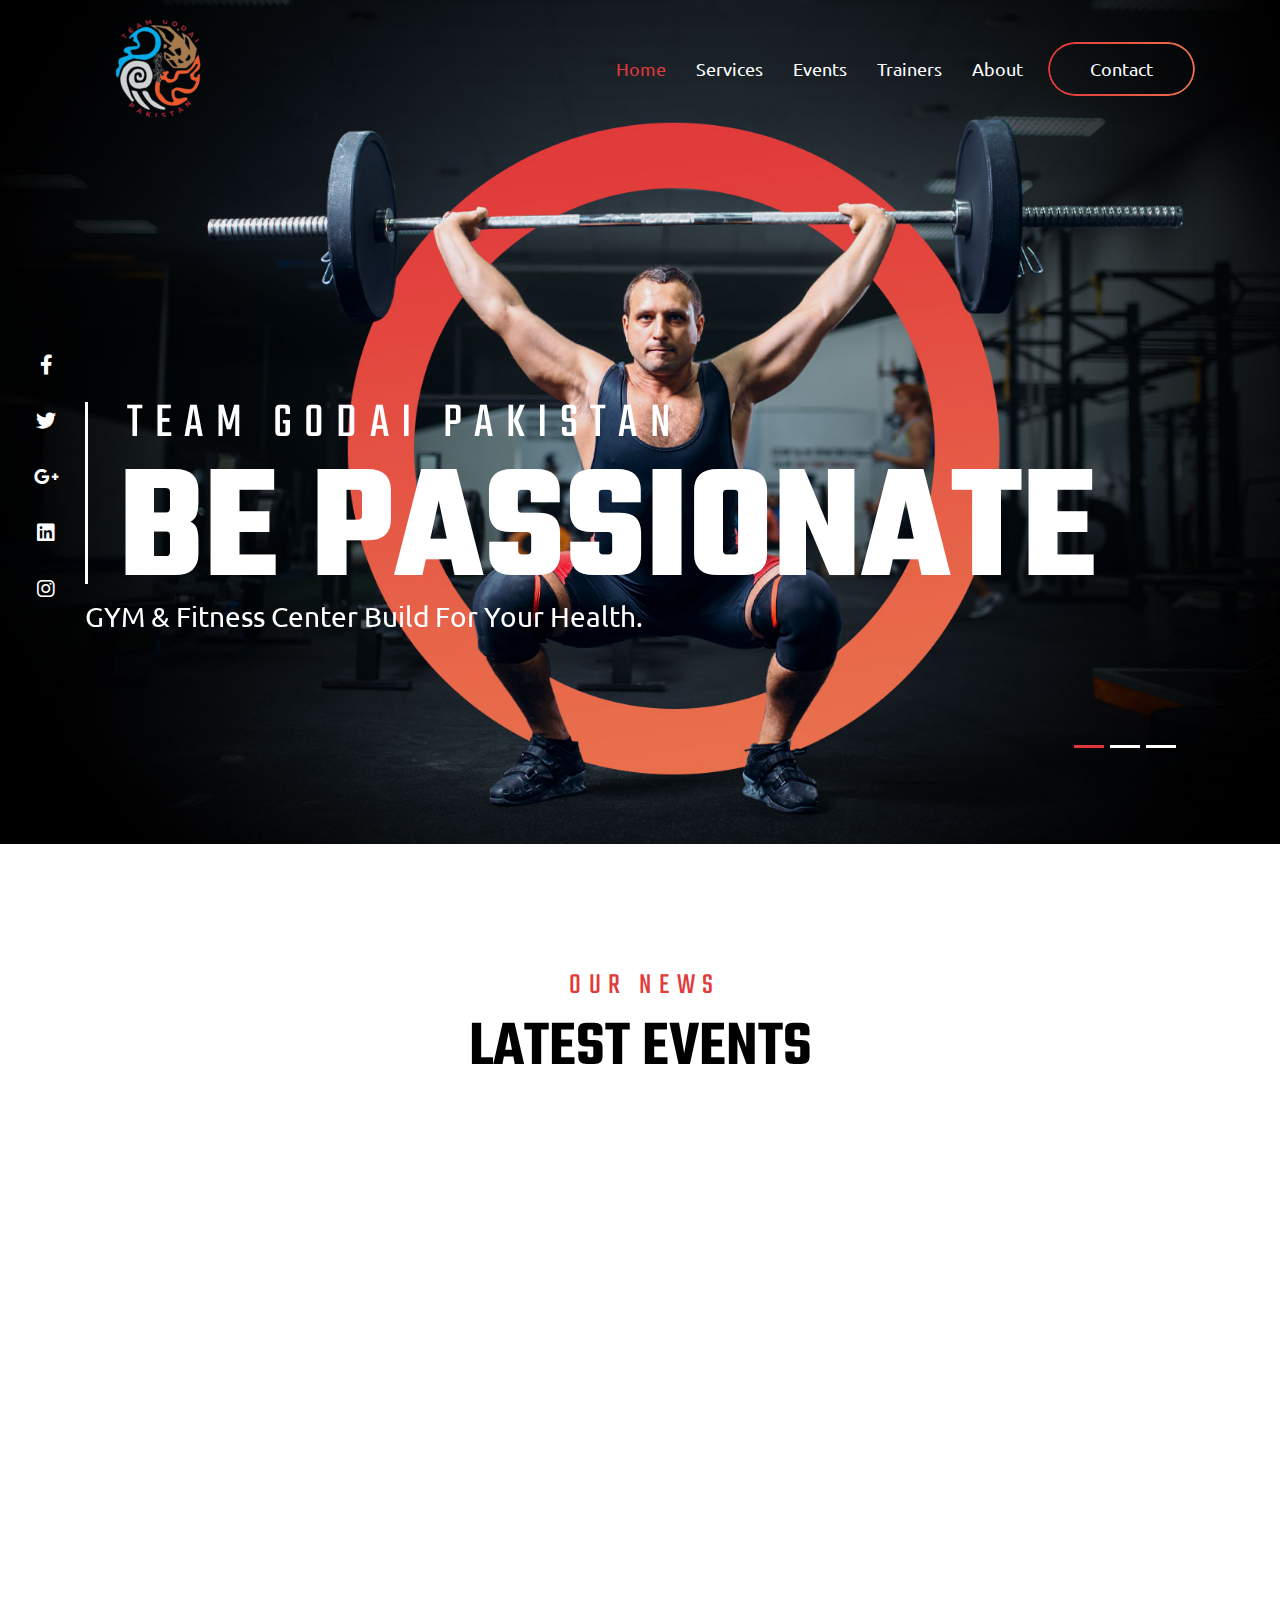
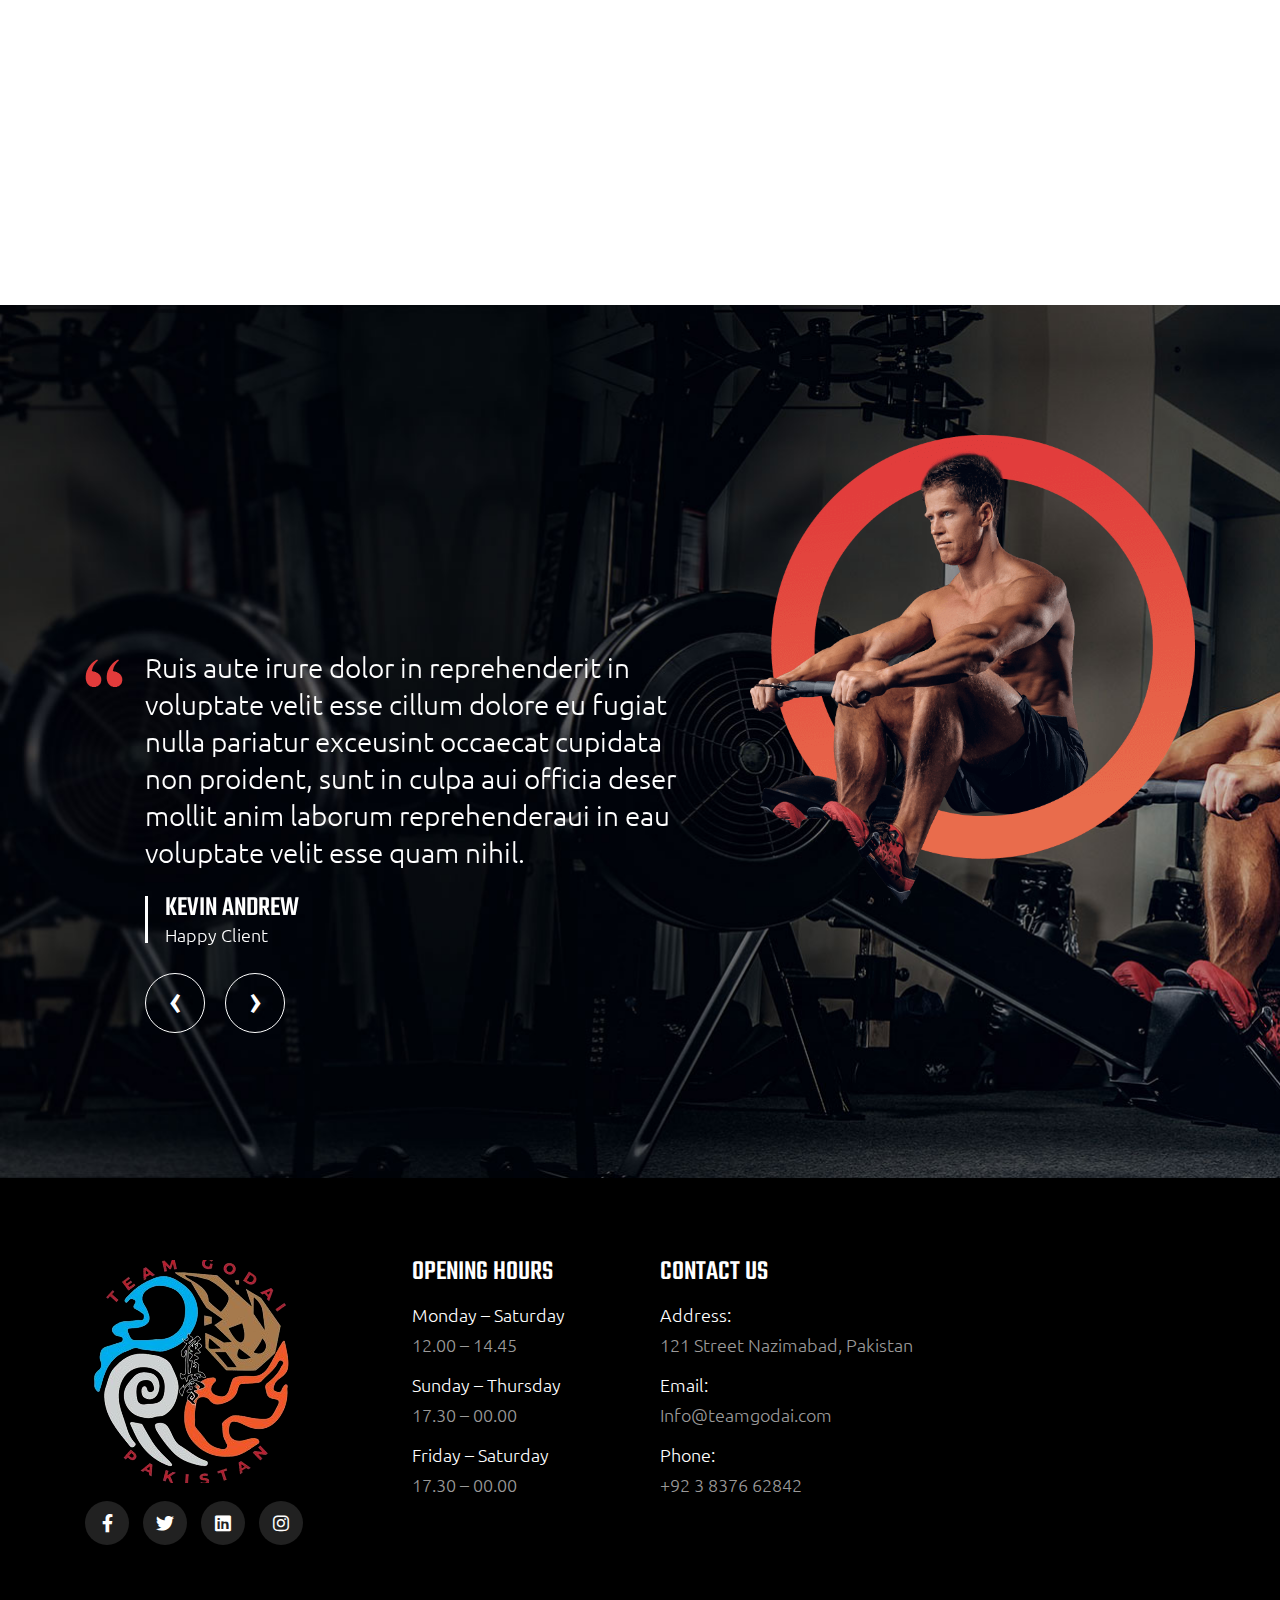
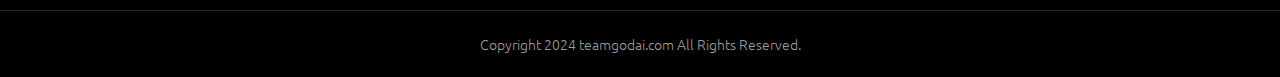
<file: index.html>
<!DOCTYPE html>
<html>

<head>
    <title>Home | Team Godai Pakistan</title>

    <!-- /SEO Ultimate -->
    <meta name="viewport" content="width=device-width, initial-scale=1, maximum-scale=1, user-scalable=0">
    <meta charset="utf-8">
    <link rel="apple-touch-icon" sizes="57x57" href="./assets/images/favicon/apple-icon-57x57.png">
    <link rel="apple-touch-icon" sizes="60x60" href="./assets/images/favicon/apple-icon-60x60.png">
    <link rel="apple-touch-icon" sizes="72x72" href="./assets/images/favicon/apple-icon-72x72.png">
    <link rel="apple-touch-icon" sizes="76x76" href="./assets/images/favicon/apple-icon-76x76.png">
    <link rel="apple-touch-icon" sizes="114x114" href="./assets/images/favicon/apple-icon-114x114.png">
    <link rel="apple-touch-icon" sizes="120x120" href="./assets/images/favicon/apple-icon-120x120.png">
    <link rel="apple-touch-icon" sizes="144x144" href="./assets/images/favicon/apple-icon-144x144.png">
    <link rel="apple-touch-icon" sizes="152x152" href="./assets/images/favicon/apple-icon-152x152.png">
    <link rel="apple-touch-icon" sizes="180x180" href="./assets/images/favicon/apple-icon-180x180.png">
    <link rel="icon" type="image/png" sizes="192x192" href="./assets/images/favicon/android-icon-192x192.png">
    <link rel="icon" type="image/png" sizes="32x32" href="./assets/images/favicon/favicon-32x32.png">
    <link rel="icon" type="image/png" sizes="96x96" href="./assets/images/favicon/favicon-96x96.png">
    <link rel="icon" type="image/png" sizes="16x16" href="./assets/images/favicon/favicon-16x16.png">
    <link rel="manifest" href="assets/images/favicon/manifest.json">
    <meta name="msapplication-TileColor" content="#ffffff">
    <meta name="msapplication-TileImage" content="/ms-icon-144x144.png">
    <meta name="theme-color" content="#ffffff"> 

    <!-- Latest compiled and minified CSS -->
    <link href="assets/bootstrap/bootstrap.min.css" rel="stylesheet">
    <link rel="stylesheet" href="assets/js/bootstrap.min.js">
    
    <!-- Font Awesome link -->
    <link rel="stylesheet" href="https://cdnjs.cloudflare.com/ajax/libs/font-awesome/6.0.0-beta3/css/all.min.css">
    <!-- <link rel="stylesheet" href="assets/fonts/all.min.css"> -->
    
    <!-- StyleSheet link CSS -->
    <link href="assets/css/style.css" rel="stylesheet" type="text/css">
    <link href="assets/css/mediaqueries.css" rel="stylesheet" type="text/css">
    <link href="assets/css/owl.carousel.min.css" rel="stylesheet" type="text/css">
    <link href="assets/css/owl.theme.default.min.css" rel="stylesheet" type="text/css">
    <link href="assets/aos.css" rel="stylesheet">
    <link rel="stylesheet" href="assets/popups/popup.css">
</head>

<body>
    <div class="banner-section-outer">
        <header>
            <div class="container">
                <nav class="navbar navbar-expand-lg navbar-light">
                    <a class="navbar-brand" href="./index.html">
                        <figure class="mb-0"><img src="./assets/images/logo header.png" alt="" class="img-fluid"></figure>
                    </a>
                    <button class="navbar-toggler collapsed" type="button" data-toggle="collapse" data-target="#navbarSupportedContent" aria-controls="navbarSupportedContent" aria-expanded="false" aria-label="Toggle navigation">
                <!-- <span class="navbar-toggler-icon"></span>
                <span class="navbar-toggler-icon"></span>
                <span class="navbar-toggler-icon"></span> -->
                </button>
                    <div class="collapse navbar-collapse" id="navbarSupportedContent">
                        <ul class="navbar-nav ml-auto">
                            <li class="nav-item active">
                                <a class="nav-link" href="./index.html">Home</a>
                            </li>
                            <li class="nav-item">
                                <a class="nav-link" href="">Services</a>
                            </li>
                            <li class="nav-item">
                                <a class="nav-link" href="">Events</a>
                            </li>
                            <li class="nav-item">
                                <a class="nav-link" href="">Trainers</a>
                            </li>
                            <li class="nav-item">
                                <a class="nav-link" href="./about.html">About</a>
                            </li>
                            <!-- <li class="nav-item">
                                <a class="nav-link" href="./pricing.html">Pricing</a>
                            </li> -->
                            <li class="nav-item">
                                <a class="nav-link contact_btn" href="">Contact</a>
                            </li>
                        </ul>
                    </div>
                </nav>
            </div>
        </header>


        <!-- SOCIAL ICONS -->
        <div class="left_icons float-left d-table" >
            <div class="icon_content d-table-cell align-middle">
                <ul class="list-unstyled p-0 m-0">
                    <li>
                        <a href="https://www.facebook.com/teamgodaipakistan"><i class="fa-brands fa-facebook-f" aria-hidden="true"></i></a>
                    </li>
                    <li>
                        <a href="https://twitter.com/TeamGodaiPak"><i class="fa-brands fa-twitter" aria-hidden="true"></i></a>
                    </li>
                    <li>
                        <a href="#"><i class="fa-brands fa-google-plus-g" aria-hidden="true"></i></a>
                    </li>
                    <li>
                        <a href="https://www.linkedin.com/in/team-godai-pakistan-36555a2a0/"><i class="fa-brands fa-linkedin" aria-hidden="true"></i></a>
                    </li>
                    <li class="p-0">
                        <a href="https://www.instagram.com/teamgodaipakistan2000/"><i class="fa-brands fa-instagram" aria-hidden="true"></i></a>
                    </li>
                </ul>
            </div>
        </div>
        
        
        <!-- BANNER SECTION -->
        <section class="banner-section">
            <div class="container">
                <div class="row">
                    <div class="col-lg-12 col-md-12 col-sm-12 col-xs-12">
                        <div id="banner_slider" class="carousel slide" data-ride="carousel">
                            <ul class="carousel-indicators">
                                <li data-target="#banner_slider" data-slide-to="0" class="active"></li>
                                <li data-target="#banner_slider" data-slide-to="1"></li>
                                <li data-target="#banner_slider" data-slide-to="2"></li>
                            </ul>
                            <div class="carousel-inner">
                                <div class="carousel-item active">
                                    <div class="banner-section-content">
                                        <div class="banner-section-wrapper">
                                            <h3>TEAM GODAI PAKISTAN</h3>
                                            <h1 data-aos="fade-up">BE PASSIONATE</h1>
                                            <figure class="white_line mb-0">
                                                <img src="./assets/images/banner_white_line.png" alt="" class="img-fluid">
                                            </figure>
                                        </div>
                                        <p data-aos="fade-right">GYM & Fitness Center Build For Your Health.</p>
                                        <!-- <div class="btn_wrapper" data-aos="fade-up">
                                            <a class="text-decoration-none join_now_btn" href="./about.html#video">Join us now
                                            <i class="fa-solid fa-play"></i>
                                        </a>
                                        </div> -->
                                    </div>
                                </div>
                                <div class="carousel-item">
                                    <div class="banner-section-content">
                                        <div class="banner-section-wrapper">
                                            <h3>TEAM GODAI PAKISTAN</h3>
                                            <h1 data-aos="fade-up">BE PASSIONATE</h1>
                                            <figure class="white_line mb-0">
                                                <img src="./assets/images/banner_white_line.png" alt="" class="img-fluid">
                                            </figure>
                                        </div>
                                        <p data-aos="fade-right">GYM & Fitness Center Build For Your Health.</p>
                                    </div>
                                </div>
                                <div class="carousel-item">
                                    <div class="banner-section-content">
                                        <div class="banner-section-wrapper">
                                            <h3>TEAM GODAI PAKISTAN</h3>
                                            <h1 data-aos="fade-up">BE PASSIONATE</h1>
                                            <figure class="white_line mb-0">
                                                <img src="./assets/images/banner_white_line.png" alt="" class="img-fluid">
                                            </figure>
                                        </div>
                                        <p data-aos="fade-right">GYM & Fitness Center Build For Your Health.</p>
                                    </div>
                                </div>
                            </div>
                        </div>
                    </div>
                </div>
            </div>
        </section>
        <!-- VIDEO ICON -->
        <!-- <div class="banner_video position-relative">
            <a class="popup-vimeo" href="https://video-previews.elements.envatousercontent.com/h264-video-previews/9b19c081-53dc-4345-a05e-0c9a4a52f3e6/26111213.mp4">
                <figure class="video_img mb-0">
                    <img class="thumb img-fluid" style="cursor: pointer" src="./assets/images/banner_video_icon.png" alt="">
                </figure>
            </a>
        </div> -->
    </div>

    <!-- OUR NEWS SECTION -->
    <section class="our_news_section">
        <div class="container">
            <div class="row">
                <div class="col-lg-12 col-md-12 col-sm-12 col-xs-12">
                    <div class="our_news_content">
                        <h5>OUR NEWS</h5>
                        <h2>LATEST EVENTS</h2>
                    </div>
                </div>
            </div>
            <div class="row" data-aos="fade-up">
                <div class="owl-carousel owl-theme">
                    <div class="item">
                        <div class="our_news_box_content">
                            <div class="our_news_box_upper_portion">
                                <figure class="mb-0">
                                    <img src="./assets/images/our_news_1.png" alt="" class="img-fluid">
                                </figure>
                                <div class="our_news_box_image_content">
                                    <h4>07</h4>
                                    <span class="month">Feb</span>
                                </div>
                            </div>
                            <div class="our_news_box_lower_portion">
                                <h5>QUIS AUTEM VEA EUM IURE REPREHENDERIT</h5>
                                <p>Duis aute irure dolor in reprehenderi in voluptate velit esse cillum dolore eu fugiat nulla pariatur.</p>
                                <div class="btn_wrapper">
                                    <a class="read_more_btn text-decoration-none" data-toggle="modal" data-target="#blog-model-1" href="#">Read more</a>
                                </div>
                            </div>
                        </div>
                    </div>
                    <div class="item">
                        <div class="our_news_box_content">
                            <div class="our_news_box_upper_portion">
                                <figure class="mb-0">
                                    <img src="./assets/images/our_news_1.png" alt="" class="img-fluid">
                                </figure>
                                <div class="our_news_box_image_content">
                                    <h4>12</h4>
                                    <span class="month">Mar</span>
                                </div>
                            </div>
                            <div class="our_news_box_lower_portion">
                                <h5>REPREHENDERIT IN VOUTA VELIT ESSE CILLUM</h5>
                                <p>Duis aute irure dolor in reprehenderi in voluptate velit esse cillum dolore eu fugiat nulla pariatur.</p>
                                <div class="btn_wrapper">
                                    <a class="read_more_btn text-decoration-none" data-toggle="modal" data-target="#blog-model-2" href="#">Read more</a>
                                </div>
                            </div>
                        </div>
                    </div>
                    <div class="item">
                        <div class="our_news_box_content">
                            <div class="our_news_box_upper_portion">
                                <figure class="mb-0">
                                    <img src="./assets/images/our_news_1.png" alt="" class="img-fluid">
                                </figure>
                                <div class="our_news_box_image_content">
                                    <h4>23</h4>
                                    <span class="month">Jan</span>
                                </div>
                            </div>
                            <div class="our_news_box_lower_portion">
                                <h5>SOLUTA NOBIS OSE ALIGEN OPTIO CUMUE</h5>
                                <p>Duis aute irure dolor in reprehenderi in voluptate velit esse cillum dolore eu fugiat nulla pariatur.</p>
                                <div class="btn_wrapper">
                                    <a class="read_more_btn text-decoration-none" data-toggle="modal" data-target="#blog-model-3" href="#">Read more</a>
                                </div>
                            </div>
                        </div>
                    </div>
                </div>
            </div>
        </div>
    </section>

    <!-- TESTIMONIALS SECTION -->
    <section class="testimonials_section">
        <div class="container">
            <div class="row">
                <div class="col-lg-7 col-md-7 col-sm-12 col-xs-12">
                    <div class="testimonials_heading_content" data-aos="fade-right">
                        <h5>TESTIMONIALS</h5>
                        <h2>WHAT OUR CLIENTS SAY ABOUT US</h2>
                    </div>
                    <div class="owl-carousel owl-theme">
                        <div class="item">
                            <div class="testimonials_content">
                                <div class="testimonials_apostrophy_wrapper">
                                    <p>Ruis aute irure dolor in reprehenderit in voluptate velit esse cillum dolore eu fugiat nulla pariatur exceusint occaecat cupidata non proident, sunt in culpa aui officia deser mollit anim laborum reprehenderaui in eau
                                        voluptate velit esse quam nihil.</p>
                                    <figure class="apostrophy mb-0">
                                        <img src="./assets/images/testimonials_apostrophy.png" alt="" class="img-fluid">
                                    </figure>
                                </div>
                                <div class="testimonials_wrapper">
                                    <h6>KEVIN ANDREW</h6>
                                    <span>Happy Client</span>
                                    <figure class="white_line mb-0">
                                        <img src="./assets/images/testimonials_white_line.png" alt="" class="img-fluid">
                                    </figure>
                                </div>
                            </div>
                        </div>
                        <div class="item">
                            <div class="testimonials_content">
                                <div class="testimonials_apostrophy_wrapper">
                                    <p>Ruis aute irure dolor in reprehenderit in voluptate velit esse cillum dolore eu fugiat nulla pariatur exceusint occaecat cupidata non proident, sunt in culpa aui officia deser mollit anim laborum reprehenderaui in eau
                                        voluptate velit esse quam nihil.</p>
                                    <figure class="apostrophy mb-0">
                                        <img src="./assets/images/testimonials_apostrophy.png" alt="" class="img-fluid">
                                    </figure>
                                </div>
                                <div class="testimonials_wrapper">
                                    <h6>KEVIN ANDREW</h6>
                                    <span>Happy Client</span>
                                    <figure class="white_line mb-0">
                                        <img src="./assets/images/testimonials_white_line.png" alt="" class="img-fluid">
                                    </figure>
                                </div>
                            </div>
                        </div>
                    </div>
                </div>
                <div class="col-lg-5 col-md-5 col-sm-12 col-xs-12 d-lg-block d-md-flex align-items-center">
                    <div class="testimonials_image">
                        <figure class="mb-0">
                            <img src="./assets/images/testimonials_image.png" alt="">
                        </figure>
                    </div>
                </div>
            </div>
        </div>
    </section>
    
    <!-- FOOTER SECTION -->
    <section class="footer-section">
        <div class="container">
            <div class="middle-portion">
                <div class="row">
                    <div class="col-lg-3 col-md-4 col-sm-6 col-xs-12">
                        <div class="about_col">
                            <a href="./index.html">
                                <figure>
                                    <img src="./assets/images/logo.png" alt="" class="img-fluid">
                                </figure>
                            </a>
                            <ul class="list-unstyled">
                                <li class="icons"><a href="https://www.facebook.com/teamgodaipakistan"><i class="fa-brands fa-facebook-f" aria-hidden="true"></i></a></li>
                                <li class="icons"><a href="https://twitter.com/TeamGodaiPak"><i class="fa-brands fa-twitter" aria-hidden="true"></i></a></li>
                                <li class="icons"><a href="https://www.linkedin.com/in/team-godai-pakistan-36555a2a0/"><i class="fa-brands fa-linkedin" aria-hidden="true"></i></a></li>
                                <li class="icons"><a href="https://www.instagram.com/teamgodaipakistan2000/"><i class="fa-brands fa-instagram" aria-hidden="true"></i></a></li>
                            </ul>
                        </div>
                    </div>
                    <div class="col-lg-3 col-md-4 col-sm-6 col-xs-12 d-lg-block d-none">
                        <div class="hours_col">
                            <h6>OPENING HOURS</h6>
                            <ul class="list-unstyled">
                                <li><p>Monday – Saturday</p></li>
                                <li><span>12.00 – 14.45</span></li>
                                <li><p>Sunday – Thursday</p></li>
                                <li><span>17.30 – 00.00</span></li>
                                <li><p>Friday – Saturday</p></li>
                                <li><span>17.30 – 00.00</span></li>
                            </ul>
                        </div>
                    </div>
                    <div class="col-lg-4 col-md-4 col-sm-6 col-xs-12">
                        <div class="contact_col">
                            <h6>CONTACT US</h6>
                            <ul class="list-unstyled">
                                <li><p>Address:</p></li>
                                <li><span>121 Street Nazimabad, Pakistan</span></li>
                                <li><p>Email:</p></li>
                                <li class="mail"><a href="mailto:Info@teamgodai.com" class="text-decoration-none">Info@teamgodai.com</a></li>
                                <li><p>Phone:</p></li>
                                <li class="mb-0"><a href="tel:+923837662842" class="text-decoration-none">+92 3 8376 62842</a></li>
                            </ul>
                        </div>
                    </div>
                </div>
            </div>
        </div>
        <div class="bottom-portion">
            <div class="copyright col-xl-12">
                <p>Copyright 2024 teamgodai.com All Rights Reserved.</p>
            </div>
        </div>
        <!-- <figure class="mb-0 footer_right_icon right_icon">
            <img src="./assets/images/footer_right_icon.png" alt="" class="img-fluid">
        </figure> -->
    </section>


    <!-- BLOG SECTION POPUP -->
    <div id="blog-model-1" class="modal fade blog-model-con" tabindex="-1" style="display: none;" aria-hidden="true">
        <div class="modal-dialog">
            <div class="modal-content">
                <div class="modal-header">
                    <button type="button" class="close" data-dismiss="modal" aria-label="Close"><span aria-hidden="true" ><i class="fa-solid fa-x"></i></span></button>
                </div>
                <div class="modal-body">
                    <div class="blog-box-item mb-0">
                        <div class="blog-img">
                            <figure class="mb-0">
                                <img src="./assets/images/our_news_1.png" alt="blog-img" class="img-fluid">
                            </figure>
                        </div>
                        <div class="blog-content pl-0 pr-0">
                            <div class="blog-auteher-title">
                                <span>By Elina Parker</span>
                                <span class="float-lg-right">Oct 13, 2022</span>
                            </div>
                            <div class="social_icons">
                                <ul class="list-unstyled">
                                    <li><a href="#"><i class="fa-brands fa-facebook-f" aria-hidden="true"></i></a></li>
                                    <li><a href="#"><i class="fa-brands fa-twitter" aria-hidden="true"></i></a></li>
                                    <li><a href="#"><i class="fa-brands fa-instagram mr-0" aria-hidden="true"></i></a></li>
                                </ul>
                            </div>
                            <h5>QUIS AUTEM VEA EUM IURE REPREHENDERIT</h5>
                            <p>
                                Duis aute irure dolor in reprehenderi in voluptate velit esse cillum dolore eu fugiat nulla pariatur. in reprehenderit in voluptateesse occaecat cuida at non proident, sunt in culpa qui officia deserun.Lorem ipsum dolor sit amet, consectetur adipiscing
                                elit. Nullam tempor eros a tellus auctor, nec suscipit nunc dignissim. Ut suscipit gravida augue sed elementum. Sed sed luctus nisl. Donec scelerisque nisi in sodales mattis. Vestibulum suscipit odio ac enim blandit sollicitudin.
                                Aliquam ultrices sem quis urna placerat interdum. Etiam rutrum, quam sagittis tristique mollis, libero arcu scelerisque erat, eget tincidunt eros diam quis nunc.
                            </p>
                            <h5 class="contact">CONTACT US</h5>
                            <h3>SEND US A MESSAGE & JOIN OUR TEAM</h3>
                            <form class="contact-form blog-model-form">
                                <div class="row">
                                    <div class="col-lg-6 col-md-6 col-sm-6">
                                        <div class="form-group mb-0">
                                            <input type="text" name="name" id="fname" class="form-placeholder-color" placeholder="Name">
                                        </div>
                                    </div>
                                    <div class="col-lg-6 col-md-6 col-sm-6">
                                        <div class="form-group mb-0">
                                            <input type="tel" name="phone" id="phonenumber" class="form-placeholder-color form_style" placeholder="Phone">
                                        </div>
                                    </div>
                                    <div class="col-lg-6 col-md-6 col-sm-6">
                                        <div class="form-group mb-0">
                                            <input type="email" name="email" id="emailaddress" class="form-placeholder-color" placeholder="Email">
                                        </div>
                                    </div>
                                    <div class="col-lg-6 col-md-6 col-sm-6">
                                        <div class="form-group mb-0">
                                            <input type="text" name="sub" id="subject" class="form-placeholder-color form_style" placeholder="Subject">
                                        </div>
                                    </div>
                                </div>
                                <div class="row">
                                    <div class="col-lg-12">
                                        <div class=" form-group mb-0">
                                            <textarea rows="3" name="msg" id="message" class="form-placeholder-color" placeholder="Message"></textarea>
                                        </div>
                                    </div>
                                </div>
                                <button type="submit" name="btnsubmit" id="sendbtn">Send now<i class="fa-solid fa-play"></i></button>
                            </form>
                        </div>
                    </div>
                </div>
            </div>
        </div>
    </div>
    <div id="blog-model-2" class="modal fade blog-model-con" tabindex="-1" style="display: none;" aria-hidden="true">
        <div class="modal-dialog">
            <div class="modal-content">
                <div class="modal-header">
                    <button type="button" class="close" data-dismiss="modal" aria-label="Close"><span aria-hidden="true" ><i class="fa-solid fa-x"></i></span></button>
                </div>
                <div class="modal-body">
                    <div class="blog-box-item mb-0">
                        <div class="blog-img">
                            <figure class="mb-0">
                                <img src="./assets/images/our_news_2.png" alt="blog-img" class="img-fluid">
                            </figure>
                        </div>
                        <div class="blog-content pl-0 pr-0">
                            <div class="blog-auteher-title">
                                <span>By Elina Parker</span>
                                <span class="float-lg-right">Oct 13, 2022</span>
                            </div>
                            <div class="social_icons">
                                <ul class="list-unstyled">
                                    <li><a href="#"><i class="fa-brands fa-facebook-f" aria-hidden="true"></i></a></li>
                                    <li><a href="#"><i class="fa-brands fa-twitter" aria-hidden="true"></i></a></li>
                                    <li><a href="#"><i class="fa-brands fa-instagram mr-0" aria-hidden="true"></i></a></li>
                                </ul>
                            </div>
                            <h5>REPREHENDERIT IN VOUTA VELIT ESSE CILLUM</h5>
                            <p>
                                Duis aute irure dolor in reprehenderi in voluptate velit esse cillum dolore eu fugiat nulla pariatur. in reprehenderit in voluptateesse occaecat cuida at non proident, sunt in culpa qui officia deserun.Lorem ipsum dolor sit amet, consectetur adipiscing
                                elit. Nullam tempor eros a tellus auctor, nec suscipit nunc dignissim. Ut suscipit gravida augue sed elementum. Sed sed luctus nisl. Donec scelerisque nisi in sodales mattis. Vestibulum suscipit odio ac enim blandit sollicitudin.
                                Aliquam ultrices sem quis urna placerat interdum. Etiam rutrum, quam sagittis tristique mollis, libero arcu scelerisque erat, eget tincidunt eros diam quis nunc.
                            </p>
                            <h5 class="contact">CONTACT US</h5>
                            <h2>SEND US A MESSAGE & JOIN OUR TEAM</h2>
                            <form class="contact-form blog-model-form">
                                <div class="row">
                                    <div class="col-lg-6 col-md-6 col-sm-6">
                                        <div class="form-group mb-0">
                                            <input type="text" name="name" id="blog_sec_fname" class="form-placeholder-color" placeholder="Name">
                                        </div>
                                    </div>
                                    <div class="col-lg-6 col-md-6 col-sm-6">
                                        <div class="form-group mb-0">
                                            <input type="tel" name="phone" id="blog_sec_phonenumber" class="form-placeholder-color form_style" placeholder="Phone">
                                        </div>
                                    </div>
                                    <div class="col-lg-6 col-md-6 col-sm-6">
                                        <div class="form-group mb-0">
                                            <input type="email" name="email" id="blog_sec_emailaddress" class="form-placeholder-color" placeholder="Email">
                                        </div>
                                    </div>
                                    <div class="col-lg-6 col-md-6 col-sm-6">
                                        <div class="form-group mb-0">
                                            <input type="text" name="sub" id="blog_sec_subject" class="form-placeholder-color form_style" placeholder="Subject">
                                        </div>
                                    </div>
                                </div>
                                <div class="row">
                                    <div class="col-lg-12">
                                        <div class=" form-group mb-0">
                                            <textarea rows="3" name="msg" id="blog_sec_message" class="form-placeholder-color" placeholder="Message"></textarea>
                                        </div>
                                    </div>
                                </div>
                                <button type="submit" name="btnsubmit" id="blog_sec_sendbtn">Send now<i class="fa-solid fa-play"></i></button>
                            </form>
                        </div>
                    </div>
                </div>
            </div>
        </div>
    </div>
    <div id="blog-model-3" class="modal fade blog-model-con" tabindex="-1" style="display: none;" aria-hidden="true">
        <div class="modal-dialog">
            <div class="modal-content">
                <div class="modal-header">
                    <button type="button" class="close" data-dismiss="modal" aria-label="Close"><span aria-hidden="true" ><i class="fa-solid fa-x"></i></span></button>
                </div>
                <div class="modal-body">
                    <div class="blog-box-item mb-0">
                        <div class="blog-img">
                            <figure class="mb-0">
                                <img src="./assets/images/our_news_3.png" alt="blog-img" class="img-fluid">
                            </figure>
                        </div>
                        <div class="blog-content pl-0 pr-0">
                            <div class="blog-auteher-title">
                                <span>By Elina Parker</span>
                                <span class="float-lg-right">Oct 13, 2022</span>
                            </div>
                            <div class="social_icons">
                                <ul class="list-unstyled">
                                    <li><a href="#"><i class="fa-brands fa-facebook-f" aria-hidden="true"></i></a></li>
                                    <li><a href="#"><i class="fa-brands fa-twitter" aria-hidden="true"></i></a></li>
                                    <li><a href="#"><i class="fa-brands fa-instagram mr-0" aria-hidden="true"></i></a></li>
                                </ul>
                            </div>
                            <h5>SOLUTA NOBIS OSE ALIGEN OPTIO CUMUE</h5>
                            <p>
                                Duis aute irure dolor in reprehenderi in voluptate velit esse cillum dolore eu fugiat nulla pariatur. in reprehenderit in voluptateesse occaecat cuida at non proident, sunt in culpa qui officia deserun.Lorem ipsum dolor sit amet, consectetur adipiscing
                                elit. Nullam tempor eros a tellus auctor, nec suscipit nunc dignissim. Ut suscipit gravida augue sed elementum. Sed sed luctus nisl. Donec scelerisque nisi in sodales mattis. Vestibulum suscipit odio ac enim blandit sollicitudin.
                                Aliquam ultrices sem quis urna placerat interdum. Etiam rutrum, quam sagittis tristique mollis, libero arcu scelerisque erat, eget tincidunt eros diam quis nunc.
                            </p>
                            <h5 class="contact">CONTACT US</h5>
                            <h2>SEND US A MESSAGE & JOIN OUR TEAM</h2>
                            <form class="contact-form blog-model-form">
                                <div class="row">
                                    <div class="col-lg-6 col-md-6 col-sm-6">
                                        <div class="form-group mb-0">
                                            <input type="text" name="name" id="blog_third_fname" class="form-placeholder-color" placeholder="Name">
                                        </div>
                                    </div>
                                    <div class="col-lg-6 col-md-6 col-sm-6">
                                        <div class="form-group mb-0">
                                            <input type="tel" name="phone" id="blog_third_phonenumber" class="form-placeholder-color form_style" placeholder="Phone">
                                        </div>
                                    </div>
                                    <div class="col-lg-6 col-md-6 col-sm-6">
                                        <div class="form-group mb-0">
                                            <input type="email" name="email" id="blog_third_emailaddress" class="form-placeholder-color" placeholder="Email">
                                        </div>
                                    </div>
                                    <div class="col-lg-6 col-md-6 col-sm-6">
                                        <div class="form-group mb-0">
                                            <input type="text" name="sub" id="blog_third_subject" class="form-placeholder-color form_style" placeholder="Subject">
                                        </div>
                                    </div>
                                </div>
                                <div class="row">
                                    <div class="col-lg-12">
                                        <div class=" form-group mb-0">
                                            <textarea rows="3" name="msg" id="blog_third_message" class="form-placeholder-color" placeholder="Message"></textarea>
                                        </div>
                                    </div>
                                </div>
                                <button type="submit" name="btnsubmit" id="blog_third_sendbtn">Send now<i class="fa-solid fa-play"></i></button>
                            </form>
                        </div>
                    </div>
                </div>
            </div>
        </div>
    </div>
    <!-- Latest compiled JavaScript -->
    <script src="assets/js/jquery-3.6.0.min.js"></script>
    <script src="assets/js/popper.min.js"></script>
    <script src="assets/js/video-popup.js"></script>
    <script src="assets/js/bootstrap.min.js"></script>
    <script src="assets/js/custom.js"></script>
    <script src="assets/aos.js"></script>
    <script src="assets/js/owl.carousel.js"></script>
    <script src="assets/js/carousel.js"></script>
    <script src="assets/js/video-section.js"></script>
    <script src="assets/js/counter.js"></script>
    <script src="assets/js/animation.js"></script>
</body>

</html>
</file>
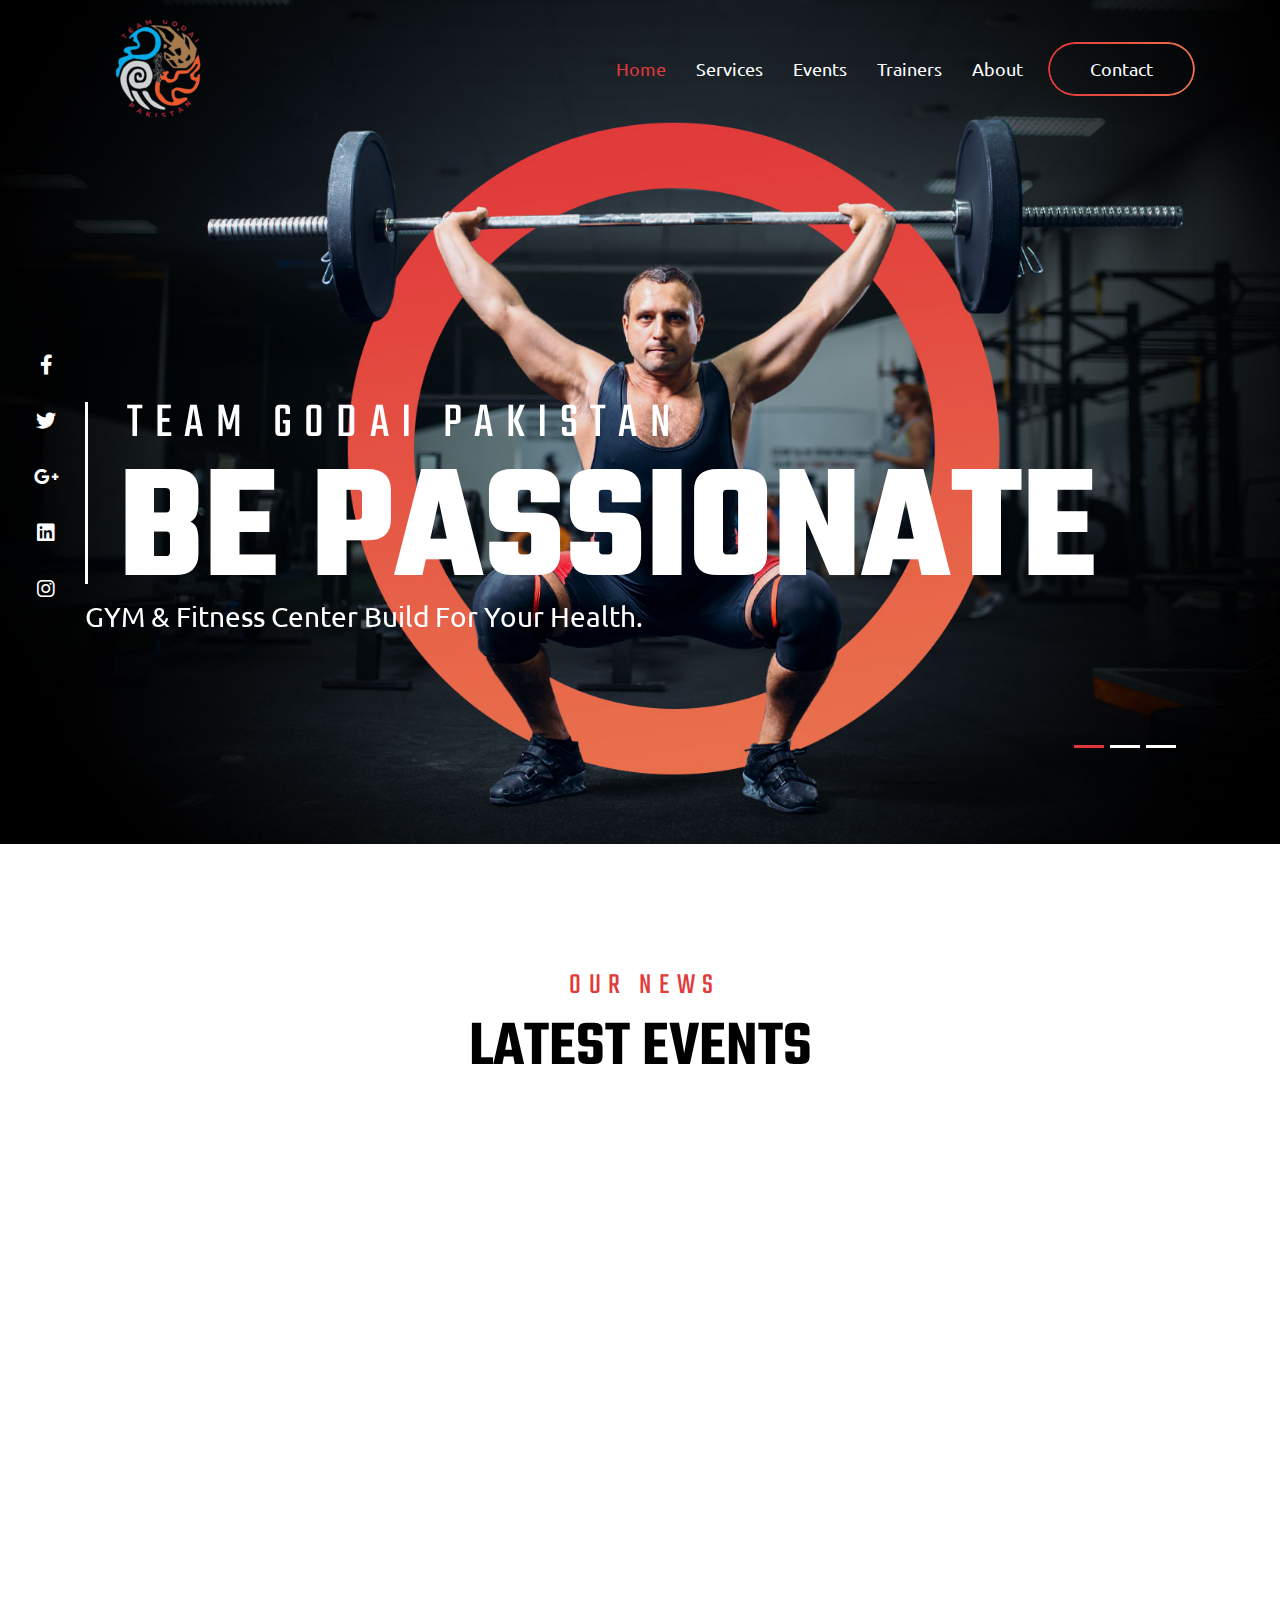
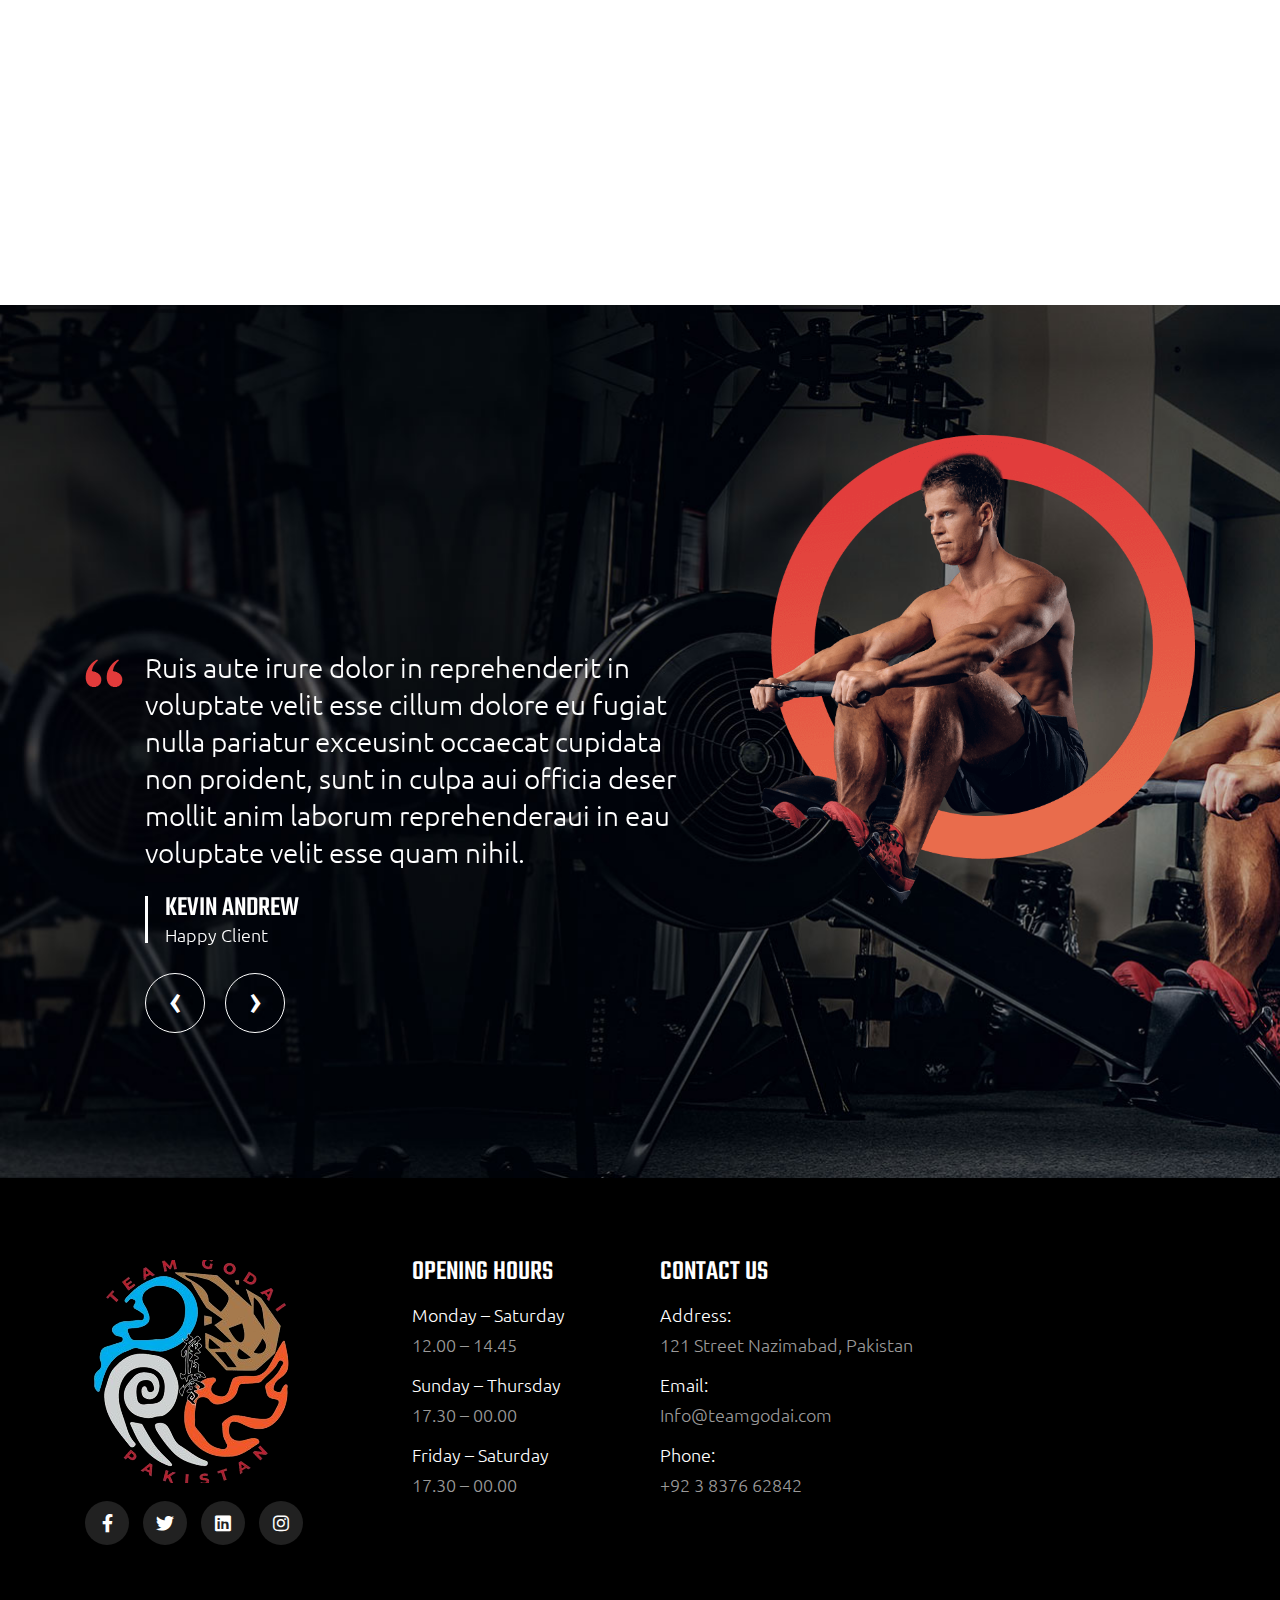
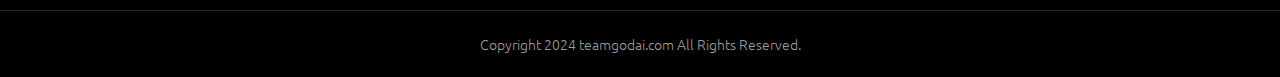
<file: pages/index.html>
<!DOCTYPE html>
<html>

<head>
    <title>Home | Team Godai Pakistan</title>

    <!-- /SEO Ultimate -->
    <meta name="viewport" content="width=device-width, initial-scale=1, maximum-scale=1, user-scalable=0">
    <meta charset="utf-8">
    <link rel="apple-touch-icon" sizes="57x57" href="./assets/images/favicon/apple-icon-57x57.png">
    <link rel="apple-touch-icon" sizes="60x60" href="./assets/images/favicon/apple-icon-60x60.png">
    <link rel="apple-touch-icon" sizes="72x72" href="./assets/images/favicon/apple-icon-72x72.png">
    <link rel="apple-touch-icon" sizes="76x76" href="./assets/images/favicon/apple-icon-76x76.png">
    <link rel="apple-touch-icon" sizes="114x114" href="./assets/images/favicon/apple-icon-114x114.png">
    <link rel="apple-touch-icon" sizes="120x120" href="./assets/images/favicon/apple-icon-120x120.png">
    <link rel="apple-touch-icon" sizes="144x144" href="./assets/images/favicon/apple-icon-144x144.png">
    <link rel="apple-touch-icon" sizes="152x152" href="./assets/images/favicon/apple-icon-152x152.png">
    <link rel="apple-touch-icon" sizes="180x180" href="./assets/images/favicon/apple-icon-180x180.png">
    <link rel="icon" type="image/png" sizes="192x192" href="./assets/images/favicon/android-icon-192x192.png">
    <link rel="icon" type="image/png" sizes="32x32" href="./assets/images/favicon/favicon-32x32.png">
    <link rel="icon" type="image/png" sizes="96x96" href="./assets/images/favicon/favicon-96x96.png">
    <link rel="icon" type="image/png" sizes="16x16" href="./assets/images/favicon/favicon-16x16.png">
    <link rel="manifest" href="assets/images/favicon/manifest.json">
    <meta name="msapplication-TileColor" content="#ffffff">
    <meta name="msapplication-TileImage" content="/ms-icon-144x144.png">
    <meta name="theme-color" content="#ffffff"> 

    <!-- Latest compiled and minified CSS -->
    <link href="assets/bootstrap/bootstrap.min.css" rel="stylesheet">
    <link rel="stylesheet" href="assets/js/bootstrap.min.js">
    
    <!-- Font Awesome link -->
    <link rel="stylesheet" href="https://cdnjs.cloudflare.com/ajax/libs/font-awesome/6.0.0-beta3/css/all.min.css">
    <!-- <link rel="stylesheet" href="assets/fonts/all.min.css"> -->
    
    <!-- StyleSheet link CSS -->
    <link href="assets/css/style.css" rel="stylesheet" type="text/css">
    <link href="assets/css/mediaqueries.css" rel="stylesheet" type="text/css">
    <link href="assets/css/owl.carousel.min.css" rel="stylesheet" type="text/css">
    <link href="assets/css/owl.theme.default.min.css" rel="stylesheet" type="text/css">
    <link href="assets/aos.css" rel="stylesheet">
    <link rel="stylesheet" href="assets/popups/popup.css">
</head>

<body>
    <div class="banner-section-outer">
        <header>
            <div class="container">
                <nav class="navbar navbar-expand-lg navbar-light">
                    <a class="navbar-brand" href="./index.html">
                        <figure class="mb-0"><img src="./assets/images/logo header.png" alt="" class="img-fluid"></figure>
                    </a>
                    <button class="navbar-toggler collapsed" type="button" data-toggle="collapse" data-target="#navbarSupportedContent" aria-controls="navbarSupportedContent" aria-expanded="false" aria-label="Toggle navigation">
                <!-- <span class="navbar-toggler-icon"></span>
                <span class="navbar-toggler-icon"></span>
                <span class="navbar-toggler-icon"></span> -->
                </button>
                    <div class="collapse navbar-collapse" id="navbarSupportedContent">
                        <ul class="navbar-nav ml-auto">
                            <li class="nav-item active">
                                <a class="nav-link" href="./index.html">Home</a>
                            </li>
                            <li class="nav-item">
                                <a class="nav-link" href="">Services</a>
                            </li>
                            <li class="nav-item">
                                <a class="nav-link" href="">Events</a>
                            </li>
                            <li class="nav-item">
                                <a class="nav-link" href="">Trainers</a>
                            </li>
                            <li class="nav-item">
                                <a class="nav-link" href="">About</a>
                            </li>
                            <!-- <li class="nav-item">
                                <a class="nav-link" href="./pricing.html">Pricing</a>
                            </li> -->
                            <li class="nav-item">
                                <a class="nav-link contact_btn" href="">Contact</a>
                            </li>
                        </ul>
                    </div>
                </nav>
            </div>
        </header>


        <!-- SOCIAL ICONS -->
        <div class="left_icons float-left d-table" >
            <div class="icon_content d-table-cell align-middle">
                <ul class="list-unstyled p-0 m-0">
                    <li>
                        <a href="https://www.facebook.com/teamgodaipakistan"><i class="fa-brands fa-facebook-f" aria-hidden="true"></i></a>
                    </li>
                    <li>
                        <a href="https://twitter.com/TeamGodaiPak"><i class="fa-brands fa-twitter" aria-hidden="true"></i></a>
                    </li>
                    <li>
                        <a href="#"><i class="fa-brands fa-google-plus-g" aria-hidden="true"></i></a>
                    </li>
                    <li>
                        <a href="https://www.linkedin.com/in/team-godai-pakistan-36555a2a0/"><i class="fa-brands fa-linkedin" aria-hidden="true"></i></a>
                    </li>
                    <li class="p-0">
                        <a href="https://www.instagram.com/teamgodaipakistan2000/"><i class="fa-brands fa-instagram" aria-hidden="true"></i></a>
                    </li>
                </ul>
            </div>
        </div>
        
        
        <!-- BANNER SECTION -->
        <section class="banner-section">
            <div class="container">
                <div class="row">
                    <div class="col-lg-12 col-md-12 col-sm-12 col-xs-12">
                        <div id="banner_slider" class="carousel slide" data-ride="carousel">
                            <ul class="carousel-indicators">
                                <li data-target="#banner_slider" data-slide-to="0" class="active"></li>
                                <li data-target="#banner_slider" data-slide-to="1"></li>
                                <li data-target="#banner_slider" data-slide-to="2"></li>
                            </ul>
                            <div class="carousel-inner">
                                <div class="carousel-item active">
                                    <div class="banner-section-content">
                                        <div class="banner-section-wrapper">
                                            <h3>TEAM GODAI PAKISTAN</h3>
                                            <h1 data-aos="fade-up">BE PASSIONATE</h1>
                                            <figure class="white_line mb-0">
                                                <img src="./assets/images/banner_white_line.png" alt="" class="img-fluid">
                                            </figure>
                                        </div>
                                        <p data-aos="fade-right">GYM & Fitness Center Build For Your Health.</p>
                                        <!-- <div class="btn_wrapper" data-aos="fade-up">
                                            <a class="text-decoration-none join_now_btn" href="./about.html#video">Join us now
                                            <i class="fa-solid fa-play"></i>
                                        </a>
                                        </div> -->
                                    </div>
                                </div>
                                <div class="carousel-item">
                                    <div class="banner-section-content">
                                        <div class="banner-section-wrapper">
                                            <h3>TEAM GODAI PAKISTAN</h3>
                                            <h1 data-aos="fade-up">BE PASSIONATE</h1>
                                            <figure class="white_line mb-0">
                                                <img src="./assets/images/banner_white_line.png" alt="" class="img-fluid">
                                            </figure>
                                        </div>
                                        <p data-aos="fade-right">GYM & Fitness Center Build For Your Health.</p>
                                    </div>
                                </div>
                                <div class="carousel-item">
                                    <div class="banner-section-content">
                                        <div class="banner-section-wrapper">
                                            <h3>TEAM GODAI PAKISTAN</h3>
                                            <h1 data-aos="fade-up">BE PASSIONATE</h1>
                                            <figure class="white_line mb-0">
                                                <img src="./assets/images/banner_white_line.png" alt="" class="img-fluid">
                                            </figure>
                                        </div>
                                        <p data-aos="fade-right">GYM & Fitness Center Build For Your Health.</p>
                                    </div>
                                </div>
                            </div>
                        </div>
                    </div>
                </div>
            </div>
        </section>
        <!-- VIDEO ICON -->
        <!-- <div class="banner_video position-relative">
            <a class="popup-vimeo" href="https://video-previews.elements.envatousercontent.com/h264-video-previews/9b19c081-53dc-4345-a05e-0c9a4a52f3e6/26111213.mp4">
                <figure class="video_img mb-0">
                    <img class="thumb img-fluid" style="cursor: pointer" src="./assets/images/banner_video_icon.png" alt="">
                </figure>
            </a>
        </div> -->
    </div>

    <!-- OUR NEWS SECTION -->
    <section class="our_news_section">
        <div class="container">
            <div class="row">
                <div class="col-lg-12 col-md-12 col-sm-12 col-xs-12">
                    <div class="our_news_content">
                        <h5>OUR NEWS</h5>
                        <h2>LATEST EVENTS</h2>
                    </div>
                </div>
            </div>
            <div class="row" data-aos="fade-up">
                <div class="owl-carousel owl-theme">
                    <div class="item">
                        <div class="our_news_box_content">
                            <div class="our_news_box_upper_portion">
                                <figure class="mb-0">
                                    <img src="./assets/images/our_news_1.png" alt="" class="img-fluid">
                                </figure>
                                <div class="our_news_box_image_content">
                                    <h4>07</h4>
                                    <span class="month">Feb</span>
                                </div>
                            </div>
                            <div class="our_news_box_lower_portion">
                                <h5>QUIS AUTEM VEA EUM IURE REPREHENDERIT</h5>
                                <p>Duis aute irure dolor in reprehenderi in voluptate velit esse cillum dolore eu fugiat nulla pariatur.</p>
                                <div class="btn_wrapper">
                                    <a class="read_more_btn text-decoration-none" data-toggle="modal" data-target="#blog-model-1" href="#">Read more</a>
                                </div>
                            </div>
                        </div>
                    </div>
                    <div class="item">
                        <div class="our_news_box_content">
                            <div class="our_news_box_upper_portion">
                                <figure class="mb-0">
                                    <img src="./assets/images/our_news_1.png" alt="" class="img-fluid">
                                </figure>
                                <div class="our_news_box_image_content">
                                    <h4>12</h4>
                                    <span class="month">Mar</span>
                                </div>
                            </div>
                            <div class="our_news_box_lower_portion">
                                <h5>REPREHENDERIT IN VOUTA VELIT ESSE CILLUM</h5>
                                <p>Duis aute irure dolor in reprehenderi in voluptate velit esse cillum dolore eu fugiat nulla pariatur.</p>
                                <div class="btn_wrapper">
                                    <a class="read_more_btn text-decoration-none" data-toggle="modal" data-target="#blog-model-2" href="#">Read more</a>
                                </div>
                            </div>
                        </div>
                    </div>
                    <div class="item">
                        <div class="our_news_box_content">
                            <div class="our_news_box_upper_portion">
                                <figure class="mb-0">
                                    <img src="./assets/images/our_news_1.png" alt="" class="img-fluid">
                                </figure>
                                <div class="our_news_box_image_content">
                                    <h4>23</h4>
                                    <span class="month">Jan</span>
                                </div>
                            </div>
                            <div class="our_news_box_lower_portion">
                                <h5>SOLUTA NOBIS OSE ALIGEN OPTIO CUMUE</h5>
                                <p>Duis aute irure dolor in reprehenderi in voluptate velit esse cillum dolore eu fugiat nulla pariatur.</p>
                                <div class="btn_wrapper">
                                    <a class="read_more_btn text-decoration-none" data-toggle="modal" data-target="#blog-model-3" href="#">Read more</a>
                                </div>
                            </div>
                        </div>
                    </div>
                </div>
            </div>
        </div>
    </section>

    <!-- TESTIMONIALS SECTION -->
    <section class="testimonials_section">
        <div class="container">
            <div class="row">
                <div class="col-lg-7 col-md-7 col-sm-12 col-xs-12">
                    <div class="testimonials_heading_content" data-aos="fade-right">
                        <h5>TESTIMONIALS</h5>
                        <h2>WHAT OUR CLIENTS SAY ABOUT US</h2>
                    </div>
                    <div class="owl-carousel owl-theme">
                        <div class="item">
                            <div class="testimonials_content">
                                <div class="testimonials_apostrophy_wrapper">
                                    <p>Ruis aute irure dolor in reprehenderit in voluptate velit esse cillum dolore eu fugiat nulla pariatur exceusint occaecat cupidata non proident, sunt in culpa aui officia deser mollit anim laborum reprehenderaui in eau
                                        voluptate velit esse quam nihil.</p>
                                    <figure class="apostrophy mb-0">
                                        <img src="./assets/images/testimonials_apostrophy.png" alt="" class="img-fluid">
                                    </figure>
                                </div>
                                <div class="testimonials_wrapper">
                                    <h6>KEVIN ANDREW</h6>
                                    <span>Happy Client</span>
                                    <figure class="white_line mb-0">
                                        <img src="./assets/images/testimonials_white_line.png" alt="" class="img-fluid">
                                    </figure>
                                </div>
                            </div>
                        </div>
                        <div class="item">
                            <div class="testimonials_content">
                                <div class="testimonials_apostrophy_wrapper">
                                    <p>Ruis aute irure dolor in reprehenderit in voluptate velit esse cillum dolore eu fugiat nulla pariatur exceusint occaecat cupidata non proident, sunt in culpa aui officia deser mollit anim laborum reprehenderaui in eau
                                        voluptate velit esse quam nihil.</p>
                                    <figure class="apostrophy mb-0">
                                        <img src="./assets/images/testimonials_apostrophy.png" alt="" class="img-fluid">
                                    </figure>
                                </div>
                                <div class="testimonials_wrapper">
                                    <h6>KEVIN ANDREW</h6>
                                    <span>Happy Client</span>
                                    <figure class="white_line mb-0">
                                        <img src="./assets/images/testimonials_white_line.png" alt="" class="img-fluid">
                                    </figure>
                                </div>
                            </div>
                        </div>
                    </div>
                </div>
                <div class="col-lg-5 col-md-5 col-sm-12 col-xs-12 d-lg-block d-md-flex align-items-center">
                    <div class="testimonials_image">
                        <figure class="mb-0">
                            <img src="./assets/images/testimonials_image.png" alt="">
                        </figure>
                    </div>
                </div>
            </div>
        </div>
    </section>
    
    <!-- FOOTER SECTION -->
    <section class="footer-section">
        <div class="container">
            <div class="middle-portion">
                <div class="row">
                    <div class="col-lg-3 col-md-4 col-sm-6 col-xs-12">
                        <div class="about_col">
                            <a href="./index.html">
                                <figure>
                                    <img src="./assets/images/logo.png" alt="" class="img-fluid">
                                </figure>
                            </a>
                            <ul class="list-unstyled">
                                <li class="icons"><a href="https://www.facebook.com/teamgodaipakistan"><i class="fa-brands fa-facebook-f" aria-hidden="true"></i></a></li>
                                <li class="icons"><a href="https://twitter.com/TeamGodaiPak"><i class="fa-brands fa-twitter" aria-hidden="true"></i></a></li>
                                <li class="icons"><a href="https://www.linkedin.com/in/team-godai-pakistan-36555a2a0/"><i class="fa-brands fa-linkedin" aria-hidden="true"></i></a></li>
                                <li class="icons"><a href="https://www.instagram.com/teamgodaipakistan2000/"><i class="fa-brands fa-instagram" aria-hidden="true"></i></a></li>
                            </ul>
                        </div>
                    </div>
                    <div class="col-lg-3 col-md-4 col-sm-6 col-xs-12 d-lg-block d-none">
                        <div class="hours_col">
                            <h6>OPENING HOURS</h6>
                            <ul class="list-unstyled">
                                <li><p>Monday – Saturday</p></li>
                                <li><span>12.00 – 14.45</span></li>
                                <li><p>Sunday – Thursday</p></li>
                                <li><span>17.30 – 00.00</span></li>
                                <li><p>Friday – Saturday</p></li>
                                <li><span>17.30 – 00.00</span></li>
                            </ul>
                        </div>
                    </div>
                    <div class="col-lg-4 col-md-4 col-sm-6 col-xs-12">
                        <div class="contact_col">
                            <h6>CONTACT US</h6>
                            <ul class="list-unstyled">
                                <li><p>Address:</p></li>
                                <li><span>121 Street Nazimabad, Pakistan</span></li>
                                <li><p>Email:</p></li>
                                <li class="mail"><a href="mailto:Info@teamgodai.com" class="text-decoration-none">Info@teamgodai.com</a></li>
                                <li><p>Phone:</p></li>
                                <li class="mb-0"><a href="tel:+923837662842" class="text-decoration-none">+92 3 8376 62842</a></li>
                            </ul>
                        </div>
                    </div>
                </div>
            </div>
        </div>
        <div class="bottom-portion">
            <div class="copyright col-xl-12">
                <p>Copyright 2024 teamgodai.com All Rights Reserved.</p>
            </div>
        </div>
        <!-- <figure class="mb-0 footer_right_icon right_icon">
            <img src="./assets/images/footer_right_icon.png" alt="" class="img-fluid">
        </figure> -->
    </section>


    <!-- BLOG SECTION POPUP -->
    <div id="blog-model-1" class="modal fade blog-model-con" tabindex="-1" style="display: none;" aria-hidden="true">
        <div class="modal-dialog">
            <div class="modal-content">
                <div class="modal-header">
                    <button type="button" class="close" data-dismiss="modal" aria-label="Close"><span aria-hidden="true" ><i class="fa-solid fa-x"></i></span></button>
                </div>
                <div class="modal-body">
                    <div class="blog-box-item mb-0">
                        <div class="blog-img">
                            <figure class="mb-0">
                                <img src="./assets/images/our_news_1.png" alt="blog-img" class="img-fluid">
                            </figure>
                        </div>
                        <div class="blog-content pl-0 pr-0">
                            <div class="blog-auteher-title">
                                <span>By Elina Parker</span>
                                <span class="float-lg-right">Oct 13, 2022</span>
                            </div>
                            <div class="social_icons">
                                <ul class="list-unstyled">
                                    <li><a href="#"><i class="fa-brands fa-facebook-f" aria-hidden="true"></i></a></li>
                                    <li><a href="#"><i class="fa-brands fa-twitter" aria-hidden="true"></i></a></li>
                                    <li><a href="#"><i class="fa-brands fa-instagram mr-0" aria-hidden="true"></i></a></li>
                                </ul>
                            </div>
                            <h5>QUIS AUTEM VEA EUM IURE REPREHENDERIT</h5>
                            <p>
                                Duis aute irure dolor in reprehenderi in voluptate velit esse cillum dolore eu fugiat nulla pariatur. in reprehenderit in voluptateesse occaecat cuida at non proident, sunt in culpa qui officia deserun.Lorem ipsum dolor sit amet, consectetur adipiscing
                                elit. Nullam tempor eros a tellus auctor, nec suscipit nunc dignissim. Ut suscipit gravida augue sed elementum. Sed sed luctus nisl. Donec scelerisque nisi in sodales mattis. Vestibulum suscipit odio ac enim blandit sollicitudin.
                                Aliquam ultrices sem quis urna placerat interdum. Etiam rutrum, quam sagittis tristique mollis, libero arcu scelerisque erat, eget tincidunt eros diam quis nunc.
                            </p>
                            <h5 class="contact">CONTACT US</h5>
                            <h3>SEND US A MESSAGE & JOIN OUR TEAM</h3>
                            <form class="contact-form blog-model-form">
                                <div class="row">
                                    <div class="col-lg-6 col-md-6 col-sm-6">
                                        <div class="form-group mb-0">
                                            <input type="text" name="name" id="fname" class="form-placeholder-color" placeholder="Name">
                                        </div>
                                    </div>
                                    <div class="col-lg-6 col-md-6 col-sm-6">
                                        <div class="form-group mb-0">
                                            <input type="tel" name="phone" id="phonenumber" class="form-placeholder-color form_style" placeholder="Phone">
                                        </div>
                                    </div>
                                    <div class="col-lg-6 col-md-6 col-sm-6">
                                        <div class="form-group mb-0">
                                            <input type="email" name="email" id="emailaddress" class="form-placeholder-color" placeholder="Email">
                                        </div>
                                    </div>
                                    <div class="col-lg-6 col-md-6 col-sm-6">
                                        <div class="form-group mb-0">
                                            <input type="text" name="sub" id="subject" class="form-placeholder-color form_style" placeholder="Subject">
                                        </div>
                                    </div>
                                </div>
                                <div class="row">
                                    <div class="col-lg-12">
                                        <div class=" form-group mb-0">
                                            <textarea rows="3" name="msg" id="message" class="form-placeholder-color" placeholder="Message"></textarea>
                                        </div>
                                    </div>
                                </div>
                                <button type="submit" name="btnsubmit" id="sendbtn">Send now<i class="fa-solid fa-play"></i></button>
                            </form>
                        </div>
                    </div>
                </div>
            </div>
        </div>
    </div>
    <div id="blog-model-2" class="modal fade blog-model-con" tabindex="-1" style="display: none;" aria-hidden="true">
        <div class="modal-dialog">
            <div class="modal-content">
                <div class="modal-header">
                    <button type="button" class="close" data-dismiss="modal" aria-label="Close"><span aria-hidden="true" ><i class="fa-solid fa-x"></i></span></button>
                </div>
                <div class="modal-body">
                    <div class="blog-box-item mb-0">
                        <div class="blog-img">
                            <figure class="mb-0">
                                <img src="./assets/images/our_news_2.png" alt="blog-img" class="img-fluid">
                            </figure>
                        </div>
                        <div class="blog-content pl-0 pr-0">
                            <div class="blog-auteher-title">
                                <span>By Elina Parker</span>
                                <span class="float-lg-right">Oct 13, 2022</span>
                            </div>
                            <div class="social_icons">
                                <ul class="list-unstyled">
                                    <li><a href="#"><i class="fa-brands fa-facebook-f" aria-hidden="true"></i></a></li>
                                    <li><a href="#"><i class="fa-brands fa-twitter" aria-hidden="true"></i></a></li>
                                    <li><a href="#"><i class="fa-brands fa-instagram mr-0" aria-hidden="true"></i></a></li>
                                </ul>
                            </div>
                            <h5>REPREHENDERIT IN VOUTA VELIT ESSE CILLUM</h5>
                            <p>
                                Duis aute irure dolor in reprehenderi in voluptate velit esse cillum dolore eu fugiat nulla pariatur. in reprehenderit in voluptateesse occaecat cuida at non proident, sunt in culpa qui officia deserun.Lorem ipsum dolor sit amet, consectetur adipiscing
                                elit. Nullam tempor eros a tellus auctor, nec suscipit nunc dignissim. Ut suscipit gravida augue sed elementum. Sed sed luctus nisl. Donec scelerisque nisi in sodales mattis. Vestibulum suscipit odio ac enim blandit sollicitudin.
                                Aliquam ultrices sem quis urna placerat interdum. Etiam rutrum, quam sagittis tristique mollis, libero arcu scelerisque erat, eget tincidunt eros diam quis nunc.
                            </p>
                            <h5 class="contact">CONTACT US</h5>
                            <h2>SEND US A MESSAGE & JOIN OUR TEAM</h2>
                            <form class="contact-form blog-model-form">
                                <div class="row">
                                    <div class="col-lg-6 col-md-6 col-sm-6">
                                        <div class="form-group mb-0">
                                            <input type="text" name="name" id="blog_sec_fname" class="form-placeholder-color" placeholder="Name">
                                        </div>
                                    </div>
                                    <div class="col-lg-6 col-md-6 col-sm-6">
                                        <div class="form-group mb-0">
                                            <input type="tel" name="phone" id="blog_sec_phonenumber" class="form-placeholder-color form_style" placeholder="Phone">
                                        </div>
                                    </div>
                                    <div class="col-lg-6 col-md-6 col-sm-6">
                                        <div class="form-group mb-0">
                                            <input type="email" name="email" id="blog_sec_emailaddress" class="form-placeholder-color" placeholder="Email">
                                        </div>
                                    </div>
                                    <div class="col-lg-6 col-md-6 col-sm-6">
                                        <div class="form-group mb-0">
                                            <input type="text" name="sub" id="blog_sec_subject" class="form-placeholder-color form_style" placeholder="Subject">
                                        </div>
                                    </div>
                                </div>
                                <div class="row">
                                    <div class="col-lg-12">
                                        <div class=" form-group mb-0">
                                            <textarea rows="3" name="msg" id="blog_sec_message" class="form-placeholder-color" placeholder="Message"></textarea>
                                        </div>
                                    </div>
                                </div>
                                <button type="submit" name="btnsubmit" id="blog_sec_sendbtn">Send now<i class="fa-solid fa-play"></i></button>
                            </form>
                        </div>
                    </div>
                </div>
            </div>
        </div>
    </div>
    <div id="blog-model-3" class="modal fade blog-model-con" tabindex="-1" style="display: none;" aria-hidden="true">
        <div class="modal-dialog">
            <div class="modal-content">
                <div class="modal-header">
                    <button type="button" class="close" data-dismiss="modal" aria-label="Close"><span aria-hidden="true" ><i class="fa-solid fa-x"></i></span></button>
                </div>
                <div class="modal-body">
                    <div class="blog-box-item mb-0">
                        <div class="blog-img">
                            <figure class="mb-0">
                                <img src="./assets/images/our_news_3.png" alt="blog-img" class="img-fluid">
                            </figure>
                        </div>
                        <div class="blog-content pl-0 pr-0">
                            <div class="blog-auteher-title">
                                <span>By Elina Parker</span>
                                <span class="float-lg-right">Oct 13, 2022</span>
                            </div>
                            <div class="social_icons">
                                <ul class="list-unstyled">
                                    <li><a href="#"><i class="fa-brands fa-facebook-f" aria-hidden="true"></i></a></li>
                                    <li><a href="#"><i class="fa-brands fa-twitter" aria-hidden="true"></i></a></li>
                                    <li><a href="#"><i class="fa-brands fa-instagram mr-0" aria-hidden="true"></i></a></li>
                                </ul>
                            </div>
                            <h5>SOLUTA NOBIS OSE ALIGEN OPTIO CUMUE</h5>
                            <p>
                                Duis aute irure dolor in reprehenderi in voluptate velit esse cillum dolore eu fugiat nulla pariatur. in reprehenderit in voluptateesse occaecat cuida at non proident, sunt in culpa qui officia deserun.Lorem ipsum dolor sit amet, consectetur adipiscing
                                elit. Nullam tempor eros a tellus auctor, nec suscipit nunc dignissim. Ut suscipit gravida augue sed elementum. Sed sed luctus nisl. Donec scelerisque nisi in sodales mattis. Vestibulum suscipit odio ac enim blandit sollicitudin.
                                Aliquam ultrices sem quis urna placerat interdum. Etiam rutrum, quam sagittis tristique mollis, libero arcu scelerisque erat, eget tincidunt eros diam quis nunc.
                            </p>
                            <h5 class="contact">CONTACT US</h5>
                            <h2>SEND US A MESSAGE & JOIN OUR TEAM</h2>
                            <form class="contact-form blog-model-form">
                                <div class="row">
                                    <div class="col-lg-6 col-md-6 col-sm-6">
                                        <div class="form-group mb-0">
                                            <input type="text" name="name" id="blog_third_fname" class="form-placeholder-color" placeholder="Name">
                                        </div>
                                    </div>
                                    <div class="col-lg-6 col-md-6 col-sm-6">
                                        <div class="form-group mb-0">
                                            <input type="tel" name="phone" id="blog_third_phonenumber" class="form-placeholder-color form_style" placeholder="Phone">
                                        </div>
                                    </div>
                                    <div class="col-lg-6 col-md-6 col-sm-6">
                                        <div class="form-group mb-0">
                                            <input type="email" name="email" id="blog_third_emailaddress" class="form-placeholder-color" placeholder="Email">
                                        </div>
                                    </div>
                                    <div class="col-lg-6 col-md-6 col-sm-6">
                                        <div class="form-group mb-0">
                                            <input type="text" name="sub" id="blog_third_subject" class="form-placeholder-color form_style" placeholder="Subject">
                                        </div>
                                    </div>
                                </div>
                                <div class="row">
                                    <div class="col-lg-12">
                                        <div class=" form-group mb-0">
                                            <textarea rows="3" name="msg" id="blog_third_message" class="form-placeholder-color" placeholder="Message"></textarea>
                                        </div>
                                    </div>
                                </div>
                                <button type="submit" name="btnsubmit" id="blog_third_sendbtn">Send now<i class="fa-solid fa-play"></i></button>
                            </form>
                        </div>
                    </div>
                </div>
            </div>
        </div>
    </div>
    <!-- Latest compiled JavaScript -->
    <script src="assets/js/jquery-3.6.0.min.js"></script>
    <script src="assets/js/popper.min.js"></script>
    <script src="assets/js/video-popup.js"></script>
    <script src="assets/js/bootstrap.min.js"></script>
    <script src="assets/js/custom.js"></script>
    <script src="assets/aos.js"></script>
    <script src="assets/js/owl.carousel.js"></script>
    <script src="assets/js/carousel.js"></script>
    <script src="assets/js/video-section.js"></script>
    <script src="assets/js/counter.js"></script>
    <script src="assets/js/animation.js"></script>
</body>

</html>
</file>
<file: assets/css/style.css>
/*------------------------------------------------------------------
[Master Stylesheet]

Project:  Xtreme Fitness
-------------------------------------------------------------------*/

/*------------------------------------------------------------------
[Table of contents]

1. Body
2. Header
3. Banner Section
4. Why Choose Us Section
5. About Us Section
6. Our Services Section
7. Facilities Section
8. Testimonials Section
9. Pricing Tables Section
10. Team Members Section
11. Contact Us Section
12. Our News Section
13. Footer Section
*/

@import url('https://fonts.googleapis.com/css2?family=Teko:wght@400;500;600;700&family=Ubuntu:wght@300;400&display=swap');
body {
    font-family: 'Ubuntu', sans-serif;
}

:root {
    --e-global-color-primary: #000000;
    --e-global-color-secondary: #e13b3b;
    --e-global-color-text: #55616d;
    --e-global-color-accent: #e13a3b;
    --e-global-color-white: #ffffff;
    --e-global-color-dark-grayish-red: #747373;
    --e-global-color-dark-grayish: #9b9a9a;
    --e-global-color-very-dark-grayish: #6d7072;
    --e-global-color-very-dark-gray: #212121;
    --e-global-color-soft-red: #e9704d;
    --e-global-color-bright-red: #e2373a;
    --e-global-color-mostly-black: #262626;
    --e-global-color-light-gray: #e9e9e9;
}

h1 {
    font-family: 'Teko', sans-serif;
    font-size: 85px;
    line-height: 75px;
    font-weight: 700;
    color: var(--e-global-color-white);
}

h2 {
    font-family: 'Teko', sans-serif;
    font-size: 65px;
    line-height: 66px;
    font-weight: 600;
}

h3 {
    font-family: 'Teko', sans-serif;
    font-size: 50px;
    line-height: 45px;
    font-weight: 400;
    color: white;
}

h4 {
    font-family: 'Teko', sans-serif;
    font-weight: 600;
    font-size: 35px;
    line-height: 24px;
}

h5 {
    font-family: 'Teko', sans-serif;
    font-size: 30px;
    line-height: 24px;
    font-weight: 400;
}

h6 {
    font-family: 'Teko', sans-serif;
    font-size: 28px;
    line-height: 24px;
    font-weight: 500;
}

p {
    font-weight: 300;
    font-size: 18px;
    line-height: 26px;
}

/* Home Page Style */

/* Home Page Header Section Style */

.banner-section-outer {
    background-image: url('../images/banner_background.jpg');
    background-size: cover;
    background-repeat: no-repeat;
    background-position: center;
}

.navbar-collapse ul {
    text-align: center;
    align-items: center;
    display: inherit;
}

.navbar-nav .nav-item a {
    font-size: 18px;
    line-height: 18px;
    font-weight: 400;
    color: var(--e-global-color-white) !important;
    transition: all 0.3s ease-in-out;
}

.navbar-nav .nav-item a:hover {
    color: var(--e-global-color-accent) !important;
}

.navbar-nav .active>a {
    color: var(--e-global-color-accent) !important;
}

.navbar-nav .active>.contact_btn {
    background-image: linear-gradient(90deg, var(--e-global-color-bright-red) 0%, var(--e-global-color-soft-red) 100%);
    border-radius: 50px;
    color: var(--e-global-color-white) !important;
}

.navbar-nav .nav-item .contact_btn {
    position: relative;
    padding: 18px 42px !important;
    text-align: center;
    display: inline-block;
    border-radius: 50px;
    transition: all 0.3s ease-in-out;
}

.navbar-nav .nav-item .contact_btn::before {
    content: "";
    position: absolute;
    inset: 0;
    border-radius: 50px;
    padding: 2px;
    background: linear-gradient(90deg, var(--e-global-color-bright-red) 0%, var(--e-global-color-soft-red) 100%);
    -webkit-mask: linear-gradient(#fff 0 0) content-box, linear-gradient(#fff 0 0);
    -webkit-mask-composite: xor;
    mask-composite: exclude;
    pointer-events: none;
}

.navbar-nav .nav-item .contact_btn:hover {
    background-image: linear-gradient(90deg, var(--e-global-color-bright-red) 0%, var(--e-global-color-soft-red) 100%);
    border-radius: 50px;
    color: var(--e-global-color-white) !important;
}

.nav-link {
    padding: 0;
}

.navbar-brand {
    margin-left: 0;
    margin-right: 0;
    padding-top: 0;
    padding-bottom: 0;
}

.navbar {
    padding: 25px 0;
}

.navbar-nav li {
    margin: 0px 17px 0 16px;
}

.navbar-expand-lg .navbar-nav .nav-link {
    padding-right: 0;
    padding-left: 0;
}

.navbar-nav li:first-child {
    margin-left: 0;
}

.navbar-nav li:last-child {
    margin-right: 0;
    padding-right: 0;
    margin-left: 18px;
}

/* Home Page Social Icons Style */

.left_icons {
    height: 700px;
    margin-left: 60px;
}

.left_icons ul li {
    display: block;
    padding-bottom: 8px;
}

.left_icons ul li i {
    border-radius: 100%;
    background: transparent;
    color: var(--e-global-color-white);
    font-size: 20px;
    line-height: 48px;
    height: 48px;
    width: 48px;
    text-align: center;
    transition: all 0.3s ease-in-out;
}

.left_icons i:hover {
    background-image: linear-gradient(-82deg, var(--e-global-color-accent) 0%, var(--e-global-color-soft-red) 100%);
}

/* Home Page Banner Section Style */

.banner-section {
    padding: 250px 0 185px;
}

.banner-section-outer .banner-section .banner-section-content {
    padding-top: 80px;
}

.banner-section-outer .banner-section .banner-section-content .banner-section-wrapper {
    position: relative;
    padding-left: 42px;
}

.banner-section-outer .banner-section .banner-section-content h3 {
    color: var(--e-global-color-white);
    margin-bottom: 18px;
    letter-spacing: 12.2px;
}

.banner-section-outer .banner-section .banner-section-content h1 {
    font-size: 185px;
    line-height: 100px;
    margin-bottom: 0;
    margin-left: -8px;
}

.banner-section-outer .banner-section .banner-section-content .banner-section-wrapper .white_line {
    position: absolute;
    top: 0;
    left: 0;
}

.banner-section-outer .banner-section .banner-section-content p {
    font-weight: 400;
    font-size: 28px;
    line-height: 24px;
    color: var(--e-global-color-white);
    margin-bottom: 30px;
}

.banner-section-content .btn_wrapper .join_now_btn {
    font-weight: 400;
    font-size: 20px;
    line-height: 20px;
    padding: 20px 80px 20px 32px;
    text-align: center;
    color: var(--e-global-color-white);
    border: 2px solid var(--e-global-color-very-dark-grayish);
    display: inline-block;
    background-color: transparent;
    border-radius: 50px;
    transition: all 0.3s ease-in-out;
}

.banner-section-content .btn_wrapper .join_now_btn:hover {
    background-image: linear-gradient(-82deg, var(--e-global-color-soft-red) 0%, var(--e-global-color-accent) 100%);
    border-image: linear-gradient(-82deg, var(--e-global-color-soft-red) 0%, var(--e-global-color-accent) 100%);
    border: 2px solid transparent;
}

.banner-section-content .join_now_btn i {
    color: var(--e-global-color-white);
    font-size: 12px;
    line-height: 42px;
    height: 42px;
    width: 52px;
    position: absolute;
    left: 158px;
    top: 11px;
    background-image: linear-gradient(-82deg, var(--e-global-color-accent) 0%, var(--e-global-color-soft-red) 100%);
    background-color: transparent;
    border-radius: 50px;
    outline: none;
    box-shadow: none;
    transition: all 0.3s ease-in-out;
}

.banner-section-content .btn_wrapper .join_now_btn:hover i {
    background-color: var(--e-global-color-white);
    color: var(--e-global-color-secondary);
    background-image: none;
}

.banner_video .video_img {
    position: absolute;
    right: 56px;
    bottom: 172px;
}

#banner_slider .carousel-indicators {
    right: -490px;
    bottom: -130px;
    left: unset;
}

#banner_slider .carousel-indicators li {
    background-color: var(--e-global-color-white);
    opacity: 1;
}

#banner_slider .carousel-indicators .active {
    background-color: var(--e-global-color-bright-red);
}

/* Home Page Choose Us Section Style */

.choose_us_section {
    padding: 130px 0;
}

.choose_us_content {
    text-align: center;
}

.choose_us_content h5 {
    margin-bottom: 20px;
    color: var(--e-global-color-secondary);
    letter-spacing: 7.6px;
    padding-left: 14px;
}

.choose_us_content h2 {
    margin-bottom: 28px;
    color: var(--e-global-color-primary);
}

.choose_us_box_content {
    box-shadow: 1px 1px 50px rgb(0 0 0 / 5%);
    width: 100%;
    text-align: center;
    padding: 55px 26px 42px;
    border: 2px solid var(--e-global-color-white);
    cursor: pointer;
    transition: all 0.3s ease-in-out;
}

.choose_us_box_content:hover {
    border: 2px solid var(--e-global-color-accent);
}

.choose_us_box_content figure {
    margin-bottom: 28px;
}

.choose_us_box_content figure img {
    margin: 0 auto;
}

.choose_us_box_content h6 {
    color: var(--e-global-color-primary);
    margin-bottom: 11px;
}

.choose_us_box_content:hover h6 {
    color: var(--e-global-color-secondary);
}

.choose_us_box_content p {
    color: var(--e-global-color-text);
    margin-bottom: 12px;
}

.choose_us_box_content .btn_wrapper .read_more_btn {
    font-weight: 400;
    font-size: 18px;
    line-height: 18px;
    color: var(--e-global-color-secondary);
    display: inline-block;
    transition: all 0.3s ease-in-out;
}

.choose_us_section .owl-carousel .owl-nav {
    display: block !important;
    margin-top: 40px;
}

.choose_us_section .owl-carousel .owl-nav button.owl-prev {
    width: 60px;
    height: 60px;
    line-height: 60px;
    border-radius: 100px;
    margin: 0 10px 0 0;
    border: 1px solid var(--e-global-color-primary);
    background-color: var(--e-global-color-primary);
    transition: all 0.3s ease-in-out;
}

.choose_us_section .owl-carousel .owl-nav button.owl-prev:hover {
    background-image: linear-gradient(-82deg, var(--e-global-color-accent) 0%, var(--e-global-color-soft-red) 100%);
    border-image: 1px solid linear-gradient(-82deg, var(--e-global-color-accent) 0%, var(--e-global-color-soft-red) 100%);
    border: 1px solid transparent;
}

.choose_us_section .owl-carousel .owl-nav button.owl-prev span {
    font-size: 44px;
    line-height: 50px;
    color: var(--e-global-color-white);
}

.choose_us_section .owl-carousel .owl-nav button.owl-next {
    width: 60px;
    height: 60px;
    line-height: 60px;
    border-radius: 100px;
    margin: 0 0 0 10px;
    background-color: var(--e-global-color-primary);
    border: 1px solid var(--e-global-color-primary);
    transition: all 0.3s ease-in-out;
}

.choose_us_section .owl-carousel .owl-nav button.owl-next:hover {
    background-image: linear-gradient(-82deg, var(--e-global-color-accent) 0%, var(--e-global-color-soft-red) 100%);
    border-image: 1px solid linear-gradient(-82deg, var(--e-global-color-accent) 0%, var(--e-global-color-soft-red) 100%);
    border: 1px solid transparent;
}

.choose_us_section .owl-carousel .owl-nav button.owl-next span {
    font-size: 44px;
    line-height: 50px;
    color: var(--e-global-color-white);
}

.choose_us_section .owl-carousel .owl-nav button:focus {
    outline: none;
}

/* Home Page About Us Section Style */

.aboutus_section {
    background-image: url('../images/aboutus_background.jpg');
    background-size: cover;
    background-repeat: no-repeat;
    background-position: center;
    padding: 125px 0 160px;
}

.aboutus_image {
    position: relative;
}

.aboutus_image figure {
    position: absolute;
    top: 5px;
    left: -104px;
}

.aboutus_content {
    margin-top: 45px;
}

.aboutus_content h5 {
    margin-bottom: 18px;
    color: var(--e-global-color-secondary);
    letter-spacing: 7.6px;
}

.aboutus_content h2 {
    color: var(--e-global-color-white);
    margin-bottom: 12px;
}

.aboutus_content p {
    font-weight: 300;
    font-size: 20px;
    line-height: 32px;
    color: var(--e-global-color-white);
    margin-bottom: 32px;
}

.aboutus_content .counter_wrapper {
    margin-bottom: 34px;
}

.aboutus_content .counter_wrapper .rating {
    font-family: 'Teko', sans-serif;
    font-size: 65px;
    line-height: 55px;
    font-weight: 600;
    color: var(--e-global-color-secondary);
}

.aboutus_content .counter_wrapper .plus_sign {
    font-family: 'Teko', sans-serif;
    font-size: 65px;
    line-height: 55px;
    font-weight: 600;
    color: var(--e-global-color-secondary);
    margin-left: -6px;
}

.aboutus_content .counter_wrapper p {
    font-family: 'Teko', sans-serif;
    font-size: 28px;
    line-height: 32px;
    font-weight: 400;
    color: var(--e-global-color-white);
    margin-bottom: 0;
}

.aboutus_content .margin_left {
    padding-left: 16px;
}

.aboutus_content .btn_wrapper .readmore_btn {
    font-weight: 400;
    font-size: 20px;
    line-height: 20px;
    padding: 20px 82px 20px 35px;
    text-align: center;
    color: var(--e-global-color-white);
    border: 2px solid var(--e-global-color-very-dark-grayish);
    display: inline-block;
    background-color: transparent;
    border-radius: 50px;
    position: relative;
    transition: all 0.3s ease-in-out;
}

.aboutus_content .btn_wrapper .readmore_btn:hover {
    background-image: linear-gradient(-82deg, var(--e-global-color-soft-red) 0%, var(--e-global-color-accent) 100%);
    border-image: linear-gradient(-82deg, var(--e-global-color-soft-red) 0%, var(--e-global-color-accent) 100%);
    border: 2px solid transparent;
}

.aboutus_content .readmore_btn i {
    color: var(--e-global-color-white);
    font-size: 12px;
    line-height: 42px;
    height: 42px;
    width: 52px;
    position: absolute;
    left: 155px;
    top: 10px;
    background-image: linear-gradient(-82deg, var(--e-global-color-accent) 0%, var(--e-global-color-soft-red) 100%);
    border-radius: 50px;
    outline: none;
    box-shadow: none;
    transition: all 0.3s ease-in-out;
}

.aboutus_content .btn_wrapper .readmore_btn:hover i {
    background-color: var(--e-global-color-white);
    color: var(--e-global-color-secondary);
    background-image: none;
}

/* Home Page Our Services Section Style */

.our_services_section {
    background-image: url('../images/our_services_background.png');
    background-size: cover;
    background-repeat: no-repeat;
    background-position: center;
    padding: 130px 0 365px;
    position: relative;
}

.our_services_content {
    text-align: center;
}

.our_services_content h5 {
    margin-bottom: 20px;
    color: var(--e-global-color-white);
    letter-spacing: 7.6px;
    padding-left: 12px;
}

.our_services_content h2 {
    margin-bottom: 0;
    color: var(--e-global-color-white);
    padding: 0 180px;
}

.our_services_section .our_services_left_icon {
    position: absolute;
    left: 0;
    top: 70px;
}

.our_services_section .our_services_right_icon {
    position: absolute;
    right: 0;
    bottom: 70px;
}

.left_icon img {
    -webkit-animation: mover 1s infinite alternate;
    animation: mover 1s infinite alternate;
}

@-webkit-keyframes mover {
    0% {
        transform: translateY(0);
    }
    100% {
        transform: translateY(-30px);
    }
}

.right_icon img {
    -webkit-animation: mover 1s infinite alternate;
    animation: mover 1s infinite alternate;
}

@-webkit-keyframes mover {
    0% {
        transform: translateY(0);
    }
    100% {
        transform: translateY(-30px);
    }
}

/* Home Page Facilities Section Style */

.facilities_section {
    padding: 0 0 130px;
    margin-top: -335px;
}

.facilities_image {
    margin-bottom: 30px;
    transition: all 0.3s ease-in-out;
}

.facilities_image img {
    transition: all 0.3s ease-in-out;
}

.facilities_image:hover img {
    opacity: 0.9;
}

.facilities_content {
    position: absolute;
    bottom: 32px;
    left: 40px;
}

.facilities_content figure {
    margin-bottom: 30px;
}

.facilities_content h5 {
    font-weight: 500;
    margin-bottom: 6px;
}

.facilities_content p {
    padding-right: 130px;
}

.facilities_section .facilities_content .btn_wrapper {
    text-align: left;
    margin-top: 0;
}

.facilities_content .btn_wrapper .readmore_btn {
    font-weight: 400;
    font-size: 18px;
    line-height: 18px;
    color: var(--e-global-color-white);
    display: inline-block;
    transition: all 0.3s ease-in-out;
}

.facilities_content .btn_wrapper .readmore_btn:hover {
    color: var(--e-global-color-accent);
}

.facilities_content .readmore_btn i {
    color: var(--e-global-color-white);
    font-size: 10px;
    line-height: 24px;
    height: 24px;
    width: 28px;
    text-align: center;
    position: absolute;
    left: 98px;
    bottom: 0;
    background-image: linear-gradient(-82deg, var(--e-global-color-accent) 0%, var(--e-global-color-soft-red) 100%);
    border-radius: 50px;
    outline: none;
    box-shadow: none;
    transition: all 0.3s ease-in-out;
}

.facilities_content .btn_wrapper .readmore_btn:hover i {
    background-image: linear-gradient(-82deg, var(--e-global-color-soft-red) 0%, var(--e-global-color-accent) 100%);
}

.facilities_section .btn_wrapper {
    text-align: center;
    margin-top: 22px;
}

.facilities_section .btn_wrapper .join_now_btn {
    font-weight: 400;
    font-size: 20px;
    line-height: 20px;
    padding: 21px 80px 21px 34px;
    text-align: center;
    color: var(--e-global-color-white);
    background-image: linear-gradient(-82deg, var(--e-global-color-accent) 0%, var(--e-global-color-soft-red) 100%);
    display: inline-block;
    border-radius: 50px;
    position: relative;
    transition: all 0.3s ease-in-out;
}

.facilities_section .btn_wrapper .join_now_btn:hover {
    background-image: linear-gradient(-82deg, var(--e-global-color-soft-red) 0%, var(--e-global-color-accent) 100%);
}

.facilities_section .join_now_btn i {
    color: var(--e-global-color-secondary);
    font-size: 12px;
    line-height: 42px;
    height: 42px;
    width: 52px;
    position: absolute;
    left: 158px;
    top: 11px;
    background-color: var(--e-global-color-white);
    border-radius: 50px;
    outline: none;
    box-shadow: none;
    transition: all 0.3s ease-in-out;
}

/* Home Page Testimonials Section Style */

.testimonials_section {
    background-image: url('../images/testimonials_background.jpg');
    background-size: cover;
    background-repeat: no-repeat;
    background-position: center;
    padding: 130px 0 145px;
}

.testimonials_image {
    position: relative;
}

.testimonials_image figure {
    position: absolute;
    top: -30px;
    left: 0;
}

.testimonials_heading_content {
    margin-top: 18px;
}

.testimonials_heading_content h5 {
    margin-bottom: 18px;
    color: var(--e-global-color-secondary);
    letter-spacing: 7.6px;
}

.testimonials_heading_content h2 {
    color: var(--e-global-color-white);
    margin-bottom: 22px;
    padding-right: 110px;
}

.testimonials_content p {
    font-weight: 300;
    font-size: 28px;
    line-height: 37px;
    color: var(--e-global-color-white);
    margin-bottom: 25px;
    padding-right: 30px;
}

.testimonials_content h6 {
    color: var(--e-global-color-white);
    margin-bottom: 2px;
}

.testimonials_content span {
    font-weight: 300;
    font-size: 18px;
    line-height: 26px;
    color: var(--e-global-color-white);
}

.testimonials_content .testimonials_wrapper {
    position: relative;
    padding-left: 20px;
    margin-left: 60px;
}

.testimonials_content .testimonials_wrapper .white_line {
    position: absolute;
    top: 0;
    left: 0;
}

.testimonials_content .testimonials_apostrophy_wrapper {
    position: relative;
    padding-left: 60px;
}

.testimonials_content .testimonials_apostrophy_wrapper .apostrophy {
    position: absolute;
    top: 10px;
    left: 0;
}

.testimonials_section .owl-carousel .owl-nav {
    display: block !important;
    margin-top: 25px;
    text-align: left;
    padding-left: 60px;
}

.testimonials_section .owl-carousel .owl-nav button.owl-prev {
    width: 60px;
    height: 60px;
    line-height: 60px;
    border-radius: 100px;
    margin: 0 10px 0 0;
    border: 1px solid var(--e-global-color-white);
    background-color: transparent;
    transition: all 0.3s ease-in-out;
}

.testimonials_section .owl-carousel .owl-nav button.owl-prev:hover {
    background-image: linear-gradient(-82deg, var(--e-global-color-accent) 0%, var(--e-global-color-soft-red) 100%);
    border-image: 1px solid linear-gradient(-82deg, var(--e-global-color-accent) 0%, var(--e-global-color-soft-red) 100%);
    border: 1px solid transparent;
}

.testimonials_section .owl-carousel .owl-nav button.owl-prev span {
    font-size: 44px;
    line-height: 50px;
    color: var(--e-global-color-white);
}

.testimonials_section .owl-carousel .owl-nav button.owl-next {
    width: 60px;
    height: 60px;
    line-height: 60px;
    border-radius: 100px;
    margin: 0 0 0 10px;
    border: 1px solid var(--e-global-color-white);
    background-color: transparent;
    transition: all 0.3s ease-in-out;
}

.testimonials_section .owl-carousel .owl-nav button.owl-next:hover {
    background-image: linear-gradient(-82deg, var(--e-global-color-accent) 0%, var(--e-global-color-soft-red) 100%);
    border-image: 1px solid linear-gradient(-82deg, var(--e-global-color-accent) 0%, var(--e-global-color-soft-red) 100%);
    border: 1px solid transparent;
}

.testimonials_section .owl-carousel .owl-nav button.owl-next span {
    font-size: 44px;
    line-height: 50px;
    color: var(--e-global-color-white);
}

.testimonials_section .owl-carousel .owl-nav button:focus {
    outline: none;
}

/* Home Page Pricing Tables Section Style */

.pricing_tables_section {
    padding: 130px 0;
}

.pricing_tables_content {
    text-align: center;
}

.pricing_tables_content h5 {
    letter-spacing: 7.6px;
    margin-bottom: 18px;
    padding-left: 12px;
    color: var(--e-global-color-secondary);
}

.pricing_tables_content h2 {
    margin-bottom: 28px;
    padding-left: 8px;
    color: var(--e-global-color-primary);
}

.pricing_tables_box_content {
    box-shadow: 1px 1px 50px rgb(0 0 0 / 5%);
    width: 100%;
    cursor: pointer;
    transition: all 0.3s ease-in-out;
}

.pricing_tables_box_content:hover .pricing_tables_box_upper_portion img {
    opacity: 0.8;
}

.pricing_tables_box_upper_portion {
    position: relative;
}

.pricing_tables_box_upper_portion img {
    transition: all 0.3s ease-in-out;
}

.pricing_tables_box_image_content {
    background-image: linear-gradient(82deg, var(--e-global-color-accent) 0%, var(--e-global-color-soft-red) 100%);
    width: 130px;
    height: 130px;
    text-align: center;
    border-radius: 100px;
    position: absolute;
    bottom: -65px;
    margin: 0 auto;
    left: 0;
    right: 0;
    padding: 28px 28px;
}

.pricing_tables_box_image_content .price {
    font-family: 'Teko', sans-serif;
    font-size: 50px;
    line-height: 50px;
    font-weight: 600;
    color: var(--e-global-color-white);
}

.pricing_tables_box_image_content .month {
    font-size: 18px;
    line-height: 18px;
    font-weight: 300;
    color: var(--e-global-color-white);
}

.pricing_tables_box_lower_portion {
    padding: 100px 55px 50px;
    transition: all 0.3s ease-in-out;
    border: 2px solid var(--e-global-color-white);
    border-top: none;
}

.pricing_tables_box_lower_portion h5 {
    font-weight: 500;
    color: var(--e-global-color-primary);
    text-align: center;
    margin-bottom: 12px;
    transition: all 0.3s ease-in-out;
}

.pricing_tables_box_lower_portion ul {
    margin-bottom: 26px;
}

.pricing_tables_box_lower_portion ul li {
    font-size: 18px;
    line-height: 40px;
    color: var(--e-global-color-text);
    font-weight: 300;
}

.pricing_tables_box_lower_portion ul li i {
    color: var(--e-global-color-secondary);
    font-size: 14px;
    line-height: 14px;
    margin-right: 15px;
}

.pricing_tables_box_lower_portion .btn_wrapper {
    text-align: center;
}

.pricing_tables_box_lower_portion .join_now_btn {
    font-size: 18px;
    line-height: 18px;
    font-weight: 400;
    position: relative;
    color: var(--e-global-color-secondary);
    padding: 18px 38px;
    border-radius: 50px;
    text-align: center;
    display: inline-block;
    transition: all 0.3s ease-in-out;
}

.pricing_tables_box_lower_portion .join_now_btn::before {
    content: "";
    position: absolute;
    inset: 0;
    border-radius: 50px;
    padding: 2px;
    background: linear-gradient(90deg, var(--e-global-color-accent) 0%, var(--e-global-color-soft-red) 100%);
    -webkit-mask: linear-gradient(#fff 0 0) content-box, linear-gradient(#fff 0 0);
    -webkit-mask-composite: xor;
    mask-composite: exclude;
    pointer-events: none;
}

.pricing_tables_box_lower_portion:hover {
    border: 2px solid var(--e-global-color-accent);
    border-top: none;
}

.pricing_tables_box_lower_portion:hover .join_now_btn {
    background-image: linear-gradient(90deg, var(--e-global-color-accent) 0%, var(--e-global-color-soft-red) 100%);
    border-radius: 50px;
    color: var(--e-global-color-white);
}

.pricing_tables_box_lower_portion:hover h5 {
    color: var(--e-global-color-secondary);
}

/* Home Page Team Members Section Style */

.team_member_section {
    padding: 130px 0 65px;
}

.team_member_background_section {
    background-image: url('../images/team_member_background.png');
    background-size: cover;
    background-repeat: no-repeat;
    background-position: center;
    position: relative;
    padding: 130px 0 95px;
}

.team_member_content {
    text-align: center;
    margin-left: -25px;
}

.team_member_background_section .team_member_content h5 {
    color: var(--e-global-color-white);
}

.team_member_background_section .team_member_content h2 {
    color: var(--e-global-color-white);
}

.team_member_content h5 {
    margin-bottom: 20px;
    color: var(--e-global-color-secondary);
    letter-spacing: 7.6px;
}

.team_member_content h2 {
    margin-bottom: 30px;
    color: var(--e-global-color-primary);
}

.team_member_section .team_member_left_icon {
    position: absolute;
    left: 0;
    top: 100px;
}

.team_member_section .team_member_right_icon {
    position: absolute;
    right: 0;
    bottom: 100px;
}

.team_member_box_content {
    width: 100%;
    transition: all 0.3s ease-in-out;
    margin-bottom: 30px;
}

.team_member_box_content2 {
    width: 100%;
    transition: all 0.3s ease-in-out;
}

.team_member_box_upper_portion img {
    transition: all 0.3s ease-in-out;
}

.team_member_box_upper_portion img:hover {
    transform: scale(1.1);
    opacity: 0.8;
}

.team_member_box_lower_portion {
    padding: 35px 30px;
    text-align: center;
    transition: all 0.3s ease-in-out;
    margin-left: -30px;
}

.team_member_background_section .team_member_box_lower_portion h5 {
    color: var(--e-global-color-white);
}

.team_member_box_lower_portion h5 {
    font-weight: 500;
    color: var(--e-global-color-primary);
    margin-bottom: 4px;
}

.team_member_background_section .team_member_box_lower_portion p {
    color: var(--e-global-color-white);
}

.team_member_box_lower_portion p {
    color: var(--e-global-color-text);
    margin-bottom: 14px;
}

.team_member_box_lower_portion .team_member_social_icons {
    padding-left: 12px;
}

.team_member_box_content2 .team_member_box_lower_portion i {
    border: 2px solid var(--e-global-color-white);
    background-color: var(--e-global-color-white);
    color: var(--e-global-color-accent);
}

.team_member_box_content .team_member_box_lower_portion i {
    background-image: linear-gradient(-82deg, var(--e-global-color-accent) 0%, var(--e-global-color-soft-red) 100%);
    color: var(--e-global-color-white);
}

.team_member_box_lower_portion i {
    border-radius: 100%;
    font-size: 16px;
    line-height: 44px;
    height: 44px;
    width: 44px;
    margin-right: 8px;
    display: inline-block;
    text-align: center;
    transition: all 0.3s ease-in-out;
}

.team_member_box_content:hover .team_member_box_lower_portion i {
    background-color: var(--e-global-color-very-dark-gray);
    background-image: none;
}

.team_member_box_content2:hover .team_member_box_lower_portion i {
    border: 2px solid var(--e-global-color-white);
    background-color: transparent;
    color: var(--e-global-color-white);
}

/* Home Page Contact Us Section Style */

.contact_us_section {
    background-image: url('../images/contact_us_background.jpg');
    background-size: cover;
    background-repeat: no-repeat;
    background-position: center;
    padding: 200px 0;
}

.contact_us_image {
    position: relative;
}

.contact_us_image figure {
    position: absolute;
    top: -40px;
    right: 0;
}

.contact_us_form_content h5 {
    margin-bottom: 20px;
    color: var(--e-global-color-secondary);
    letter-spacing: 7.6px;
}

.contact_us_form_content h2 {
    margin-bottom: 22px;
    padding-right: 40px;
    color: var(--e-global-color-white);
}

.form-placeholder-color::placeholder {
    color: var(--e-global-color-dark-grayish-red);
}

.contact_us_form_content input {
    font-family: 'Ubuntu', sans-serif;
    font-weight: 300;
    font-size: 18px;
    line-height: 26px;
    background-color: var(--e-global-color-white);
    color: var(--e-global-color-dark-grayish-red);
    border: 2px solid var(--e-global-color-white);
    border-radius: 50px;
    padding: 14px 24px;
    width: 260px;
    overflow: visible;
    outline: none;
    margin-bottom: 26px;
}

.contact_us_form_content .form_style {
    margin-left: -8px;
}

.contact_us_form_content textarea {
    font-family: 'Ubuntu', sans-serif;
    font-weight: 300;
    font-size: 18px;
    line-height: 26px;
    background-color: var(--e-global-color-white);
    color: var(--e-global-color-dark-grayish-red);
    border: 2px solid var(--e-global-color-white);
    border-radius: 15px;
    padding: 15px 26px;
    width: 100%;
    outline: none;
    resize: none;
    height: 130px;
    margin-bottom: 22px;
}

textarea {
    overflow: auto;
}

.contact_us_form_content button {
    font-family: 'Ubuntu', sans-serif;
    font-weight: 400;
    font-size: 20px;
    line-height: 20px;
    padding: 20px 85px 20px 45px;
    text-align: center;
    color: var(--e-global-color-white);
    border: 2px solid var(--e-global-color-very-dark-grayish);
    display: inline-block;
    background-color: transparent;
    border-radius: 50px;
    position: relative;
    outline: none;
    transition: all 0.3s ease-in-out;
}

.contact_us_form_content button i {
    color: var(--e-global-color-white);
    font-size: 12px;
    line-height: 42px;
    height: 42px;
    width: 52px;
    position: absolute;
    left: 155px;
    top: 10px;
    background-image: linear-gradient(-82deg, var(--e-global-color-accent) 0%, var(--e-global-color-soft-red) 100%);
    border-radius: 50px;
    background-color: transparent;
    outline: none;
    box-shadow: none;
    transition: all 0.3s ease-in-out;
}

.contact_us_form_content button:hover {
    background-image: linear-gradient(-82deg, var(--e-global-color-soft-red) 0%, var(--e-global-color-accent) 100%);
    border-image: linear-gradient(-82deg, var(--e-global-color-soft-red) 0%, var(--e-global-color-accent) 100%);
    border: 2px solid transparent;
}

.contact_us_form_content button:hover i {
    background-color: var(--e-global-color-white);
    color: var(--e-global-color-secondary);
    background-image: none;
}

/* Home Page Our News Section Style */

.our_news_section {
    padding: 130px 0;
}

.our_news_content {
    text-align: center;
}

.our_news_content h5 {
    letter-spacing: 7.6px;
    margin-bottom: 18px;
    padding-left: 10px;
    color: var(--e-global-color-secondary);
}

.our_news_content h2 {
    margin-bottom: 32px;
    color: var(--e-global-color-primary);
}

.our_news_box_content {
    box-shadow: 1px 1px 50px rgb(0 0 0 / 5%);
    width: 100%;
    transition: all 0.3s ease-in-out;
}

.our_news_box_upper_portion {
    position: relative;
}

.our_news_section .owl-carousel .owl-item .our_news_box_upper_portion img {
    width: 100%;
    transition: all 0.3s ease-in-out;
}

.our_news_box_content:hover .our_news_box_upper_portion img {
    opacity: 0.8;
}

.our_news_box_content:hover .our_news_box_lower_portion {
    border: 2px solid var(--e-global-color-accent);
    border-top: none;
}

.our_news_box_image_content {
    background-image: linear-gradient(82deg, var(--e-global-color-accent) 0%, var(--e-global-color-soft-red) 100%);
    width: 80px;
    height: 80px;
    text-align: center;
    border-radius: 100px;
    position: absolute;
    bottom: -42px;
    margin: 0 auto;
    left: 0;
    right: 0;
    padding: 20px 15px;
}

.our_news_box_image_content h4 {
    color: var(--e-global-color-white);
    margin-bottom: 0;
}

.our_news_box_image_content .month {
    font-size: 16px;
    line-height: 16px;
    font-weight: 300;
    color: var(--e-global-color-white);
}

.our_news_box_lower_portion {
    padding: 70px 20px 30px;
    text-align: center;
    border: 2px solid var(--e-global-color-white);
    border-top: none;
    transition: all 0.3s ease-in-out;
}

.our_news_box_lower_portion h5 {
    font-weight: 500;
    line-height: 32px;
    color: var(--e-global-color-primary);
    margin-bottom: 5px;
    padding: 0 15px;
    transition: all 0.3s ease-in-out;
}

.our_news_box_lower_portion p {
    color: var(--e-global-color-text);
    margin-bottom: 16px;
}

.our_news_box_lower_portion .read_more_btn {
    font-size: 18px;
    line-height: 18px;
    font-weight: 400;
    color: var(--e-global-color-secondary);
    display: inline-block;
    transition: all 0.3s ease-in-out;
}

.our_news_box_content:hover h5 {
    color: var(--e-global-color-secondary);
}

.our_news_box_content:hover .read_more_btn {
    color: var(--e-global-color-primary);
}

.our_news_section .owl-carousel .owl-nav {
    display: block !important;
    margin-top: 40px;
}

.our_news_section .owl-carousel .owl-nav button.owl-prev {
    width: 60px;
    height: 60px;
    line-height: 60px;
    border-radius: 100px;
    margin: 0 10px 0 0;
    border: 1px solid var(--e-global-color-primary);
    background-color: var(--e-global-color-primary);
    transition: all 0.3s ease-in-out;
}

.our_news_section .owl-carousel .owl-nav button.owl-prev:hover {
    background-image: linear-gradient(-82deg, var(--e-global-color-accent) 0%, var(--e-global-color-soft-red) 100%);
    border-image: 1px solid linear-gradient(-82deg, var(--e-global-color-accent) 0%, var(--e-global-color-soft-red) 100%);
    border: 1px solid transparent;
}

.our_news_section .owl-carousel .owl-nav button.owl-prev span {
    font-size: 44px;
    line-height: 50px;
    color: var(--e-global-color-white);
}

.our_news_section .owl-carousel .owl-nav button.owl-next {
    width: 60px;
    height: 60px;
    line-height: 60px;
    border-radius: 100px;
    margin: 0 0 0 10px;
    background-color: var(--e-global-color-primary);
    border: 1px solid var(--e-global-color-primary);
    transition: all 0.3s ease-in-out;
}

.our_news_section .owl-carousel .owl-nav button.owl-next:hover {
    background-image: linear-gradient(-82deg, var(--e-global-color-accent) 0%, var(--e-global-color-soft-red) 100%);
    border-image: 1px solid linear-gradient(-82deg, var(--e-global-color-accent) 0%, var(--e-global-color-soft-red) 100%);
    border: 1px solid transparent;
}

.our_news_section .owl-carousel .owl-nav button.owl-next span {
    font-size: 44px;
    line-height: 50px;
    color: var(--e-global-color-white);
}

.our_news_section .owl-carousel .owl-nav button:focus {
    outline: none;
}

/* Home Page Footer Section Style */

.footer-section {
    position: relative;
    background-color: var(--e-global-color-primary);
    padding: 82px 0 0px;
}

.middle-portion {
    margin-bottom: 65px;
    position: relative;
    z-index: 1;
}

.middle-portion h6 {
    color: var(--e-global-color-white);
    margin-bottom: 16px;
}

.middle-portion li a {
    text-decoration: none;
    font-weight: 300;
    font-size: 18px;
    line-height: 30px;
    color: var(--e-global-color-dark-grayish);
    transition: all 0.3s ease-in-out;
}

.middle-portion .mail {
    margin-bottom: 10px;
}

.middle-portion .about_col figure {
    margin-bottom: 18px;
}

/* .middle-portion .about_col p {
    margin-bottom: 18px;
    color: var(--e-global-color-dark-grayish);
} */

.middle-portion .hours_col {
    padding-left: 42px;
}

.middle-portion .hours_col p {
    font-weight: 300;
    font-size: 18px;
    line-height: 30px;
    color: var(--e-global-color-white);
    margin-bottom: 0;
}

.middle-portion .hours_col span {
    font-weight: 300;
    font-size: 18px;
    line-height: 30px;
    color: var(--e-global-color-dark-grayish);
    display: block;
    margin-bottom: 10px;
}

.middle-portion .links_col {
    padding-left: 4px;
}

.middle-portion .links_col li a {
    line-height: 41px;
}

.middle-portion .contact_col {
    padding-left: 5px;
}

.middle-portion .contact_col p {
    font-weight: 300;
    font-size: 18px;
    line-height: 30px;
    color: var(--e-global-color-white);
    margin-bottom: 0;
}

.middle-portion .contact_col span {
    font-weight: 300;
    font-size: 18px;
    line-height: 30px;
    color: var(--e-global-color-dark-grayish);
    display: block;
    margin-bottom: 10px;
}

.middle-portion ul {
    margin-bottom: 0;
}

.middle-portion ul .icons {
    display: inline-block;
}

.middle-portion ul .icons i {
    color: var(--e-global-color-white);
    font-size: 18px;
    line-height: 44px;
    margin-right: 10px;
    transition: all 0.3s ease-in-out;
    background-color: var(--e-global-color-very-dark-gray);
    border-radius: 100px;
    height: 44px;
    width: 44px;
    text-align: center;
}

.middle-portion ul .icons i:hover {
    background-image: linear-gradient(-82deg, var(--e-global-color-accent) 0%, var(--e-global-color-soft-red) 100%);
    transform: translateY(-5px);
}

.middle-portion li i {
    color: var(--e-global-color-white);
    margin-right: 8px;
    font-size: 14px;
    transition: all 0.3s ease-in-out;
}

.middle-portion li a:hover {
    color: var(--e-global-color-accent);
}

.middle-portion .links_col li:hover a,
.middle-portion .links_col li:hover {
    color: var(--e-global-color-accent);
}

.middle-portion .links_col li:hover i,
.middle-portion .links_col li:hover {
    color: var(--e-global-color-accent);
}

.bottom-portion {
    border-top: 1px solid var(--e-global-color-mostly-black);
    text-align: center;
    background-color: var(--e-global-color-primary);
}

.copyright {
    padding: 20px 0;
}

.copyright p {
    color: var(--e-global-color-dark-grayish);
    font-weight: 300;
    font-size: 14px;
    line-height: 26px;
    margin: 0;
}

.footer-section .footer_left_icon {
    position: absolute;
    top: 40px;
    left: 0px;
}

.footer-section .footer_right_icon {
    position: absolute;
    top: 40px;
    right: 0px;
}

/* About Page Style */

/* About Page Sub Banner Section Style */

.about-banner-section {
    background-image: url('../images/about_subbanner_background.png');
    background-size: cover;
    background-repeat: no-repeat;
    background-position: center;
}

.sub-banner-section .banner-section {
    padding: 140px 0 185px;
}

.sub-banner-section .banner-section .banner-section-content {
    text-align: center;
}

.sub-banner-section .banner-section h1 {
    margin-bottom: 22px;
}

.sub-banner-section .banner-section .btn_wrapper {
    font-size: 20px;
    line-height: 20px;
    font-weight: 400;
    padding: 16px 40px;
    text-align: center;
    border-radius: 50px;
    background-color: transparent;
    color: var(--e-global-color-white);
    border: 2px solid var(--e-global-color-very-dark-grayish);
    display: inline-block;
    transition: all 0.3s ease-in-out;
}

.sub-banner-section .banner-section .btn_wrapper .sub_home_span {
    margin-right: 10px;
}

.sub-banner-section .banner-section .btn_wrapper .sub_span {
    color: var(--e-global-color-accent);
    margin-left: 10px;
}

/* About Page About Us Section Style */

.sub-banner_about_section {
    padding: 130px 0;
}

.sub-banner_aboutus_image img {
    transition: all 0.3s ease-in-out;
}

.sub-banner_aboutus_image img:hover {
    opacity: 0.9;
}

.sub-banner_aboutus_content h5 {
    margin-bottom: 18px;
    color: var(--e-global-color-secondary);
    letter-spacing: 7.6px;
}

.sub-banner_aboutus_content h2 {
    color: var(--e-global-color-primary);
    margin-bottom: 12px;
}

.sub-banner_aboutus_content p {
    font-weight: 300;
    font-size: 20px;
    line-height: 32px;
    color: var(--e-global-color-text);
    margin-bottom: 32px;
}

.sub-banner_aboutus_content .margin_bottom {
    margin-bottom: 12px;
}

.sub-banner_aboutus_content .box_wrapper {
    position: relative;
    text-align: center;
    padding: 34px 20px;
}

.sub-banner_aboutus_content .box_wrapper::before {
    content: "";
    position: absolute;
    inset: 0;
    padding: 2px;
    background: linear-gradient(0deg, var(--e-global-color-accent) 0%, var(--e-global-color-soft-red) 100%);
    -webkit-mask: linear-gradient(#fff 0 0) content-box, linear-gradient(#fff 0 0);
    -webkit-mask-composite: xor;
    mask-composite: exclude;
    pointer-events: none;
}

.sub-banner_aboutus_content .box_wrapper figure {
    margin-bottom: 22px;
}

.sub-banner_aboutus_content .box_wrapper p {
    font-family: 'Teko', sans-serif;
    font-size: 30px;
    line-height: 34px;
    font-weight: 500;
    color: var(--e-global-color-primary);
}

/* About Page Statistics Section Style */

.stats_section {
    background-image: url('../images/stats_background.png');
    background-size: cover;
    background-repeat: no-repeat;
    background-position: center;
    padding: 130px 0 420px;
    position: relative;
}

.stats_counter_wrapper {
    margin-bottom: 34px;
}

.stats_counter_wrapper .stats_rating {
    font-family: 'Teko', sans-serif;
    font-size: 65px;
    line-height: 55px;
    font-weight: 600;
    color: var(--e-global-color-white);
}

.stats_counter_wrapper .stats_plus_sign {
    font-family: 'Teko', sans-serif;
    font-size: 65px;
    line-height: 55px;
    font-weight: 600;
    color: var(--e-global-color-white);
    margin-left: -6px;
}

.stats_counter_wrapper p {
    font-family: 'Teko', sans-serif;
    font-size: 28px;
    line-height: 32px;
    font-weight: 400;
    color: var(--e-global-color-white);
    margin-bottom: 0;
}

.stats_section .stats_left_icon {
    position: absolute;
    left: 0;
    top: 70px;
}

.stats_section .stats_right_icon {
    position: absolute;
    right: 0;
    bottom: 70px;
}

/* About Page Video Section Style */

.video_section {
    margin-top: -375px;
}

.video_section .video_wrapper {
    position: relative;
}

.video_section .video_icon {
    position: absolute;
    top: 270px;
    left: 0;
    right: 0;
    margin: 0 auto;
    display: inline-table;
}

/* Services Page Style */

/* Services Page Sub Banner Section Style */

.services-banner-section {
    background-image: url('../images/services_subbanner_background.png');
    background-size: cover;
    background-repeat: no-repeat;
    background-position: center;
}

.services-banner-section .banner-section .btn_wrapper {
    padding: 16px 30px;
}

/* Services Page Provide Section Style */

.provide_section {
    padding: 130px 0;
}

.provide_content {
    text-align: center;
}

.provide_content h5 {
    margin-bottom: 20px;
    color: var(--e-global-color-secondary);
    letter-spacing: 7.6px;
    padding-left: 14px;
}

.provide_content h2 {
    margin-bottom: 28px;
    color: var(--e-global-color-primary);
}

.provide_box_content {
    box-shadow: 1px 1px 50px rgb(0 0 0 / 5%);
    width: 100%;
    text-align: center;
    padding: 55px 26px 42px;
    border: 2px solid var(--e-global-color-white);
    cursor: pointer;
    transition: all 0.3s ease-in-out;
}

.provide_box_content:hover {
    border: 2px solid var(--e-global-color-accent);
}

.provide_box_content figure {
    margin-bottom: 28px;
}

.provide_box_content figure img {
    margin: 0 auto;
}

.provide_box_content h6 {
    color: var(--e-global-color-primary);
    margin-bottom: 11px;
}

.provide_box_content:hover h6 {
    color: var(--e-global-color-secondary);
}

.provide_box_content p {
    color: var(--e-global-color-text);
    margin-bottom: 12px;
}

.provide_box_content .btn_wrapper .read_more_btn {
    font-weight: 400;
    font-size: 18px;
    line-height: 18px;
    color: var(--e-global-color-secondary);
    display: inline-block;
    transition: all 0.3s ease-in-out;
}

.provide_section .owl-carousel .owl-nav {
    display: block !important;
    margin-top: 40px;
}

.provide_section .owl-carousel .owl-nav button.owl-prev {
    width: 60px;
    height: 60px;
    line-height: 60px;
    border-radius: 100px;
    margin: 0 10px 0 0;
    border: 1px solid var(--e-global-color-primary);
    background-color: var(--e-global-color-primary);
    transition: all 0.3s ease-in-out;
}

.provide_section .owl-carousel .owl-nav button.owl-prev:hover {
    background-image: linear-gradient(-82deg, var(--e-global-color-accent) 0%, var(--e-global-color-soft-red) 100%);
    border-image: 1px solid linear-gradient(-82deg, var(--e-global-color-accent) 0%, var(--e-global-color-soft-red) 100%);
    border: 1px solid transparent;
}

.provide_section .owl-carousel .owl-nav button.owl-prev span {
    font-size: 44px;
    line-height: 50px;
    color: var(--e-global-color-white);
}

.provide_section .owl-carousel .owl-nav button.owl-next {
    width: 60px;
    height: 60px;
    line-height: 60px;
    border-radius: 100px;
    margin: 0 0 0 10px;
    background-color: var(--e-global-color-primary);
    border: 1px solid var(--e-global-color-primary);
    transition: all 0.3s ease-in-out;
}

.provide_section .owl-carousel .owl-nav button.owl-next:hover {
    background-image: linear-gradient(-82deg, var(--e-global-color-accent) 0%, var(--e-global-color-soft-red) 100%);
    border-image: 1px solid linear-gradient(-82deg, var(--e-global-color-accent) 0%, var(--e-global-color-soft-red) 100%);
    border: 1px solid transparent;
}

.provide_section .owl-carousel .owl-nav button.owl-next span {
    font-size: 44px;
    line-height: 50px;
    color: var(--e-global-color-white);
}

.provide_section .owl-carousel .owl-nav button:focus {
    outline: none;
}

/* Services Page Facilities Section Style */

.services_facilities_section {
    padding: 0;
}

/* Servies Page Our Schedule Section Style */

.our_schedule_section {
    padding: 130px 0;
}

.our_schedule_content {
    text-align: center;
}

.our_schedule_content h5 {
    margin-bottom: 20px;
    color: var(--e-global-color-secondary);
    letter-spacing: 7.6px;
    padding-left: 12px;
}

.our_schedule_content h2 {
    margin-bottom: 30px;
    color: var(--e-global-color-primary);
}

.our_schedule_section table {
    width: 100%;
}

.our_schedule_section table th {
    background-color: var(--e-global-color-primary);
    color: var(--e-global-color-white);
    font-family: 'Teko', sans-serif;
    font-size: 30px;
    line-height: 24px;
    font-weight: 500;
    padding: 15px 15px 15px 25px;
    border-right: 1px solid var(--e-global-color-light-gray);
}

.our_schedule_section table th:last-child {
    border-right: none;
}

.our_schedule_section table td,
th {
    text-align: center;
    width: 14%;
}

.our_schedule_section table td {
    border: 1px solid var(--e-global-color-light-gray);
    border-top: none;
    box-shadow: 1px 1px 50px rgb(0 0 0 / 3%);
    transition: all 0.3s ease-in-out;
    cursor: pointer;
}

.our_schedule_section table td:first-child {
    color: var(--e-global-color-white);
    font-family: 'Teko', sans-serif;
    font-size: 30px;
    line-height: 98px;
    font-weight: 500;
    background-image: linear-gradient(-82deg, var(--e-global-color-accent) 0%, var(--e-global-color-soft-red) 100%);
    border-left: none;
}

.our_schedule_section table td:last-child {
    border-right: none;
}

.our_schedule_section table td h6 {
    margin-bottom: 0;
}

.our_schedule_section table td p {
    font-size: 16px;
}

.our_schedule_section table td:hover {
    background-image: linear-gradient(-82deg, var(--e-global-color-accent) 0%, var(--e-global-color-soft-red) 100%);
}

.our_schedule_section table td:hover h6 {
    color: var(--e-global-color-white);
}

.our_schedule_section table td:hover p {
    color: var(--e-global-color-white);
}

.our_schedule_section table tr:last-child td {
    border-bottom: none;
}

/* Trainers Page Style */

/* Trainers Page Sub Banner Section Style */

.trainers-banner-section {
    background-image: url('../images/trainers_subbanner_background.png');
    background-size: cover;
    background-repeat: no-repeat;
    background-position: center;
}

.trainers-banner-section .banner-section .btn_wrapper {
    padding: 16px 30px;
}

/* Trainers Page Quote Section Style */

.quote_section {
    background-image: url('../images/quote_background.png');
    background-size: cover;
    background-repeat: no-repeat;
    background-position: center;
    padding: 120px 0 150px;
    position: relative;
}

.quote_content {
    text-align: center;
}

.quote_content h2 {
    margin-bottom: 50px;
    color: var(--e-global-color-white);
    padding: 0 40px;
}

.quote_content .quote_content_wrapper {
    margin-left: 115px;
}

.quote_content .quote_wrapper {
    position: relative;
    display: inline-block;
    text-align: left;
    margin-top: 10px;
    margin-left: 10px;
}

.quote_content .quote_wrapper h6 {
    color: var(--e-global-color-white);
    margin-bottom: 2px;
}

.quote_content .quote_wrapper span {
    font-weight: 300;
    font-size: 18px;
    line-height: 26px;
    color: var(--e-global-color-white);
    text-align: left;
}

.quote_content .quote_wrapper .quote_image {
    position: absolute;
    top: -25px;
    left: -120px;
    display: inline-block;
}

.quote_section .quote_left_icon {
    position: absolute;
    left: 0;
    top: 60px;
}

.quote_section .quote_right_icon {
    position: absolute;
    right: 0;
    bottom: 60px;
}

/* Pricing Page Style */

/* Pricing Page Sub Banner Section Style */

.pricing-banner-section {
    background-image: url('../images/pricing_subbanner_background.png');
    background-size: cover;
    background-repeat: no-repeat;
    background-position: center;
}

.pricing-banner-section .banner-section .btn_wrapper {
    padding: 16px 35px;
}

/* Contact Page Style */

/* Contact Page Sub Banner Section Style */

.contact-banner-section {
    background-image: url('../images/contact_subbanner_background.png');
    background-size: cover;
    background-repeat: no-repeat;
    background-position: center;
}

.contact-banner-section .banner-section .btn_wrapper {
    padding: 16px 30px;
}

/* Contact Page Find Us Section Style */

.find_us_section {
    padding: 130px 0;
}

.find_us_content {
    text-align: center;
}

.find_us_content h5 {
    letter-spacing: 7.6px;
    margin-bottom: 18px;
    padding-left: 12px;
    color: var(--e-global-color-secondary);
}

.find_us_content h2 {
    margin-bottom: 32px;
    color: var(--e-global-color-primary);
}

.find_us_box_content {
    box-shadow: 1px 1px 50px rgb(0 0 0 / 5%);
    width: 100%;
    transition: all 0.3s ease-in-out;
}

.find_us_box_upper_portion {
    position: relative;
}

.find_us_box_upper_portion img {
    transition: all 0.3s ease-in-out;
}

.find_us_box_content:hover .find_us_box_upper_portion img {
    opacity: 0.8;
}

.find_us_box_image_content {
    background-image: linear-gradient(82deg, var(--e-global-color-accent) 0%, var(--e-global-color-soft-red) 100%);
    width: 130px;
    height: 130px;
    text-align: center;
    border-radius: 100px;
    position: absolute;
    bottom: -65px;
    margin: 0 auto;
    left: 0;
    right: 0;
    padding: 35px 28px;
}

.find_us_box_lower_portion {
    padding: 100px 20px 50px;
    transition: all 0.3s ease-in-out;
    border: 2px solid var(--e-global-color-white);
    border-top: none;
    text-align: center;
}

.find_us_box_lower_portion h5 {
    font-weight: 500;
    color: var(--e-global-color-primary);
    margin-bottom: 10px;
    transition: all 0.3s ease-in-out;
}

.find_us_box_lower_portion p {
    color: var(--e-global-color-text);
    margin-bottom: 0;
}

.find_us_box_lower_portion p a {
    color: var(--e-global-color-text);
}

.find_us_box_lower_portion:hover {
    border: 2px solid var(--e-global-color-accent);
    border-top: none;
}

.find_us_box_lower_portion:hover h5 {
    color: var(--e-global-color-secondary);
}

/* Contact Page Map Section Style */

.contact_map_section {
    overflow: hidden;
    margin-bottom: -5px;
}

/* Coming Soon Page Style */

/* Coming Soon Page Coming Soon Section Style */

.coming_soon_section {
    padding: 162px 0 164px;
    background-image: url('../images/coming_soon_background.jpg');
    background-size: cover;
    background-repeat: no-repeat;
    background-position: center;
    min-height: 100vh;
    position: relative;
}

.coming_soon_content {
    text-align: center;
}

.coming_soon_content figure {
    margin-bottom: 100px;
    padding-left: 95px;
}

.coming_soon_content h1 {
    font-family: 'Teko', sans-serif;
    font-size: 185px;
    line-height: 150px;
    font-weight: 700;
    color: var(--e-global-color-white);
    padding: 0 80px 0 175px;
}

.coming_soon_content p {
    font-size: 28px;
    line-height: 24px;
    font-weight: 400;
    color: var(--e-global-color-white);
    margin-bottom: 46px;
    padding-left: 90px;
}

.coming_soon_content input {
    font-family: 'Ubuntu', sans-serif;
    font-weight: 300;
    font-size: 20px;
    line-height: 26px;
    background-color: var(--e-global-color-white);
    color: var(--e-global-color-dark-grayish-red);
    border: 2px solid var(--e-global-color-white);
    border-radius: 50px;
    padding: 22px 36px;
    overflow: visible;
    outline: none;
    width: 91%;
    position: relative;
}

.coming_soon_content button {
    font-family: 'Ubuntu', sans-serif;
    font-weight: 400;
    font-size: 20px;
    line-height: 20px;
    padding: 20px 85px 20px 45px;
    text-align: center;
    color: var(--e-global-color-white);
    background-image: linear-gradient(-82deg, var(--e-global-color-accent) 0%, var(--e-global-color-soft-red) 100%);
    display: inline-block;
    border-radius: 50px;
    position: absolute;
    top: 6px;
    right: 42px;
    outline: none;
    border: none;
    transition: all 0.3s ease-in-out;
}

.coming_soon_content button:hover {
    background-image: linear-gradient(-82deg, var(--e-global-color-soft-red) 0%, var(--e-global-color-accent) 100%);
}

.coming_soon_content button i {
    color: var(--e-global-color-secondary);
    font-size: 12px;
    line-height: 42px;
    height: 42px;
    width: 52px;
    position: absolute;
    left: 160px;
    top: 10px;
    background-color: var(--e-global-color-white);
    border-radius: 50px;
    outline: none;
    box-shadow: none;
    transition: all 0.3s ease-in-out;
}

.coming_soon_content .form-control:focus {
    box-shadow: none;
}

.coming_soon_content form {
    margin-bottom: 55px;
}

.coming_soon_content ul {
    padding-left: 95px;
}

.coming_soon_content ul li {
    display: inline-block;
}

.coming_soon_content ul li i {
    border-radius: 100%;
    background: transparent;
    color: var(--e-global-color-white);
    font-size: 20px;
    line-height: 50px;
    height: 50px;
    width: 50px;
    text-align: center;
    transition: all 0.3s ease-in-out;
}

.coming_soon_content ul li i:hover {
    background-image: linear-gradient(-82deg, var(--e-global-color-accent) 0%, var(--e-global-color-soft-red) 100%);
}

.coming_soon_section .circle_shape {
    position: absolute;
    top: 0;
    left: 310px;
}

/* Blogs PopUp Style */

.modal {
    position: fixed;
    top: 0;
    right: 0;
    bottom: 0;
    left: 0;
    z-index: 1050;
    overflow: hidden;
    outline: 0;
}

.fade {
    opacity: 0;
    transition: opacity .15s linear;
}

.modal-open .modal {
    overflow-x: hidden;
    overflow-y: auto;
}

.fade.show {
    opacity: 1;
    background-color: transparent;
}

[tabindex="-1"]:focus {
    outline: 0 !important;
}

.modal.fade .modal-dialog {
    transition: transform .3s ease-out, -webkit-transform .3s ease-out;
    transform: translate(0, -25%);
}

.modal-dialog {
    max-width: 40%;
    margin: 1.75rem auto;
    position: relative;
    width: 40%;
    pointer-events: none;
}

.modal.show .modal-dialog {
    transform: translate(0, 0);
}

.modal.fade .modal-dialog {
    transition: transform .3s ease-out, -webkit-transform .3s ease-out;
}

.modal-content {
    position: relative;
    display: flex;
    -webkit-box-orient: vertical;
    -webkit-box-direction: normal;
    flex-direction: column;
    width: 100%;
    pointer-events: auto;
    background-clip: padding-box;
    outline: 0;
    background-color: var(--e-global-color-primary);
    border-radius: 0;
}

.modal-header {
    display: flex;
    -webkit-box-align: start;
    align-items: flex-start;
    -webkit-box-pack: justify;
    justify-content: space-between;
    padding: 1rem;
    border-bottom: none;
}

.close:not(:disabled):not(.disabled) {
    cursor: pointer;
    opacity: 1 !important;
}

.modal-header .close {
    padding: 1rem;
    margin: -1rem -1rem -1rem auto;
}

.modal-header button {
    background: var(--e-global-color-secondary);
    opacity: 1;
    position: absolute;
    right: 7px;
    top: 0;
    width: 40px;
    height: 40px;
    display: flex;
    align-items: center;
    border-radius: 50%;
    justify-content: center;
    outline: none;
}

.close {
    float: right;
    font-size: 1.5rem;
    font-weight: 700;
    line-height: 1;
    color: #000;
    text-shadow: 0 1px 0 #fff;
}

button.close {
    border: 0;
    -webkit-appearance: none;
}

button {
    text-transform: none;
    overflow: visible;
}

.modal-header button i {
    color: var(--e-global-color-white);
    font-size: 18px;
    line-height: 18px;
    padding: 5px 5px;
    outline: none;
}

.fa-x:before {
    content: "\58";
}

.blog-model-con .modal-body {
    height: 500px;
    overflow-y: auto;
    padding-top: 0;
}

.modal-body {
    position: relative;
    -webkit-box-flex: 1;
    flex: 1 1 auto;
    padding: 1rem;
    padding-left: 30px;
    padding-right: 30px;
}

.blog-box-item {
    border-radius: 0;
    overflow: hidden;
}

.modal-body img {
    width: 500px;
    height: 400px;
}

.blog-content {
    padding: 30px 0;
}

.blog-auteher-title {
    margin-bottom: 15px;
}

.blog-auteher-title span {
    font-size: 16px;
    line-height: 26px;
    color: var(--e-global-color-dark-grayish);
    font-weight: 300;
}

.blog-model-con .social_icons {
    margin-bottom: 25px;
}

.blog-model-con .social_icons ul {
    margin-bottom: 0;
}

.blog-model-con .social_icons li {
    display: inline-block;
}

.blog-model-con .social_icons li i {
    color: var(--e-global-color-white);
    font-size: 18px;
    line-height: 44px;
    margin-right: 8px;
    transition: all 0.3s ease-in-out;
    background-color: var(--e-global-color-very-dark-gray);
    border-radius: 100px;
    height: 44px;
    width: 44px;
    text-align: center;
}

.blog-model-con .social_icons li i:hover {
    background-image: linear-gradient(-82deg, var(--e-global-color-accent) 0%, var(--e-global-color-soft-red) 100%);
}

.blog-model-con h5 {
    color: var(--e-global-color-white);
}

.blog-model-con .contact {
    color: var(--e-global-color-secondary);
    border-top: 1px solid var(--e-global-color-mostly-black);
    padding-top: 30px;
}

.blog-model-con p {
    margin-bottom: 35px;
    color: var(--e-global-color-dark-grayish);
}

.blog-model-con h2 {
    margin-bottom: 30px;
    padding-right: 325px;
    color: var(--e-global-color-white);
}

.contact-form input {
    font-family: 'Ubuntu', sans-serif;
    font-weight: 300;
    font-size: 18px;
    line-height: 26px;
    background-color: var(--e-global-color-white);
    color: var(--e-global-color-dark-grayish-red);
    border: 1px solid var(--e-global-color-white);
    border-radius: 40px;
    padding: 14px 24px;
    width: 100%;
    overflow: visible;
    outline: none;
    margin-bottom: 20px;
}

.contact-form textarea {
    font-family: 'Ubuntu', sans-serif;
    font-weight: 300;
    font-size: 18px;
    line-height: 26px;
    background-color: var(--e-global-color-white);
    color: var(--e-global-color-dark-grayish-red);
    border: 2px solid var(--e-global-color-white);
    border-radius: 15px;
    padding: 15px 26px;
    width: 100%;
    outline: none;
    resize: none;
    height: 130px;
    margin-bottom: 22px;
}

textarea {
    overflow: auto;
}

.contact-form button {
    font-weight: 400;
    font-size: 20px;
    line-height: 20px;
    padding: 21px 80px 21px 34px;
    text-align: center;
    color: var(--e-global-color-white);
    border: 2px solid var(--e-global-color-very-dark-grayish);
    display: inline-block;
    background-color: transparent;
    border-radius: 50px;
    position: relative;
    outline: none;
    transition: all 0.3s ease-in-out;
}

.contact-form button i {
    color: var(--e-global-color-white);
    font-size: 12px;
    line-height: 42px;
    height: 42px;
    width: 55px;
    position: absolute;
    left: 135px;
    top: 10px;
    background-image: linear-gradient(-82deg, var(--e-global-color-accent) 0%, var(--e-global-color-soft-red) 100%);
    background-color: transparent;
    border-radius: 50px;
    outline: none;
    box-shadow: none;
    transition: all 0.3s ease-in-out;
}

.contact-form button:hover {
    background-image: linear-gradient(-82deg, var(--e-global-color-soft-red) 0%, var(--e-global-color-accent) 100%);
    border-image: linear-gradient(-82deg, var(--e-global-color-soft-red) 0%, var(--e-global-color-accent) 100%);
    border: 2px solid transparent;
}

.contact-form button:hover i {
    background-color: var(--e-global-color-white);
    color: var(--e-global-color-secondary);
    background-image: none;
}
</file>
<file: assets/css/mediaqueries.css>
/* Media Queries  */

@media screen and (max-width: 1440px) {
    .navbar {
        padding: 20px 0;
    }
    .navbar-nav li {
        margin: 0 15px;
    }
    .navbar-nav li:last-child {
        margin-left: 10px;
    }
    .banner-section {
        padding: 185px 0;
    }
    .banner-section-outer .banner-section .banner-section-content {
        padding-top: 80px;
    }
    .left_icons {
        height: 680px;
        margin-left: 22px;
    }
    .banner-section-outer .banner-section .banner-section-content h1 {
        font-size: 165px;
        line-height: 140px;
    }
    #banner_slider .carousel-indicators {
        right: -150px;
        bottom: -115px;
    }
    .our_services_section .our_services_left_icon img {
        width: 230px;
    }
    .our_services_section .our_services_right_icon {
        bottom: 345px;
    }
    .our_services_section .our_services_right_icon img {
        width: 230px;
    }
    .testimonials_section {
        background-position: left;
    }
    .testimonials_image figure {
        top: 0;
    }
    .testimonials_image figure img {
        width: 445px;
    }
    .team_member_section .team_member_left_icon {
        top: 40px;
    }
    .team_member_section .team_member_left_icon img {
        width: 200px;
    }
    .team_member_section .team_member_right_icon {
        bottom: unset;
        top: 40px;
    }
    .team_member_section .team_member_right_icon img {
        width: 200px;
    }
    .quote_section .quote_left_icon {
        top: 100px;
    }
    .quote_section .quote_left_icon img {
        width: 340px;
    }
    .quote_section .quote_right_icon {
        bottom: 30px;
    }
    .quote_section .quote_right_icon img {
        width: 340px;
    }
    .contact_map_section iframe {
        width: -webkit-fill-available;
        height: 600px;
    }
    .coming_soon_section {
        padding: 130px 0;
    }
    .coming_soon_section .circle_shape {
        left: 0;
    }
    .coming_soon_content figure {
        margin-bottom: 80px;
        padding-left: 0;
    }
    .coming_soon_content h1 {
        font-size: 165px;
        line-height: 140px;
        padding: 0 130px;
        margin-bottom: 0;
    }
    .coming_soon_content p {
        margin-bottom: 40px;
        padding-left: 90px;
    }
    .coming_soon_content form {
        margin-bottom: 35px;
    }
    .modal-dialog {
        max-width: 75%;
    }
}

@media screen and (max-width: 1199px) {
    .navbar {
        padding: 18px 0;
    }
    .navbar-brand img {
        width: 135px;
    }
    .banner-section {
        padding: 100px 0;
    }
    .banner-section-outer .banner-section .banner-section-content {
        padding-top: 50px;
    }
    .banner-section-outer .banner-section .banner-section-content .banner-section-wrapper {
        padding-left: 35px;
    }
    .banner-section-outer .banner-section .banner-section-content h3 {
        margin-bottom: 15px;
    }
    h3 {
        font-size: 46px;
        line-height: 42px;
    }
    .banner-section-outer .banner-section .banner-section-content h1 {
        font-size: 145px;
        line-height: 120px;
    }
    .banner-section-outer .banner-section .banner-section-content .banner-section-wrapper .white_line img {
        height: 155px;
    }
    .banner-section-outer .banner-section .banner-section-content p {
        font-size: 26px;
        line-height: 22px;
        margin-bottom: 28px;
    }
    .banner-section-content .btn_wrapper .join_now_btn {
        font-size: 18px;
        line-height: 18px;
        padding: 18px 75px 18px 28px;
    }
    .banner-section-content .join_now_btn i {
        line-height: 38px;
        height: 38px;
        width: 50px;
        left: 142px;
        top: 10px;
    }
    .left_icons {
        height: 290px;
        margin-left: 16px;
    }
    .left_icons ul li i {
        font-size: 18px;
        line-height: 44px;
        height: 44px;
        width: 44px;
    }
    .banner_video .video_img {
        right: 30px;
        bottom: 155px;
    }
    #banner_slider .carousel-indicators {
        right: -135px;
        bottom: -60px;
    }
    .choose_us_section {
        padding: 100px 0;
    }
    h5 {
        font-size: 26px;
        line-height: 22px;
    }
    .choose_us_content h5 {
        margin-bottom: 18px;
        padding-left: 0;
    }
    .choose_us_content h2 {
        margin-bottom: 25px;
    }
    h2 {
        font-size: 60px;
        line-height: 62px;
    }
    .choose_us_box_content {
        padding: 40px 15px;
    }
    .choose_us_box_content figure {
        margin-bottom: 25px;
    }
    .choose_us_box_content h6 {
        margin-bottom: 10px;
    }
    h6 {
        font-size: 26px;
        line-height: 22px;
    }
    .choose_us_box_content p {
        margin-bottom: 10px;
    }
    p {
        font-size: 16px;
        line-height: 24px;
    }
    .choose_us_box_content .btn_wrapper .read_more_btn {
        font-size: 16px;
        line-height: 16px;
    }
    .choose_us_section .owl-carousel .owl-nav {
        margin-top: 30px;
    }
    .choose_us_section .owl-carousel .owl-nav button.owl-prev {
        width: 55px;
        height: 55px;
        line-height: 55px;
    }
    .choose_us_section .owl-carousel .owl-nav button.owl-prev span {
        font-size: 42px;
        line-height: 46px;
    }
    .choose_us_section .owl-carousel .owl-nav button.owl-next {
        width: 55px;
        height: 55px;
        line-height: 55px;
    }
    .choose_us_section .owl-carousel .owl-nav button.owl-next span {
        font-size: 42px;
        line-height: 46px;
    }
    .aboutus_section {
        background-size: auto;
        background-position: right;
        padding: 100px 0;
    }
    .aboutus_image figure {
        top: 0;
        left: 0;
    }
    .aboutus_image figure img {
        width: 530px;
    }
    .aboutus_content {
        margin-top: 20px;
    }
    .aboutus_content h5 {
        margin-bottom: 15px;
    }
    .aboutus_content h2 {
        margin-bottom: 10px;
    }
    .aboutus_content p {
        font-size: 18px;
        line-height: 30px;
        margin-bottom: 25px;
    }
    .aboutus_content .counter_wrapper {
        margin-bottom: 25px;
    }
    .aboutus_content .counter_wrapper .rating {
        font-size: 58px;
        line-height: 50px;
    }
    .aboutus_content .counter_wrapper .plus_sign {
        font-size: 58px;
        line-height: 50px;
    }
    .aboutus_content .counter_wrapper p {
        font-size: 24px;
        line-height: 30px;
    }
    .aboutus_content .margin_left {
        padding-left: 0px;
    }
    .aboutus_content .btn_wrapper .readmore_btn {
        font-size: 18px;
        line-height: 18px;
        padding: 18px 75px 18px 28px;
    }
    .aboutus_content .readmore_btn i {
        line-height: 38px;
        height: 38px;
        width: 50px;
        left: 130px;
        top: 8px;
    }
    .our_services_section {
        padding: 100px 0 300px;
    }
    .our_services_content h5 {
        margin-bottom: 18px;
        padding-left: 0;
    }
    .our_services_content h2 {
        padding: 0 125px;
    }
    .our_services_section .our_services_left_icon {
        top: 80px;
    }
    .our_services_section .our_services_left_icon img {
        width: 200px;
    }
    .our_services_section .our_services_right_icon {
        bottom: 262px;
    }
    .our_services_section .our_services_right_icon img {
        width: 200px;
    }
    .facilities_section {
        padding: 0 0 100px;
        margin-top: -260px;
    }
    .facilities_content {
        bottom: 40px;
        left: 30px;
    }
    .facilities_content figure {
        margin-bottom: 28px;
    }
    .facilities_content h5 {
        margin-bottom: 5px;
    }
    .facilities_content p {
        padding-right: 90px;
        margin-bottom: 14px;
    }
    .facilities_content .btn_wrapper .readmore_btn {
        font-size: 16px;
        line-height: 16px;
    }
    .facilities_content .readmore_btn i {
        left: 92px;
    }
    .facilities_section .btn_wrapper {
        margin-top: 15px;
    }
    .facilities_section .btn_wrapper .join_now_btn {
        font-size: 18px;
        line-height: 18px;
        padding: 20px 75px 20px 28px;
    }
    .facilities_section .join_now_btn i {
        line-height: 38px;
        height: 38px;
        width: 50px;
        left: 135px;
        top: 10px;
    }
    .testimonials_section {
        padding: 100px 0;
    }
    .testimonials_heading_content {
        margin-top: 10px;
    }
    .testimonials_heading_content h5 {
        margin-bottom: 15px;
    }
    .testimonials_heading_content h2 {
        margin-bottom: 18px;
    }
    .testimonials_content .testimonials_apostrophy_wrapper {
        padding-left: 55px;
    }
    .testimonials_content p {
        font-size: 24px;
        line-height: 36px;
        margin-bottom: 22px;
        padding-right: 0px;
    }
    .testimonials_content .testimonials_wrapper {
        padding-left: 18px;
        margin-left: 55px;
    }
    .testimonials_content span {
        font-size: 16px;
        line-height: 24px;
    }
    .testimonials_section .owl-carousel .owl-nav {
        margin-top: 22px;
        padding-left: 55px;
    }
    .testimonials_section .owl-carousel .owl-nav button.owl-prev {
        width: 55px;
        height: 55px;
        line-height: 55px;
        margin: 0 6px 0 0;
    }
    .testimonials_section .owl-carousel .owl-nav button.owl-prev span {
        font-size: 42px;
        line-height: 46px;
    }
    .testimonials_section .owl-carousel .owl-nav button.owl-next {
        width: 55px;
        height: 55px;
        line-height: 55px;
        margin: 0 0 0 6px;
    }
    .testimonials_section .owl-carousel .owl-nav button.owl-next span {
        font-size: 42px;
        line-height: 46px;
    }
    .testimonials_image figure img {
        width: 370px;
    }
    .pricing_tables_section {
        padding: 100px 0;
    }
    .pricing_tables_content h5 {
        margin-bottom: 15px;
        padding-left: 0;
    }
    .pricing_tables_content h2 {
        margin-bottom: 25px;
        padding-left: 0;
    }
    .pricing_tables_box_image_content {
        width: 110px;
        height: 110px;
        bottom: -50px;
        padding: 25px 25px;
    }
    .pricing_tables_box_image_content .price {
        font-size: 42px;
        line-height: 42px;
    }
    .pricing_tables_box_image_content .month {
        font-size: 16px;
        line-height: 16px;
    }
    .pricing_tables_box_lower_portion {
        padding: 75px 35px 40px;
    }
    .pricing_tables_box_lower_portion h5 {
        margin-bottom: 10px;
    }
    .pricing_tables_box_lower_portion ul {
        margin-bottom: 20px;
    }
    .pricing_tables_box_lower_portion ul li {
        font-size: 16px;
        line-height: 36px;
    }
    .pricing_tables_box_lower_portion ul li i {
        margin-right: 10px;
    }
    .pricing_tables_box_lower_portion .join_now_btn {
        font-size: 16px;
        line-height: 16px;
        padding: 16px 35px;
    }
    .team_member_background_section {
        padding: 100px 0 65px;
    }
    .team_member_content {
        margin-left: 0;
    }
    .team_member_content h5 {
        margin-bottom: 18px;
    }
    .team_member_content h2 {
        margin-bottom: 26px;
    }
    .team_member_box_lower_portion {
        padding: 30px 30px;
        margin-left: 0px;
    }
    .team_member_box_lower_portion p {
        margin-bottom: 12px;
    }
    .team_member_box_lower_portion .team_member_social_icons {
        padding-left: 0;
    }
    .team_member_box_lower_portion i {
        line-height: 42px;
        height: 42px;
        width: 42px;
        margin-right: 5px;
    }
    .team_member_section .team_member_left_icon {
        top: 25px;
    }
    .team_member_section .team_member_left_icon img {
        width: 180px;
    }
    .team_member_section .team_member_right_icon {
        top: 30px;
    }
    .team_member_section .team_member_right_icon img {
        width: 180px;
    }
    .contact_us_section {
        background-size: auto;
        background-position: right;
        padding: 100px 0;
    }
    .contact_us_image figure {
        top: 0;
    }
    .contact_us_image figure img {
        width: 590px;
    }
    .contact_us_form_content h5 {
        margin-bottom: 18px;
    }
    .contact_us_form_content h2 {
        margin-bottom: 18px;
        padding-right: 15px;
    }
    .contact_us_form_content input {
        font-size: 16px;
        line-height: 22px;
        padding: 12px 22px;
        width: 218px;
        margin-bottom: 24px;
    }
    .contact_us_form_content textarea {
        font-size: 16px;
        line-height: 22px;
        padding: 12px 22px;
        height: 120px;
        margin-bottom: 20px;
    }
    .contact_us_form_content button {
        font-size: 18px;
        line-height: 18px;
        padding: 18px 75px 18px 30px;
    }
    .contact_us_form_content button i {
        line-height: 38px;
        height: 38px;
        width: 50px;
        left: 125px;
        top: 8px;
    }
    .our_news_section {
        padding: 100px 0;
    }
    .our_news_content h5 {
        margin-bottom: 15px;
        padding-left: 0;
    }
    .our_news_content h2 {
        margin-bottom: 25px;
    }
    .our_news_box_image_content {
        width: 70px;
        height: 70px;
        bottom: -30px;
        padding: 16px 16px;
    }
    h4 {
        font-size: 32px;
        line-height: 20px;
    }
    .our_news_box_image_content .month {
        font-size: 14px;
        line-height: 14px;
    }
    .our_news_box_lower_portion {
        padding: 50px 12px 25px;
    }
    .our_news_box_lower_portion h5 {
        line-height: 30px;
    }
    .our_news_box_lower_portion p {
        margin-bottom: 14px;
    }
    .our_news_box_lower_portion .read_more_btn {
        font-size: 16px;
        line-height: 16px;
    }
    .our_news_section .owl-carousel .owl-nav {
        margin-top: 30px;
    }
    .our_news_section .owl-carousel .owl-nav button.owl-prev {
        width: 55px;
        height: 55px;
        line-height: 55px;
        margin: 0 6px 0 0;
    }
    .our_news_section .owl-carousel .owl-nav button.owl-prev span {
        font-size: 42px;
        line-height: 46px;
    }
    .our_news_section .owl-carousel .owl-nav button.owl-next {
        width: 55px;
        height: 55px;
        line-height: 55px;
        margin: 0 0 0 6px;
    }
    .our_news_section .owl-carousel .owl-nav button.owl-next span {
        font-size: 42px;
        line-height: 46px;
    }
    .middle-portion .about_col figure {
        margin-bottom: 15px;
    }
    .middle-portion .about_col p {
        margin-bottom: 15px;
    }
    .middle-portion ul .icons i {
        font-size: 16px;
        line-height: 42px;
        margin-right: 8px;
        height: 42px;
        width: 42px;
    }
    .middle-portion .hours_col {
        padding-left: 25px;
    }
    .middle-portion h6 {
        margin-bottom: 14px;
    }
    .middle-portion .hours_col p {
        font-size: 16px;
        line-height: 28px;
    }
    .middle-portion .hours_col span {
        font-size: 16px;
        line-height: 28px;
        margin-bottom: 8px;
    }
    .middle-portion .links_col {
        padding-left: 0;
    }
    .middle-portion li a {
        font-size: 16px;
        line-height: 28px;
    }
    .middle-portion .links_col li a {
        line-height: 38px;
    }
    .middle-portion .contact_col {
        padding-left: 0px;
    }
    .middle-portion .contact_col p {
        font-size: 16px;
        line-height: 28px;
    }
    .middle-portion .contact_col span {
        font-size: 16px;
        line-height: 28px;
        margin-bottom: 8px;
    }
    .middle-portion .mail {
        margin-bottom: 8px;
    }
    .footer-section .footer_left_icon {
        display: none;
    }
    .footer-section .footer_right_icon {
        display: none;
    }
    .sub-banner-section .banner-section {
        padding: 100px 0;
    }
    h1 {
        font-size: 78px;
        line-height: 65px;
    }
    .sub-banner-section .banner-section h1 {
        margin-bottom: 20px;
    }
    .sub-banner-section .banner-section .btn_wrapper {
        font-size: 18px;
        line-height: 18px;
        padding: 16px 35px;
    }
    .sub-banner-section .banner-section .btn_wrapper .sub_home_span {
        margin-right: 8px;
    }
    .sub-banner-section .banner-section .btn_wrapper .sub_span {
        margin-left: 8px;
    }
    .sub-banner_about_section {
        padding: 100px 0;
    }
    .sub-banner_aboutus_content h5 {
        margin-bottom: 8px;
    }
    .sub-banner_aboutus_content h2 {
        margin-bottom: 5px;
    }
    .sub-banner_aboutus_content .margin_bottom {
        margin-bottom: 5px;
    }
    .sub-banner_aboutus_content p {
        font-size: 18px;
        line-height: 30px;
        margin-bottom: 12px;
    }
    .sub-banner_aboutus_content .box_wrapper {
        padding: 20px 20px;
    }
    .sub-banner_aboutus_content .box_wrapper figure {
        margin-bottom: 10px;
    }
    .sub-banner_aboutus_content .box_wrapper p {
        font-size: 24px;
        line-height: 30px;
    }
    .stats_section {
        padding: 100px 0 300px;
    }
    .stats_section .stats_left_icon {
        display: none;
    }
    .stats_section .stats_right_icon {
        display: none;
    }
    .stats_counter_wrapper {
        margin-bottom: 0;
    }
    .stats_counter_wrapper .stats_rating {
        font-size: 60px;
        line-height: 50px;
    }
    .stats_counter_wrapper .stats_plus_sign {
        font-size: 60px;
        line-height: 50px;
        margin-left: -3px;
    }
    .stats_counter_wrapper p {
        font-size: 26px;
        line-height: 30px;
    }
    .video_section {
        margin-top: -250px;
    }
    .video_section .video_icon {
        top: 225px;
    }
    .services-banner-section .banner-section .btn_wrapper {
        padding: 16px 25px;
    }
    .provide_section {
        padding: 100px 0;
    }
    .provide_content h5 {
        margin-bottom: 18px;
        padding-left: 0;
    }
    .provide_content h2 {
        margin-bottom: 25px;
    }
    .provide_box_content {
        padding: 40px 15px;
    }
    .provide_box_content figure {
        margin-bottom: 25px;
    }
    .provide_box_content h6 {
        margin-bottom: 10px;
    }
    .provide_box_content p {
        margin-bottom: 10px;
    }
    .provide_box_content .btn_wrapper .read_more_btn {
        font-size: 16px;
        line-height: 16px;
    }
    .provide_section .owl-carousel .owl-nav {
        margin-top: 30px;
    }
    .provide_section .owl-carousel .owl-nav button.owl-prev {
        width: 55px;
        height: 55px;
        line-height: 55px;
    }
    .provide_section .owl-carousel .owl-nav button.owl-prev span {
        font-size: 42px;
        line-height: 46px;
    }
    .provide_section .owl-carousel .owl-nav button.owl-next {
        width: 55px;
        height: 55px;
        line-height: 55px;
    }
    .provide_section .owl-carousel .owl-nav button.owl-next span {
        font-size: 42px;
        line-height: 46px;
    }
    .services_facilities_section {
        padding: 0;
    }
    .our_schedule_section {
        padding: 100px 0;
    }
    .our_schedule_content h2 {
        margin-bottom: 25px;
    }
    .our_schedule_content h5 {
        margin-bottom: 18px;
        padding-left: 0;
    }
    .our_schedule_section table th {
        font-size: 28px;
        line-height: 22px;
        padding: 12px 12px 12px 20px;
    }
    .our_schedule_section table td:first-child {
        font-size: 28px;
        line-height: 95px;
    }
    .trainers-banner-section .banner-section .btn_wrapper {
        padding: 16px 25px;
    }
    .team_member_section {
        padding: 100px 0 40px;
    }
    .quote_section {
        padding: 100px 0 120px;
    }
    .quote_content h2 {
        margin-bottom: 40px;
        padding: 0;
    }
    .quote_section .quote_left_icon {
        top: unset;
        bottom: 5px;
    }
    .quote_section .quote_left_icon img {
        width: 210px;
    }
    .quote_section .quote_right_icon {
        bottom: 5px;
    }
    .quote_section .quote_right_icon img {
        width: 210px;
    }
    .pricing-banner-section .banner-section .btn_wrapper {
        padding: 16px 30px;
    }
    .contact-banner-section .banner-section .btn_wrapper {
        padding: 16px 25px;
    }
    .find_us_section {
        padding: 100px 0;
    }
    .find_us_content h5 {
        margin-bottom: 15px;
        padding-left: 0;
    }
    .find_us_content h2 {
        margin-bottom: 28px;
    }
    .find_us_box_image_content {
        width: 110px;
        height: 110px;
        bottom: -55px;
        padding: 25px 25px;
    }
    .find_us_box_lower_portion {
        padding: 75px 12px 40px;
    }
    .find_us_box_lower_portion h5 {
        margin-bottom: 8px;
    }
    .contact_map_section iframe {
        height: 520px;
    }
    .coming_soon_section {
        padding: 100px 0 90px;
    }
    .coming_soon_content figure {
        margin-bottom: 55px;
    }
    .coming_soon_content h1 {
        font-size: 145px;
        line-height: 120px;
        padding: 0 90px;
    }
    .coming_soon_content p {
        font-size: 26px;
        line-height: 22px;
        margin-bottom: 32px;
        padding-left: 0;
    }
    .coming_soon_content form {
        margin-bottom: 25px;
    }
    .coming_soon_content input {
        font-size: 18px;
        line-height: 24px;
        padding: 20px 30px;
        width: 90%;
    }
    .coming_soon_content button {
        font-size: 18px;
        line-height: 18px;
        padding: 18px 75px 18px 40px;
    }
    .coming_soon_content button i {
        line-height: 38px;
        height: 38px;
        width: 48px;
        left: 135px;
        top: 8px;
    }
    .coming_soon_content ul {
        padding-left: 0;
    }
    .coming_soon_content ul li i {
        font-size: 18px;
        line-height: 48px;
        height: 48px;
        width: 48px;
    }
    .modal-dialog {
        max-width: 60%;
    }
    .modal-header button {
        width: 35px;
        height: 35px;
    }
    .modal-header button i {
        font-size: 16px;
        line-height: 16px;
    }
    .blog-content {
        padding: 20px 0;
    }
    .blog-auteher-title {
        margin-bottom: 10px;
    }
    .blog-model-con .social_icons li i {
        font-size: 16px;
        line-height: 42px;
        margin-right: 5px;
        height: 42px;
        width: 42px;
    }
    .blog-model-con p {
        margin-bottom: 30px;
    }
    .blog-model-con h2 {
        margin-bottom: 25px;
        padding-right: 0;
    }
    .contact-form input {
        font-size: 16px;
        line-height: 24px;
        padding: 12px 20px;
    }
    .contact-form textarea {
        font-size: 16px;
        line-height: 24px;
        padding: 12px 20px;
        height: 125px;
        margin-bottom: 20px;
    }
    .contact-form button {
        padding: 20px 75px 20px 32px;
        font-size: 18px;
        line-height: 18px;
    }
    .contact-form button i {
        line-height: 38px;
        height: 38px;
        width: 52px;
        left: 125px;
    }
}

@media screen and (max-width: 991px) {
    .navbar-collapse {
        background: var(--e-global-color-primary);
        position: absolute;
        right: 0px;
        width: 30%;
        top: 85px;
        z-index: 16;
        padding: 0;
    }
    .navbar-toggler {
        margin-left: auto;
        border: none !important;
        padding: 0;
        width: 30px;
        height: 22px;
    }
    .navbar-light .navbar-toggler-icon {
        background: var(--e-global-color-white);
        height: 2px;
        margin: 7px 0 0 0;
        width: 100%;
        float: right;
    }
    .navbar-toggler.collapsed span:nth-child(1) {
        transform: rotate(0deg);
    }
    .navbar-toggler span.navbar-toggler-icon:first-child {
        margin-top: 0;
    }
    .navbar-toggler span:nth-child(1) {
        transform: rotate(45deg);
        transform-origin: 0% 80%;
    }
    .navbar-toggler span.navbar-toggler-icon {
        transition: all 0.15s;
    }
    .navbar-toggler.collapsed span:nth-child(2) {
        opacity: 1;
    }
    .navbar-toggler span:nth-child(2) {
        opacity: 0;
    }
    .navbar-toggler.collapsed span:nth-child(3) {
        transform: rotate(0deg);
    }
    .navbar-toggler span:nth-child(3) {
        transform: rotate(-45deg);
        transform-origin: 15% 100%;
    }
    .collapse:not(.show) {
        display: none;
    }
    .navbar-collapse ul {
        align-items: unset;
        text-align: unset;
        margin-left: 0;
    }
    button:focus {
        outline: none;
    }
    .navbar-nav .active>a {
        font-weight: bold;
    }
    .navbar-nav .nav-item .contact_btn::before {
        display: none;
    }
    .navbar-nav li:last-child {
        margin-left: 0;
    }
    .navbar-nav .nav-item .contact_btn {
        text-align: left;
        display: block;
        padding: 12px 30px !important;
    }
    .navbar-nav .nav-item .contact_btn:hover {
        background-image: none;
        color: var(--e-global-color-accent) !important;
    }
    .navbar-nav .active>.contact_btn {
        background-image: none;
        color: var(--e-global-color-accent) !important;
    }
    .navbar li {
        margin: 0;
    }
    .navbar-nav .nav-item a {
        font-size: 16px;
        line-height: 16px;
        padding: 12px 30px !important;
    }
    .navbar-brand img {
        width: 125px;
    }
    .left_icons {
        height: 340px;
        margin-left: 25px;
    }
    .left_icons ul li {
        padding-bottom: 6px;
    }
    .left_icons ul li i {
        font-size: 16px;
        line-height: 40px;
        height: 40px;
        width: 40px;
    }
    .banner-section {
        padding: 70px 0;
    }
    .banner-section-outer .banner-section .banner-section-content {
        padding-top: 70px;
    }
    .banner-section-outer .banner-section .banner-section-content .banner-section-wrapper {
        padding-left: 20px;
    }
    .banner-section-outer .banner-section .banner-section-content h3 {
        margin-bottom: 12px;
    }
    h3 {
        font-size: 42px;
        line-height: 38px;
    }
    .banner-section-outer .banner-section .banner-section-content h1 {
        font-size: 120px;
        line-height: 100px;
    }
    .banner-section-outer .banner-section .banner-section-content .banner-section-wrapper .white_line img {
        height: 132px;
    }
    .banner-section-outer .banner-section .banner-section-content p {
        font-size: 24px;
        line-height: 20px;
        margin-bottom: 25px;
    }
    .banner-section-content .btn_wrapper .join_now_btn {
        font-size: 16px;
        line-height: 16px;
        padding: 16px 65px 16px 22px;
    }
    .banner-section-content .join_now_btn i {
        line-height: 34px;
        height: 34px;
        width: 45px;
        left: 118px;
        right: unset;
        top: 9px;
    }
    #banner_slider .carousel-indicators {
        right: -120px;
        bottom: -45px;
    }
    .banner_video .video_img {
        right: 15px;
        bottom: 85px;
    }
    .banner_video .video_img img {
        width: 85px;
    }
    .choose_us_section {
        padding: 70px 0;
    }
    .choose_us_content h5 {
        margin-bottom: 15px;
        padding-left: 0;
    }
    h5 {
        font-size: 24px;
        line-height: 20px;
    }
    h2 {
        font-size: 46px;
        line-height: 52px;
    }
    .choose_us_content h2 {
        margin-bottom: 22px;
    }
    .choose_us_box_content {
        padding: 35px 12px;
    }
    .choose_us_box_content figure {
        margin-bottom: 20px;
    }
    .choose_us_box_content h6 {
        margin-bottom: 8px;
    }
    h6 {
        font-size: 24px;
        line-height: 20px;
    }
    .choose_us_box_content p {
        margin-bottom: 8px;
    }
    .choose_us_section .owl-carousel .owl-nav button.owl-prev {
        width: 50px;
        height: 50px;
        line-height: 50px;
        margin: 0 6px 0 0;
    }
    .choose_us_section .owl-carousel .owl-nav button.owl-prev span {
        font-size: 40px;
        line-height: 44px;
    }
    .choose_us_section .owl-carousel .owl-nav button.owl-next {
        width: 50px;
        height: 50px;
        line-height: 50px;
        margin: 0 0 0 6px;
    }
    .choose_us_section .owl-carousel .owl-nav button.owl-next span {
        font-size: 40px;
        line-height: 44px;
    }
    .aboutus_section {
        padding: 70px 0;
    }
    .aboutus_image figure {
        position: unset;
    }
    .aboutus_image figure img {
        width: 330px;
    }
    .aboutus_content {
        margin-top: 15px;
    }
    .aboutus_content h5 {
        margin-bottom: 12px;
    }
    .aboutus_content h2 {
        margin-bottom: 8px;
    }
    .aboutus_content p {
        font-size: 16px;
        line-height: 26px;
        margin-bottom: 20px;
    }
    .aboutus_content .counter_wrapper {
        margin-bottom: 20px;
    }
    .aboutus_content .counter_wrapper .rating {
        font-size: 52px;
        line-height: 52px;
    }
    .aboutus_content .counter_wrapper .plus_sign {
        font-size: 52px;
        line-height: 52px;
    }
    .aboutus_content .counter_wrapper p {
        font-size: 22px;
        line-height: 28px;
    }
    .aboutus_content .btn_wrapper .readmore_btn {
        font-size: 16px;
        line-height: 16px;
        padding: 16px 65px 16px 20px;
    }
    .aboutus_content .readmore_btn i {
        line-height: 32px;
        height: 32px;
        width: 42px;
        left: 112px;
    }
    .our_services_section {
        padding: 70px 0 170px;
    }
    .our_services_content h5 {
        margin-bottom: 15px;
    }
    .our_services_content h2 {
        padding: 0 30px;
    }
    .our_services_section .our_services_left_icon {
        top: 40px;
    }
    .our_services_section .our_services_left_icon img {
        width: 115px;
    }
    .our_services_section .our_services_right_icon {
        bottom: 215px;
    }
    .our_services_section .our_services_right_icon img {
        width: 115px;
    }
    .facilities_section {
        padding: 0px 0 70px;
        margin-top: -150px;
    }
    .facilities_content {
        bottom: 30px;
        left: 15px;
    }
    .facilities_content figure {
        margin-bottom: 20px;
    }
    .facilities_content figure img {
        width: 60px;
    }
    .facilities_content p {
        padding-right: 10px;
        margin-bottom: 12px;
    }
    .facilities_content .btn_wrapper .readmore_btn {
        font-size: 16px;
        line-height: 16px;
    }
    .facilities_content .readmore_btn i {
        left: 88px;
        font-size: 8px;
        line-height: 22px;
        height: 22px;
        width: 26px;
    }
    .facilities_section .btn_wrapper {
        margin-top: 10px;
    }
    .facilities_section .btn_wrapper .join_now_btn {
        font-size: 16px;
        line-height: 16px;
        padding: 18px 65px 18px 20px;
    }
    .facilities_section .join_now_btn i {
        line-height: 32px;
        height: 32px;
        width: 45px;
        left: 116px;
    }
    .testimonials_section {
        padding: 70px 0;
    }
    .testimonials_heading_content {
        margin-top: 0;
    }
    .testimonials_heading_content h5 {
        margin-bottom: 12px;
    }
    .testimonials_heading_content h2 {
        margin-bottom: 15px;
        padding-right: 0px;
    }
    .testimonials_content .testimonials_apostrophy_wrapper {
        padding-left: 45px;
    }
    .testimonials_content p {
        font-size: 18px;
        line-height: 32px;
        margin-bottom: 20px;
    }
    .testimonials_content .testimonials_wrapper {
        padding-left: 15px;
        margin-left: 45px;
    }
    .testimonials_content span {
        font-size: 14px;
        line-height: 20px;
    }
    .testimonials_section .owl-carousel .owl-nav {
        margin-top: 20px;
        padding-left: 45px;
    }
    .testimonials_section .owl-carousel .owl-nav button.owl-prev {
        width: 50px;
        height: 50px;
        line-height: 50px;
    }
    .testimonials_section .owl-carousel .owl-nav button.owl-prev span {
        font-size: 40px;
        line-height: 44px;
    }
    .testimonials_section .owl-carousel .owl-nav button.owl-next {
        width: 50px;
        height: 50px;
        line-height: 50px;
    }
    .testimonials_section .owl-carousel .owl-nav button.owl-next span {
        font-size: 40px;
        line-height: 44px;
    }
    .testimonials_image figure {
        position: unset;
    }
    .testimonials_image figure img {
        width: 270px;
    }
    .pricing_tables_section {
        padding: 70px 0;
    }
    .pricing_tables_content h5 {
        margin-bottom: 12px;
    }
    .pricing_tables_content h2 {
        margin-bottom: 20px;
    }
    .pricing_tables_box_image_content {
        width: 95px;
        height: 95px;
        bottom: -40px;
        padding: 20px 20px;
    }
    .pricing_tables_box_image_content .price {
        font-size: 36px;
        line-height: 36px;
    }
    .pricing_tables_box_image_content .month {
        font-size: 14px;
        line-height: 14px;
    }
    .pricing_tables_box_lower_portion {
        padding: 60px 6px 30px;
    }
    .pricing_tables_box_lower_portion h5 {
        margin-bottom: 5px;
    }
    .pricing_tables_box_lower_portion ul {
        margin-bottom: 15px;
    }
    .pricing_tables_box_lower_portion ul li {
        font-size: 15px;
        line-height: 34px;
    }
    .pricing_tables_box_lower_portion ul li i {
        margin-right: 5px;
    }
    .pricing_tables_box_lower_portion .join_now_btn {
        padding: 14px 25px;
    }
    .team_member_background_section {
        padding: 70px 0 45px;
    }
    .team_member_content h5 {
        margin-bottom: 15px;
    }
    .team_member_content h2 {
        margin-bottom: 20px;
    }
    .team_member_box_lower_portion {
        padding: 25px 15px;
    }
    .team_member_box_lower_portion i {
        line-height: 38px;
        height: 38px;
        width: 38px;
        font-size: 14px;
    }
    .team_member_section .team_member_left_icon {
        top: 40px;
    }
    .team_member_section .team_member_left_icon img {
        width: 125px;
    }
    .team_member_section .team_member_right_icon {
        top: 40px;
    }
    .team_member_section .team_member_right_icon img {
        width: 125px;
    }
    .contact_us_section {
        padding: 70px 0;
    }
    .contact_us_image figure {
        position: unset;
    }
    .contact_us_image figure img {
        width: 330px;
    }
    .contact_us_form_content h5 {
        margin-bottom: 15px;
    }
    .contact_us_form_content h2 {
        margin-bottom: 15px;
        padding-right: 0;
    }
    .contact_us_form_content input {
        line-height: 20px;
        padding: 12px 20px;
        width: 158px;
        margin-bottom: 22px;
    }
    .contact_us_form_content textarea {
        line-height: 20px;
        padding: 12px 20px;
        height: 110px;
        margin-bottom: 18px;
    }
    .contact_us_form_content button {
        font-size: 16px;
        line-height: 16px;
        padding: 16px 65px 16px 25px;
    }
    .contact_us_form_content button i {
        line-height: 32px;
        height: 32px;
        width: 45px;
        left: 106px;
    }
    .our_news_section {
        padding: 70px 0;
    }
    .our_news_content h5 {
        margin-bottom: 12px;
    }
    .our_news_content h2 {
        margin-bottom: 20px;
    }
    .our_news_box_image_content {
        width: 65px;
        height: 65px;
        bottom: -32px;
        padding: 14px 14px;
    }
    h4 {
        font-size: 28px;
        line-height: 18px;
    }
    .our_news_box_lower_portion {
        padding: 45px 10px 20px;
    }
    .our_news_box_lower_portion h5 {
        line-height: 28px;
        padding: 0;
    }
    .our_news_box_lower_portion p {
        margin-bottom: 10px;
    }
    .our_news_section .owl-carousel .owl-nav {
        margin-top: 25px;
    }
    .our_news_section .owl-carousel .owl-nav button.owl-prev {
        width: 50px;
        height: 50px;
        line-height: 50px;
    }
    .our_news_section .owl-carousel .owl-nav button.owl-prev span {
        font-size: 40px;
        line-height: 44px;
    }
    .our_news_section .owl-carousel .owl-nav button.owl-next {
        width: 50px;
        height: 50px;
        line-height: 50px;
    }
    .our_news_section .owl-carousel .owl-nav button.owl-next span {
        font-size: 40px;
        line-height: 44px;
    }
    .sub-banner-section .banner-section {
        padding: 70px 0;
    }
    h1 {
        font-size: 70px;
        line-height: 60px;
    }
    .sub-banner-section .banner-section h1 {
        margin-bottom: 18px;
    }
    .sub-banner-section .banner-section .btn_wrapper {
        font-size: 16px;
        line-height: 16px;
        padding: 14px 30px;
    }
    .sub-banner-section .banner-section .btn_wrapper .sub_home_span {
        margin-right: 6px;
    }
    .sub-banner-section .banner-section .btn_wrapper .sub_span {
        margin-left: 6px;
    }
    .footer-section {
        padding: 70px 0 0px;
    }
    .middle-portion {
        margin-bottom: 60px;
    }
    .middle-portion .about_col figure {
        margin-bottom: 12px;
    }
    .middle-portion .about_col figure img {
        width: 130px;
    }
    .middle-portion .about_col p {
        margin-bottom: 12px;
    }
    .middle-portion ul .icons i {
        line-height: 40px;
        margin-right: 6px;
        height: 40px;
        width: 40px;
    }
    .middle-portion .links_col {
        padding-left: 35px;
    }
    .middle-portion h6 {
        margin-bottom: 12px;
    }
    .middle-portion .links_col li a {
        line-height: 36px;
    }
    .middle-portion .contact_col span {
        margin-bottom: 5px;
    }
    .middle-portion .mail {
        margin-bottom: 5px;
    }
    .copyright {
        padding: 18px 0;
    }
    .sub-banner_about_section {
        padding: 70px 0;
    }
    .sub-banner_aboutus_content h5 {
        margin-bottom: 5px;
    }
    .sub-banner_aboutus_content h2 {
        margin-bottom: 2px;
    }
    .sub-banner_aboutus_content .margin_bottom {
        margin-bottom: 2px;
    }
    .sub-banner_aboutus_content p {
        font-size: 16px;
        line-height: 26px;
        margin-bottom: 8px;
    }
    .sub-banner_aboutus_content .box_wrapper {
        padding: 15px 35px;
    }
    .sub-banner_aboutus_content .box_wrapper figure {
        margin-bottom: 8px;
    }
    .sub-banner_aboutus_content .box_wrapper p {
        font-size: 20px;
        line-height: 26px;
    }
    .stats_section {
        padding: 70px 0 220px;
    }
    .stats_counter_wrapper .stats_rating {
        font-size: 55px;
        line-height: 45px;
    }
    .stats_counter_wrapper .stats_plus_sign {
        font-size: 55px;
        line-height: 45px;
    }
    .stats_counter_wrapper p {
        font-size: 24px;
        line-height: 28px;
    }
    .video_section {
        margin-top: -180px;
    }
    .video_section .video_icon {
        top: 165px;
    }
    .video_section .video_icon img {
        width: 100px;
    }
    .services-banner-section .banner-section .btn_wrapper {
        padding: 14px 20px;
    }
    .provide_section {
        padding: 70px 0;
    }
    .provide_content h5 {
        margin-bottom: 15px;
        padding-left: 0;
    }
    .provide_content h2 {
        margin-bottom: 22px;
    }
    .provide_box_content {
        padding: 35px 12px;
    }
    .provide_box_content figure {
        margin-bottom: 20px;
    }
    .provide_box_content h6 {
        margin-bottom: 8px;
    }
    .provide_box_content p {
        margin-bottom: 8px;
    }
    .provide_section .owl-carousel .owl-nav button.owl-prev {
        width: 50px;
        height: 50px;
        line-height: 50px;
        margin: 0 6px 0 0;
    }
    .provide_section .owl-carousel .owl-nav button.owl-prev span {
        font-size: 40px;
        line-height: 44px;
    }
    .provide_section .owl-carousel .owl-nav button.owl-next {
        width: 50px;
        height: 50px;
        line-height: 50px;
        margin: 0 0 0 6px;
    }
    .provide_section .owl-carousel .owl-nav button.owl-next span {
        font-size: 40px;
        line-height: 44px;
    }
    .services_facilities_section {
        padding: 0;
    }
    .our_schedule_section {
        padding: 70px 0;
    }
    .our_schedule_content h5 {
        margin-bottom: 15px;
    }
    .our_schedule_content h2 {
        margin-bottom: 20px;
    }
    .our_schedule_section table th {
        font-size: 26px;
        line-height: 20px;
        padding: 10px 10px 10px 15px;
    }
    .our_schedule_section table th img {
        width: 58px;
    }
    .our_schedule_section table td:first-child {
        font-size: 26px;
        line-height: 90px;
    }
    .our_schedule_section table td p {
        line-height: 20px;
    }
    .trainers-banner-section .banner-section .btn_wrapper {
        padding: 14px 20px;
    }
    .team_member_section {
        padding: 70px 0 15px;
    }
    .quote_section {
        padding: 70px 0 100px;
    }
    .quote_content h2 {
        margin-bottom: 30px;
    }
    .quote_content .quote_content_wrapper {
        margin-left: 70px;
    }
    .quote_content .quote_wrapper {
        margin-top: 0px;
        margin-left: 0px;
    }
    .quote_content .quote_wrapper span {
        font-size: 16px;
        line-height: 24px;
    }
    .quote_section .quote_left_icon {
        bottom: 10px;
    }
    .quote_section .quote_left_icon img {
        width: 200px;
    }
    .quote_section .quote_right_icon {
        bottom: 10px;
    }
    .quote_section .quote_right_icon img {
        width: 200px;
    }
    .pricing-banner-section .banner-section .btn_wrapper {
        padding: 14px 25px;
    }
    .contact-banner-section .banner-section .btn_wrapper {
        padding: 14px 20px;
    }
    .find_us_section {
        padding: 70px 0;
    }
    .find_us_content h5 {
        margin-bottom: 12px;
    }
    .find_us_content h2 {
        margin-bottom: 25px;
    }
    .find_us_box_image_content {
        width: 95px;
        height: 95px;
        bottom: -50px;
        padding: 22px 22px;
    }
    .find_us_box_image_content img {
        width: 40px;
    }
    .find_us_box_lower_portion {
        padding: 70px 4px 35px;
    }
    .contact_map_section iframe {
        height: 400px;
    }
    .coming_soon_section {
        padding: 70px 0 26px;
    }
    .coming_soon_content figure {
        margin-bottom: 40px;
    }
    .coming_soon_content figure img {
        width: 140px;
    }
    .coming_soon_content h1 {
        font-size: 120px;
        line-height: 100px;
        padding: 0 35px;
    }
    .coming_soon_content p {
        font-size: 24px;
        line-height: 20px;
        margin-bottom: 28px;
    }
    .coming_soon_content form {
        margin-bottom: 20px;
    }
    .coming_soon_content input {
        font-size: 16px;
        line-height: 22px;
        padding: 18px 26px;
        width: 70%;
    }
    .coming_soon_content button {
        font-size: 16px;
        line-height: 16px;
        padding: 16px 70px 16px 35px;
        top: 7px;
        right: 125px;
    }
    .coming_soon_content button i {
        line-height: 34px;
        height: 34px;
        width: 45px;
        left: 122px;
    }
    .coming_soon_content ul li i {
        font-size: 16px;
        line-height: 46px;
        height: 46px;
        width: 46px;
    }
    .modal-dialog {
        max-width: 70%;
    }
    .modal-header button {
        right: 3px;
        width: 32px;
        height: 32px;
    }
    .modal-header button i {
        font-size: 14px;
        line-height: 16px;
        padding: 8px 8px;
    }
    .blog-content {
        padding: 18px 0;
    }
    .blog-auteher-title {
        margin-bottom: 30px;
    }
    .blog-auteher-title span {
        font-size: 14px;
        line-height: 22px;
    }
    .blog-auteher-title span:first-child {
        float: left;
    }
    .blog-auteher-title span:last-child {
        float: right;
    }
    .blog-model-con .social_icons {
        margin-bottom: 20px;
    }
    .blog-model-con .social_icons li i {
        line-height: 40px;
        height: 40px;
        width: 40px;
    }
    .blog-model-con p {
        margin-bottom: 25px;
    }
    .blog-model-con .contact {
        padding-top: 25px;
    }
    .blog-model-con h2 {
        margin-bottom: 20px;
    }
    .contact-form input {
        padding: 10px 15px;
        margin-bottom: 20px;
    }
    .contact-form textarea {
        padding: 10px 15px;
        height: 125px;
    }
    .contact-form button {
        padding: 18px 65px 18px 28px;
        font-size: 16px;
        line-height: 16px;
    }
    .contact-form button i {
        line-height: 34px;
        height: 34px;
        width: 45px;
        left: 110px;
        top: 9px;
    }
}

@media screen and (max-width: 767px) {
    .navbar-collapse {
        width: 45%;
        top: 78px;
        padding: 0;
    }
    .navbar-brand img {
        width: 110px;
    }
    .left_icons ul li {
        display: none;
    }
    .banner-section {
        padding: 40px 0 60px;
    }
    .banner-section-outer .banner-section .banner-section-content {
        padding-top: 50px;
        text-align: center;
    }
    .banner-section-outer .banner-section .banner-section-content .banner-section-wrapper {
        padding-left: 0;
    }
    .banner-section-outer .banner-section .banner-section-content h3 {
        margin-bottom: 10px;
    }
    h3 {
        font-size: 36px;
        line-height: 34px;
    }
    .banner-section-outer .banner-section .banner-section-content h1 {
        font-size: 90px;
        line-height: 75px;
    }
    .banner-section-outer .banner-section .banner-section-content .banner-section-wrapper .white_line {
        display: none;
    }
    .banner-section-outer .banner-section .banner-section-content p {
        font-size: 20px;
        line-height: 18px;
        margin-bottom: 22px;
    }
    .banner-section-content .btn_wrapper .join_now_btn {
        padding: 14px 60px 14px 18px;
    }
    .banner-section-content .join_now_btn i {
        line-height: 30px;
        height: 30px;
        width: 40px;
        right: 182px;
        font-size: 10px;
        left: unset;
        top: 10px;
    }
    #banner_slider .carousel-indicators {
        right: -85px;
        bottom: -55px;
    }
    .banner_video .video_img {
        right: 10px;
        bottom: 65px;
    }
    .banner_video .video_img img {
        width: 75px;
    }
    .choose_us_section {
        padding: 60px 0;
    }
    .choose_us_content h5 {
        margin-bottom: 12px;
    }
    h5 {
        font-size: 22px;
        line-height: 18px;
    }
    .choose_us_content h2 {
        margin-bottom: 20px;
    }
    h2 {
        font-size: 40px;
        line-height: 42px;
    }
    .choose_us_box_content {
        padding: 28px 20px;
    }
    .choose_us_box_content figure {
        margin-bottom: 18px;
    }
    .choose_us_box_content h6 {
        margin-bottom: 6px;
    }
    h6 {
        font-size: 22px;
        line-height: 18px;
    }
    p {
        font-size: 14px;
        line-height: 22px;
    }
    .choose_us_box_content p {
        margin-bottom: 5px;
    }
    .choose_us_box_content .btn_wrapper .read_more_btn {
        font-size: 14px;
        line-height: 14px;
    }
    .choose_us_section .owl-carousel .owl-nav {
        margin-top: 25px;
    }
    .choose_us_section .owl-carousel .owl-nav button.owl-prev {
        width: 45px;
        height: 45px;
        line-height: 45px;
    }
    .choose_us_section .owl-carousel .owl-nav button.owl-prev span {
        font-size: 36px;
        line-height: 40px;
    }
    .choose_us_section .owl-carousel .owl-nav button.owl-next {
        width: 45px;
        height: 45px;
        line-height: 45px;
    }
    .choose_us_section .owl-carousel .owl-nav button.owl-next span {
        font-size: 36px;
        line-height: 40px;
    }
    .aboutus_section {
        padding: 60px 0;
        background-size: cover;
    }
    .aboutus_image {
        margin-bottom: 40px;
    }
    .aboutus_image figure {
        position: relative;
    }
    .aboutus_image figure img {
        width: 100%;
    }
    .aboutus_content {
        margin-top: 0;
        text-align: center;
    }
    .aboutus_content h5 {
        margin-bottom: 10px;
    }
    .aboutus_content h2 {
        margin-bottom: 5px;
    }
    .aboutus_content p {
        margin-bottom: 15px;
    }
    .aboutus_content .counter_wrapper {
        margin-bottom: 18px;
    }
    .aboutus_content .counter_wrapper .rating {
        font-size: 48px;
        line-height: 48px;
    }
    .aboutus_content .counter_wrapper .plus_sign {
        font-size: 48px;
        line-height: 48px;
    }
    .aboutus_content .counter_wrapper p {
        font-size: 20px;
        line-height: 24px;
    }
    .aboutus_content .btn_wrapper .readmore_btn {
        padding: 14px 60px 14px 18px;
    }
    .aboutus_content .readmore_btn i {
        line-height: 28px;
        height: 28px;
        width: 36px;
        left: 108px;
        font-size: 10px;
    }
    .our_services_section {
        padding: 60px 0 140px;
    }
    .our_services_content h5 {
        margin-bottom: 12px;
    }
    .our_services_section .our_services_left_icon {
        display: none;
    }
    .our_services_section .our_services_right_icon {
        display: none;
    }
    .facilities_section {
        padding: 0px 0 60px;
        margin-top: -110px;
    }
    .facilities_content {
        bottom: 15px;
        left: 10px;
    }
    .facilities_content figure {
        margin-bottom: 15px;
    }
    .facilities_content figure img {
        width: 50px;
    }
    .facilities_content h5 {
        margin-bottom: 3px;
    }
    .facilities_content p {
        padding-right: 20px;
        margin-bottom: 5px;
    }
    .facilities_content .btn_wrapper .readmore_btn {
        font-size: 14px;
        line-height: 14px;
    }
    .facilities_content .readmore_btn i {
        left: 75px;
        font-size: 6px;
        line-height: 20px;
        height: 20px;
        width: 24px;
    }
    .facilities_section .btn_wrapper {
        margin-top: 0;
    }
    .facilities_section .btn_wrapper .join_now_btn {
        padding: 14px 60px 14px 16px;
    }
    .facilities_section .join_now_btn i {
        line-height: 28px;
        height: 28px;
        width: 38px;
        left: 112px;
        font-size: 10px;
        top: 8px;
    }
    .testimonials_section {
        padding: 60px 0;
    }
    .testimonials_heading_content {
        text-align: center;
    }
    .testimonials_heading_content h5 {
        margin-bottom: 10px;
    }
    .testimonials_heading_content h2 {
        margin-bottom: 10px;
    }
    .testimonials_content {
        text-align: center;
    }
    .testimonials_content .testimonials_apostrophy_wrapper {
        padding-left: 15px;
    }
    .testimonials_content p {
        font-size: 16px;
        line-height: 28px;
        margin-bottom: 15px;
    }
    .testimonials_content .testimonials_apostrophy_wrapper .apostrophy {
        top: 6px;
    }
    .testimonials_content .testimonials_apostrophy_wrapper .apostrophy img {
        width: 26px;
    }
    .testimonials_content .testimonials_wrapper {
        padding-left: 0;
        margin-left: 0;
    }
    .testimonials_content span {
        line-height: 16px;
    }
    .testimonials_content .testimonials_wrapper .white_line {
        left: 185px;
    }
    .testimonials_section .owl-carousel .owl-nav {
        padding-left: 0;
        text-align: center;
        margin-left: -45px;
        margin-bottom: 30px;
    }
    .testimonials_section .owl-carousel .owl-nav button.owl-prev {
        width: 45px;
        height: 45px;
        line-height: 45px;
    }
    .testimonials_section .owl-carousel .owl-nav button.owl-prev span {
        font-size: 36px;
        line-height: 40px;
    }
    .testimonials_section .owl-carousel .owl-nav button.owl-next {
        width: 45px;
        height: 45px;
        line-height: 45px;
    }
    .testimonials_section .owl-carousel .owl-nav button.owl-next span {
        font-size: 36px;
        line-height: 40px;
    }
    .testimonials_image figure {
        position: relative;
    }
    .testimonials_image figure img {
        width: 100%;
    }
    .pricing_tables_section {
        padding: 60px 0 30px;
    }
    .pricing_tables_content h5 {
        margin-bottom: 10px;
    }
    .pricing_tables_content h2 {
        margin-bottom: 15px;
    }
    .pricing_tables_box_content {
        margin-bottom: 30px;
    }
    .pricing_tables_box_image_content {
        width: 85px;
        height: 85px;
        bottom: -35px;
        padding: 20px 20px;
    }
    .pricing_tables_box_image_content .price {
        font-size: 30px;
        line-height: 20px;
    }
    .pricing_tables_box_image_content .month {
        font-size: 12px;
        line-height: 12px;
    }
    .pricing_tables_box_lower_portion {
        padding: 52px 25px 25px;
    }
    .pricing_tables_box_lower_portion h5 {
        margin-bottom: 0px;
    }
    .pricing_tables_box_lower_portion ul {
        margin-bottom: 10px;
    }
    .pricing_tables_box_lower_portion ul li {
        font-size: 14px;
        line-height: 30px;
    }
    .pricing_tables_box_lower_portion ul li i {
        margin-right: 8px;
        font-size: 12px;
        line-height: 12px;
    }
    .pricing_tables_box_lower_portion .join_now_btn {
        padding: 12px 30px;
        font-size: 14px;
        line-height: 14px;
    }
    .team_member_background_section {
        padding: 60px 0 12px;
    }
    .team_member_content h5 {
        margin-bottom: 10px;
    }
    .team_member_content h2 {
        margin-bottom: 15px;
    }
    .team_member_box_content2 {
        margin-bottom: 30px;
    }
    .team_member_box_lower_portion {
        padding: 20px 20px;
    }
    .team_member_box_lower_portion h5 {
        margin-bottom: 2px;
    }
    .team_member_box_lower_portion p {
        margin-bottom: 10px;
    }
    .team_member_box_lower_portion i {
        line-height: 36px;
        height: 36px;
        width: 36px;
    }
    .team_member_section .team_member_left_icon {
        display: none;
    }
    .team_member_section .team_member_right_icon {
        display: none;
    }
    .contact_us_section {
        padding: 60px 0;
    }
    .contact_us_image {
        margin-bottom: 30px;
    }
    .contact_us_image figure {
        right: 0;
        position: relative;
    }
    .contact_us_image figure img {
        width: 100%;
    }
    .contact_us_form_content h5 {
        margin-bottom: 10px;
        text-align: center;
    }
    .contact_us_form_content h2 {
        margin-bottom: 10px;
        text-align: center;
        padding: 0 70px;
    }
    .contact_us_form_content input {
        line-height: 18px;
        padding: 10px 18px;
        width: 100%;
        margin-bottom: 18px;
        font-size: 14px;
    }
    .contact_us_form_content textarea {
        line-height: 18px;
        padding: 10px 18px;
        height: 100px;
        margin-bottom: 15px;
        font-size: 14px;
    }
    .contact_us_form_content .btn_wrapper {
        text-align: center;
    }
    .contact_us_form_content button {
        padding: 14px 60px 14px 18px;
    }
    .contact_us_form_content button i {
        line-height: 28px;
        height: 28px;
        width: 38px;
        left: 100px;
        font-size: 10px;
    }
    .our_news_section {
        padding: 60px 0;
    }
    .our_news_content h5 {
        margin-bottom: 10px;
    }
    .our_news_content h2 {
        margin-bottom: 15px;
    }
    .our_news_box_image_content {
        width: 55px;
        height: 55px;
        bottom: -25px;
        padding: 14px 14px;
    }
    h4 {
        font-size: 24px;
        line-height: 12px;
    }
    .our_news_box_image_content .month {
        font-size: 12px;
        line-height: 12px;
    }
    .our_news_box_lower_portion {
        padding: 40px 12px 20px;
    }
    .our_news_box_lower_portion h5 {
        line-height: 26px;
        padding: 0 10px;
    }
    .our_news_box_lower_portion p {
        margin-bottom: 8px;
    }
    .our_news_box_lower_portion .read_more_btn {
        font-size: 14px;
        line-height: 14px;
    }
    .our_news_section .owl-carousel .owl-nav {
        margin-top: 20px;
    }
    .our_news_section .owl-carousel .owl-nav button.owl-prev {
        width: 45px;
        height: 45px;
        line-height: 45px;
    }
    .our_news_section .owl-carousel .owl-nav button.owl-prev span {
        font-size: 36px;
        line-height: 40px;
    }
    .our_news_section .owl-carousel .owl-nav button.owl-next {
        width: 45px;
        height: 45px;
        line-height: 45px;
    }
    .our_news_section .owl-carousel .owl-nav button.owl-next span {
        font-size: 36px;
        line-height: 40px;
    }
    .footer-section {
        padding: 60px 0 0px;
    }
    .middle-portion {
        margin-bottom: 50px;
    }
    .middle-portion .about_col figure img {
        width: 115px;
    }
    .middle-portion .about_col p {
        padding-right: 20px;
    }
    .middle-portion ul .icons i {
        font-size: 14px;
        line-height: 38px;
        margin-right: 5px;
        height: 38px;
        width: 38px;
    }
    .middle-portion h6 {
        margin-bottom: 10px;
    }
    .middle-portion .contact_col p {
        line-height: 26px;
    }
    .middle-portion .contact_col span {
        line-height: 26px;
    }
    .middle-portion li a {
        line-height: 26px;
    }
    .copyright {
        padding: 15px 0;
    }
    .copyright p {
        line-height: 22px;
    }
    .sub-banner-section .banner-section {
        padding: 40px 0 60px;
    }
    h1 {
        font-size: 60px;
        line-height: 50px;
    }
    .sub-banner-section .banner-section h1 {
        margin-bottom: 16px;
    }
    .sub-banner-section .banner-section .btn_wrapper {
        padding: 12px 26px;
    }
    .sub-banner_about_section {
        padding: 60px 0;
    }
    .sub-banner_aboutus_image {
        margin-bottom: 30px;
    }
    .sub-banner_aboutus_content {
        text-align: center;
    }
    .sub-banner_aboutus_content h5 {
        margin-bottom: 12px;
    }
    .sub-banner_aboutus_content .margin_bottom {
        margin-bottom: 8px;
    }
    .sub-banner_aboutus_content p {
        margin-bottom: 15px;
    }
    .sub-banner_aboutus_content .box_wrapper figure {
        margin-bottom: 12px;
    }
    .sub-banner_aboutus_content .box_wrapper {
        padding: 25px 85px;
    }
    .stats_section {
        padding: 60px 0 160px;
    }
    .stats_counter_wrapper {
        margin-bottom: 30px;
        text-align: center;
    }
    .stats_counter_wrapper .stats_rating {
        font-size: 48px;
        line-height: 40px;
    }
    .stats_counter_wrapper .stats_plus_sign {
        font-size: 48px;
        line-height: 40px;
    }
    .stats_counter_wrapper p {
        font-size: 22px;
        line-height: 26px;
    }
    .video_section {
        margin-top: -150px;
    }
    .video_section .video_icon {
        top: 125px;
    }
    .video_section .video_icon img {
        width: 85px;
    }
    .services-banner-section .banner-section .btn_wrapper {
        padding: 12px 18px;
    }
    .provide_section {
        padding: 60px 0;
    }
    .provide_content h5 {
        margin-bottom: 12px;
    }
    .provide_content h2 {
        margin-bottom: 20px;
    }
    .provide_box_content {
        padding: 28px 20px;
    }
    .provide_box_content figure {
        margin-bottom: 18px;
    }
    .provide_box_content h6 {
        margin-bottom: 6px;
    }
    .provide_box_content p {
        margin-bottom: 5px;
    }
    .provide_box_content .btn_wrapper .read_more_btn {
        font-size: 14px;
        line-height: 14px;
    }
    .provide_section .owl-carousel .owl-nav {
        margin-top: 25px;
    }
    .provide_section .owl-carousel .owl-nav button.owl-prev {
        width: 45px;
        height: 45px;
        line-height: 45px;
    }
    .provide_section .owl-carousel .owl-nav button.owl-prev span {
        font-size: 36px;
        line-height: 40px;
    }
    .provide_section .owl-carousel .owl-nav button.owl-next {
        width: 45px;
        height: 45px;
        line-height: 45px;
    }
    .provide_section .owl-carousel .owl-nav button.owl-next span {
        font-size: 36px;
        line-height: 40px;
    }
    .services_facilities_section {
        padding: 0;
    }
    .our_schedule_section {
        padding: 60px 0;
    }
    .our_schedule_content h5 {
        margin-bottom: 12px;
    }
    .our_schedule_content h2 {
        margin-bottom: 15px;
    }
    .our_schedule_section table th {
        font-size: 22px;
        line-height: 18px;
        padding: 10px 10px 10px 10px;
    }
    .our_schedule_section table td:first-child {
        font-size: 22px;
        line-height: 80px;
    }
    .our_schedule_section table td p {
        font-size: 14px;
        line-height: 16px;
    }
    .our_schedule_section table td h6 {
        margin-bottom: 5px;
        font-size: 20px;
    }
    .our_schedule_section table td:first-child {
        font-size: 20px;
        line-height: 78px;
    }
    .trainers-banner-section .banner-section .btn_wrapper {
        padding: 12px 18px;
    }
    .team_member_section {
        padding: 60px 0 10px;
    }
    .quote_section {
        padding: 60px 0 90px;
    }
    .quote_content h2 {
        margin-bottom: 25px;
    }
    .quote_content .quote_content_wrapper {
        margin-left: 65px;
    }
    .quote_content .quote_wrapper {
        margin-top: 15px;
    }
    .quote_content .quote_wrapper .quote_image {
        left: -115px;
    }
    .quote_section .quote_left_icon {
        bottom: 20px;
    }
    .quote_section .quote_left_icon img {
        width: 145px;
    }
    .quote_section .quote_right_icon {
        bottom: 20px;
    }
    .quote_section .quote_right_icon img {
        width: 145px;
    }
    .pricing-banner-section .banner-section .btn_wrapper {
        padding: 12px 20px;
    }
    .contact-banner-section .banner-section .btn_wrapper {
        padding: 12px 18px;
    }
    .find_us_section {
        padding: 60px 0 30px;
    }
    .find_us_content h5 {
        margin-bottom: 10px;
    }
    .find_us_content h2 {
        margin-bottom: 20px;
    }
    .find_us_box_content {
        margin-bottom: 30px;
    }
    .find_us_box_image_content {
        width: 85px;
        height: 85px;
        bottom: -40px;
        padding: 18px 18px;
    }
    .find_us_box_image_content img {
        width: 38px;
    }
    .find_us_box_lower_portion {
        padding: 60px 15px 30px;
    }
    .find_us_box_lower_portion h5 {
        margin-bottom: 5px;
    }
    .contact_map_section iframe {
        height: 360px;
    }
    .coming_soon_section {
        padding: 60px 0;
    }
    .coming_soon_section .circle_shape {
        display: none;
    }
    .coming_soon_content figure {
        margin-bottom: 30px;
    }
    .coming_soon_content figure img {
        width: 130px;
    }
    .coming_soon_content h1 {
        font-size: 90px;
        line-height: 75px;
        padding: 0 25px;
    }
    .coming_soon_content p {
        font-size: 20px;
        line-height: 22px;
        margin-bottom: 22px;
    }
    .coming_soon_content form {
        margin-bottom: 10px;
    }
    .coming_soon_content input {
        font-size: 14px;
        line-height: 20px;
        padding: 16px 22px;
        width: 60%;
    }
    .coming_soon_content button {
        font-size: 14px;
        line-height: 14px;
        padding: 14px 48px 14px 15px;
        top: 6px;
        right: 115px;
    }
    .coming_soon_content button i {
        line-height: 26px;
        height: 26px;
        width: 34px;
        font-size: 10px;
        left: 85px;
    }
    .coming_soon_content ul li i {
        font-size: 14px;
        line-height: 42px;
        height: 42px;
        width: 42px;
    }
    .modal-dialog {
        max-width: 80%;
    }
    .modal-header button {
        width: 35px;
        height: 35px;
    }
    .modal-header button i {
        font-size: 12px;
        line-height: 12px;
        padding: 10px 10px;
    }
    .modal-header {
        padding: 10px;
    }
    .blog-model-con .modal-body {
        padding-left: 20px;
        padding-right: 20px;
    }
    .blog-auteher-title {
        margin-bottom: 30px;
    }
    .blog-auteher-title span {
        line-height: 14px;
    }
    .blog-model-con .social_icons {
        margin-bottom: 18px;
    }
    .blog-model-con .social_icons li i {
        line-height: 38px;
        height: 38px;
        width: 38px;
        font-size: 14px;
    }
    .blog-model-con p {
        margin-bottom: 20px;
    }
    .blog-model-con .contact {
        padding-top: 20px;
    }
    .blog-model-con h2 {
        margin-bottom: 15px;
        padding-right: 110px;
    }
    .contact-form input {
        margin-bottom: 18px;
        font-size: 14px;
        line-height: 20px;
    }
    .contact-form textarea {
        font-size: 14px;
        line-height: 20px;
        height: 115px;
        margin-bottom: 18px;
    }
    .contact-form button {
        padding: 15px 60px 15px 25px;
    }
    .contact-form button i {
        line-height: 30px;
        height: 30px;
        width: 40px;
        left: 105px;
        top: 8px;
        font-size: 10px;
    }
}

@media screen and (max-width: 575px) {
    .banner-section-outer {
        background-size: auto;
    }
    .navbar-collapse {
        width: 60%;
        top: 75px;
    }
    .navbar-brand img {
        width: 95px;
    }
    .banner-section-outer .banner-section .banner-section-content {
        padding-top: 0px;
    }
    .banner-section-outer .banner-section .banner-section-content h3 {
        margin-bottom: 10px;
        letter-spacing: 10px;
    }
    h3 {
        font-size: 28px;
        line-height: 30px;
    }
    .banner-section-outer .banner-section .banner-section-content h1 {
        font-size: 58px;
        line-height: 65px;
        margin-left: 0;
    }
    .banner-section-outer .banner-section .banner-section-content p {
        font-size: 18px;
        line-height: 20px;
        margin-bottom: 18px;
    }
    .banner-section-content .btn_wrapper .join_now_btn {
        font-size: 14px;
        line-height: 14px;
        padding: 12px 50px 12px 15px;
    }
    .banner-section-content .join_now_btn i {
        line-height: 25px;
        height: 25px;
        width: 35px;
        right: 82px;
        font-size: 8px;
        top: 8px;
    }
    .banner_video .video_img {
        right: 12px;
        bottom: 50px;
    }
    .banner_video .video_img img {
        width: 68px;
    }
    #banner_slider .carousel-indicators {
        right: -50px;
        bottom: -62px;
    }
    .choose_us_content h5 {
        margin-bottom: 10px;
    }
    h5 {
        font-size: 20px;
    }
    h2 {
        font-size: 30px;
        line-height: 34px;
    }
    .choose_us_content h2 {
        margin-bottom: 15px;
    }
    .choose_us_box_content {
        padding: 25px 35px;
    }
    .choose_us_box_content figure {
        margin-bottom: 15px;
    }
    .choose_us_box_content h6 {
        margin-bottom: 5px;
    }
    h6 {
        font-size: 20px;
    }
    .choose_us_section .owl-carousel .owl-nav {
        margin-top: 20px;
    }
    .choose_us_section .owl-carousel .owl-nav button.owl-prev {
        width: 42px;
        height: 42px;
        line-height: 42px;
    }
    .choose_us_section .owl-carousel .owl-nav button.owl-prev span {
        font-size: 32px;
        line-height: 36px;
    }
    .choose_us_section .owl-carousel .owl-nav button.owl-next {
        width: 42px;
        height: 42px;
        line-height: 42px;
    }
    .choose_us_section .owl-carousel .owl-nav button.owl-next span {
        font-size: 32px;
        line-height: 36px;
    }
    .aboutus_content h5 {
        margin-bottom: 8px;
    }
    .aboutus_content p {
        margin-bottom: 12px;
        font-size: 14px;
        line-height: 24px;
    }
    .aboutus_content .counter_wrapper {
        margin-bottom: 15px;
    }
    .aboutus_content .counter_wrapper .rating {
        font-size: 42px;
        line-height: 42px;
    }
    .aboutus_content .counter_wrapper .plus_sign {
        font-size: 42px;
        line-height: 42px;
    }
    .aboutus_content .counter_wrapper p {
        font-size: 18px;
        line-height: 20px;
    }
    .aboutus_content .btn_wrapper .readmore_btn {
        font-size: 14px;
        line-height: 14px;
        padding: 12px 50px 12px 12px;
    }
    .aboutus_content .readmore_btn i {
        line-height: 25px;
        height: 25px;
        width: 32px;
        left: 90px;
        font-size: 8px;
        top: 7px;
    }
    .our_services_section {
        padding: 60px 0 80px;
    }
    .our_services_content h5 {
        margin-bottom: 10px;
    }
    .our_services_content h2 {
        padding: 0;
    }
    .facilities_section {
        margin-top: -60px;
    }
    .facilities_content {
        bottom: 20px;
        left: 20px;
    }
    p {
        line-height: 20px;
    }
    .facilities_section .btn_wrapper .join_now_btn {
        font-size: 14px;
        line-height: 14px;
        padding: 12px 50px 12px 12px;
    }
    .facilities_section .join_now_btn i {
        line-height: 25px;
        height: 25px;
        width: 30px;
        left: 96px;
        font-size: 8px;
        top: 7px;
    }
    .testimonials_heading_content h5 {
        margin-bottom: 8px;
    }
    .testimonials_heading_content h2 {
        margin-bottom: 5px;
        padding: 0 40px;
    }
    .testimonials_content .testimonials_apostrophy_wrapper {
        padding-left: 20px;
    }
    .testimonials_content p {
        font-size: 14px;
        line-height: 24px;
        margin-bottom: 12px;
    }
    .testimonials_content .testimonials_apostrophy_wrapper .apostrophy img {
        width: 18px;
    }
    .testimonials_content span {
        line-height: 14px;
    }
    .testimonials_content .testimonials_wrapper .white_line {
        display: none;
    }
    .testimonials_section .owl-carousel .owl-nav {
        margin-left: 0;
        margin-top: 15px;
    }
    .testimonials_section .owl-carousel .owl-nav button.owl-prev {
        width: 42px;
        height: 42px;
        line-height: 42px;
    }
    .testimonials_section .owl-carousel .owl-nav button.owl-prev span {
        font-size: 32px;
        line-height: 36px;
    }
    .testimonials_section .owl-carousel .owl-nav button.owl-next {
        width: 42px;
        height: 42px;
        line-height: 42px;
    }
    .testimonials_section .owl-carousel .owl-nav button.owl-next span {
        font-size: 32px;
        line-height: 36px;
    }
    .pricing_tables_content h5 {
        margin-bottom: 8px;
    }
    .pricing_tables_content h2 {
        margin-bottom: 12px;
    }
    .pricing_tables_box_image_content {
        width: 72px;
        height: 72px;
        bottom: -32px;
        padding: 14px 14px;
    }
    .pricing_tables_box_image_content .price {
        font-size: 28px;
        line-height: 15px;
    }
    .pricing_tables_box_lower_portion {
        padding: 50px 65px 25px;
    }
    .pricing_tables_box_lower_portion h5 {
        margin-bottom: 8px;
    }
    .pricing_tables_box_lower_portion ul li {
        line-height: 28px;
    }
    .pricing_tables_box_lower_portion ul li i {
        margin-right: 10px;
    }
    .pricing_tables_box_lower_portion .join_now_btn {
        padding: 10px 28px;
    }
    .team_member_background_section {
        padding: 60px 0 6px;
    }
    .team_member_content h5 {
        margin-bottom: 8px;
    }
    .team_member_content h2 {
        margin-bottom: 12px;
    }
    .team_member_box_lower_portion {
        padding: 25px 25px;
    }
    .team_member_box_lower_portion i {
        line-height: 34px;
        height: 34px;
        width: 34px;
    }
    .contact_us_section {
        background-size: cover;
    }
    .contact_us_form_content h5 {
        margin-bottom: 8px;
    }
    .contact_us_form_content h2 {
        padding: 0 50px;
    }
    .contact_us_form_content .form_style {
        margin-left: 0;
    }
    .contact_us_form_content input {
        line-height: 16px;
        padding: 10px 16px;
        width: 100%;
        margin-bottom: 15px;
        font-size: 12px;
    }
    .contact_us_form_content textarea {
        line-height: 16px;
        padding: 10px 16px;
        height: 85px;
        margin-bottom: 12px;
        font-size: 12px;
    }
    .contact_us_form_content button {
        font-size: 14px;
        line-height: 14px;
        padding: 12px 52px 12px 15px;
    }
    .contact_us_form_content button i {
        line-height: 25px;
        height: 25px;
        width: 34px;
        left: 85px;
        font-size: 8px;
        top: 7px;
    }
    .our_news_content h5 {
        margin-bottom: 8px;
    }
    .our_news_content h2 {
        margin-bottom: 10px;
    }
    .our_news_box_image_content {
        width: 60px;
        height: 60px;
        bottom: -28px;
        padding: 16px 16px;
    }
    .our_news_box_lower_portion {
        padding: 42px 50px 20px;
    }
    .our_news_box_lower_portion h5 {
        line-height: 24px;
    }
    .our_news_section .owl-carousel .owl-nav {
        margin-top: 15px;
    }
    .our_news_section .owl-carousel .owl-nav button.owl-prev {
        width: 42px;
        height: 42px;
        line-height: 42px;
    }
    .our_news_section .owl-carousel .owl-nav button.owl-prev span {
        font-size: 32px;
        line-height: 36px;
    }
    .our_news_section .owl-carousel .owl-nav button.owl-next {
        width: 42px;
        height: 42px;
        line-height: 42px;
    }
    .our_news_section .owl-carousel .owl-nav button.owl-next span {
        font-size: 32px;
        line-height: 36px;
    }
    .middle-portion {
        margin-bottom: 55px;
        text-align: center;
    }
    .middle-portion .about_col {
        margin-bottom: 30px;
    }
    .middle-portion .about_col figure {
        margin-bottom: 15px;
    }
    .middle-portion .about_col p {
        padding: 0 45px;
        margin-bottom: 15px;
    }
    .middle-portion .contact_col p {
        font-size: 14px;
        line-height: 24px;
    }
    .middle-portion .contact_col span {
        font-size: 14px;
        line-height: 24px;
        margin-bottom: 10px;
    }
    .middle-portion .mail {
        margin-bottom: 10px;
    }
    .middle-portion li a {
        font-size: 14px;
        line-height: 24px;
    }
    .copyright {
        padding: 12px 0;
    }
    .copyright p {
        font-size: 12px;
        line-height: 20px;
    }
    .sub-banner-section .banner-section h1 {
        margin-bottom: 12px;
    }
    h1 {
        font-size: 42px;
        line-height: 40px;
    }
    .sub-banner-section .banner-section .btn_wrapper {
        padding: 10px 20px;
        font-size: 14px;
        line-height: 14px;
    }
    .sub-banner-section .banner-section .btn_wrapper .sub_home_span {
        margin-right: 4px;
    }
    .sub-banner-section .banner-section .btn_wrapper .sub_span {
        margin-left: 4px;
    }
    .sub-banner_aboutus_content h5 {
        margin-bottom: 10px;
    }
    .sub-banner_aboutus_content h2 {
        margin-bottom: 5px;
    }
    .sub-banner_aboutus_content .margin_bottom {
        margin-bottom: 5px;
    }
    .sub-banner_aboutus_content p {
        font-size: 14px;
        line-height: 24px;
        margin-bottom: 12px;
    }
    .sub-banner_aboutus_content .box_wrapper {
        padding: 20px 32px;
    }
    .sub-banner_aboutus_content .box_wrapper figure {
        margin-bottom: 10px;
    }
    .sub-banner_aboutus_content .box_wrapper p {
        font-size: 18px;
        line-height: 24px;
    }
    .stats_section {
        padding: 60px 0 95px;
    }
    .stats_counter_wrapper .stats_rating {
        font-size: 42px;
        line-height: 35px;
    }
    .stats_counter_wrapper .stats_plus_sign {
        font-size: 42px;
        line-height: 35px;
    }
    .stats_counter_wrapper p {
        font-size: 20px;
        line-height: 24px;
    }
    .video_section {
        margin-top: -100px;
    }
    .video_section .video_icon {
        top: 75px;
    }
    .video_section .video_icon img {
        width: 60px;
    }
    .services-banner-section .banner-section .btn_wrapper {
        padding: 10px 15px;
    }
    .provide_content h5 {
        margin-bottom: 10px;
    }
    .provide_content h2 {
        margin-bottom: 15px;
    }
    .provide_box_content {
        padding: 25px 35px;
    }
    .provide_box_content figure {
        margin-bottom: 15px;
    }
    .provide_box_content h6 {
        margin-bottom: 5px;
    }
    .provide_section .owl-carousel .owl-nav {
        margin-top: 20px;
    }
    .provide_section .owl-carousel .owl-nav button.owl-prev {
        width: 42px;
        height: 42px;
        line-height: 42px;
    }
    .provide_section .owl-carousel .owl-nav button.owl-prev span {
        font-size: 32px;
        line-height: 36px;
    }
    .provide_section .owl-carousel .owl-nav button.owl-next {
        width: 42px;
        height: 42px;
        line-height: 42px;
    }
    .provide_section .owl-carousel .owl-nav button.owl-next span {
        font-size: 32px;
        line-height: 36px;
    }
    .our_schedule_content h5 {
        margin-bottom: 8px;
    }
    .our_schedule_content h2 {
        margin-bottom: 10px;
    }
    .our_schedule_section .table_wrapper {
        overflow-y: hidden;
        overflow-x: auto;
    }
    .our_schedule_section table th {
        font-size: 20px;
        line-height: 16px;
        padding: 15px 12px 12px 12px;
    }
    .our_schedule_section table td {
        padding: 15px 20px;
    }
    .our_schedule_section table td h6 {
        font-size: 18px;
    }
    .our_schedule_section table td p {
        font-size: 12px;
        line-height: 14px;
    }
    .our_schedule_section table td:first-child {
        line-height: 20px;
    }
    .trainers-banner-section .banner-section .btn_wrapper {
        padding: 10px 15px;
    }
    .team_member_section {
        padding: 60px 0 5px;
    }
    .quote_content h2 {
        margin-bottom: 20px;
    }
    .quote_content .quote_content_wrapper {
        margin-left: 90px;
    }
    .quote_content .quote_wrapper span {
        font-size: 14px;
        line-height: 20px;
    }
    .quote_content .quote_wrapper .quote_image {
        left: -110px;
    }
    .quote_section .quote_left_icon {
        display: none;
    }
    .quote_section .quote_right_icon {
        display: none;
    }
    .pricing-banner-section .banner-section .btn_wrapper {
        padding: 10px 18px;
    }
    .contact-banner-section .banner-section .btn_wrapper {
        padding: 10px 15px;
    }
    .find_us_content h5 {
        margin-bottom: 5px;
    }
    .find_us_content h2 {
        margin-bottom: 15px;
    }
    .find_us_box_image_content {
        width: 80px;
        height: 80px;
        bottom: -35px;
    }
    .find_us_box_image_content img {
        width: 35px;
    }
    .find_us_box_lower_portion {
        padding: 50px 50px 25px;
    }
    .contact_map_section iframe {
        height: 320px;
    }
    .coming_soon_section {
        padding: 60px 0 40px;
    }
    .coming_soon_content figure {
        margin-bottom: 20px;
    }
    .coming_soon_content figure img {
        width: 115px;
    }
    .coming_soon_content h1 {
        font-size: 68px;
        line-height: 60px;
        padding: 0;
    }
    .coming_soon_content p {
        font-size: 18px;
        line-height: 20px;
        margin-bottom: 20px;
        padding: 0 35px;
    }
    .coming_soon_content input {
        padding: 14px 18px;
        width: 100%;
    }
    .coming_soon_content button {
        padding: 12px 42px 12px 12px;
        top: 7px;
        right: 15px;
    }
    .coming_soon_content button i {
        line-height: 24px;
        height: 24px;
        width: 32px;
        top: 7px;
        left: 80px;
    }
    .coming_soon_content ul li i {
        line-height: 38px;
        height: 38px;
        width: 38px;
    }
    .modal-dialog {
        max-width: 85%;
    }
    .modal-header button {
        width: 38px;
        height: 38px;
    }
    .modal-header .close {
        width: 20px;
        height: 20px;
    }
    .blog-content {
        padding: 15px 0;
    }
    .blog-auteher-title {
        margin-bottom: 25px;
    }
    .blog-model-con .social_icons li i {
        line-height: 36px;
        height: 36px;
        width: 36px;
    }
    .blog-model-con p {
        margin-bottom: 18px;
    }
    .blog-model-con .contact {
        padding-top: 18px;
    }
    .blog-model-con h2 {
        margin-bottom: 10px;
        padding-right: 0;
    }
    .contact-form input {
        margin-bottom: 15px;
        font-size: 12px;
        line-height: 16px;
        padding: 10px 16px;
    }
    .contact-form textarea {
        font-size: 12px;
        line-height: 16px;
        height: 100px;
        margin-bottom: 15px;
        padding: 10px 16px;
    }
    .contact-form button {
        font-size: 14px;
        line-height: 14px;
        padding: 12px 55px 12px 20px;
    }
    .contact-form button i {
        line-height: 24px;
        height: 24px;
        width: 34px;
        left: 92px;
        top: 7px;
        font-size: 8px;
    }
}
</file>
<file: pages/assets/css/style.css>
/*------------------------------------------------------------------
[Master Stylesheet]

Project:  Xtreme Fitness
-------------------------------------------------------------------*/

/*------------------------------------------------------------------
[Table of contents]

1. Body
2. Header
3. Banner Section
4. Why Choose Us Section
5. About Us Section
6. Our Services Section
7. Facilities Section
8. Testimonials Section
9. Pricing Tables Section
10. Team Members Section
11. Contact Us Section
12. Our News Section
13. Footer Section
*/

@import url('https://fonts.googleapis.com/css2?family=Teko:wght@400;500;600;700&family=Ubuntu:wght@300;400&display=swap');
body {
    font-family: 'Ubuntu', sans-serif;
}

:root {
    --e-global-color-primary: #000000;
    --e-global-color-secondary: #e13b3b;
    --e-global-color-text: #55616d;
    --e-global-color-accent: #e13a3b;
    --e-global-color-white: #ffffff;
    --e-global-color-dark-grayish-red: #747373;
    --e-global-color-dark-grayish: #9b9a9a;
    --e-global-color-very-dark-grayish: #6d7072;
    --e-global-color-very-dark-gray: #212121;
    --e-global-color-soft-red: #e9704d;
    --e-global-color-bright-red: #e2373a;
    --e-global-color-mostly-black: #262626;
    --e-global-color-light-gray: #e9e9e9;
}

h1 {
    font-family: 'Teko', sans-serif;
    font-size: 85px;
    line-height: 75px;
    font-weight: 700;
    color: var(--e-global-color-white);
}

h2 {
    font-family: 'Teko', sans-serif;
    font-size: 65px;
    line-height: 66px;
    font-weight: 600;
}

h3 {
    font-family: 'Teko', sans-serif;
    font-size: 50px;
    line-height: 45px;
    font-weight: 400;
    color: white;
}

h4 {
    font-family: 'Teko', sans-serif;
    font-weight: 600;
    font-size: 35px;
    line-height: 24px;
}

h5 {
    font-family: 'Teko', sans-serif;
    font-size: 30px;
    line-height: 24px;
    font-weight: 400;
}

h6 {
    font-family: 'Teko', sans-serif;
    font-size: 28px;
    line-height: 24px;
    font-weight: 500;
}

p {
    font-weight: 300;
    font-size: 18px;
    line-height: 26px;
}

/* Home Page Style */

/* Home Page Header Section Style */

.banner-section-outer {
    background-image: url('../images/banner_background.jpg');
    background-size: cover;
    background-repeat: no-repeat;
    background-position: center;
}

.navbar-collapse ul {
    text-align: center;
    align-items: center;
    display: inherit;
}

.navbar-nav .nav-item a {
    font-size: 18px;
    line-height: 18px;
    font-weight: 400;
    color: var(--e-global-color-white) !important;
    transition: all 0.3s ease-in-out;
}

.navbar-nav .nav-item a:hover {
    color: var(--e-global-color-accent) !important;
}

.navbar-nav .active>a {
    color: var(--e-global-color-accent) !important;
}

.navbar-nav .active>.contact_btn {
    background-image: linear-gradient(90deg, var(--e-global-color-bright-red) 0%, var(--e-global-color-soft-red) 100%);
    border-radius: 50px;
    color: var(--e-global-color-white) !important;
}

.navbar-nav .nav-item .contact_btn {
    position: relative;
    padding: 18px 42px !important;
    text-align: center;
    display: inline-block;
    border-radius: 50px;
    transition: all 0.3s ease-in-out;
}

.navbar-nav .nav-item .contact_btn::before {
    content: "";
    position: absolute;
    inset: 0;
    border-radius: 50px;
    padding: 2px;
    background: linear-gradient(90deg, var(--e-global-color-bright-red) 0%, var(--e-global-color-soft-red) 100%);
    -webkit-mask: linear-gradient(#fff 0 0) content-box, linear-gradient(#fff 0 0);
    -webkit-mask-composite: xor;
    mask-composite: exclude;
    pointer-events: none;
}

.navbar-nav .nav-item .contact_btn:hover {
    background-image: linear-gradient(90deg, var(--e-global-color-bright-red) 0%, var(--e-global-color-soft-red) 100%);
    border-radius: 50px;
    color: var(--e-global-color-white) !important;
}

.nav-link {
    padding: 0;
}

.navbar-brand {
    margin-left: 0;
    margin-right: 0;
    padding-top: 0;
    padding-bottom: 0;
}

.navbar {
    padding: 25px 0;
}

.navbar-nav li {
    margin: 0px 17px 0 16px;
}

.navbar-expand-lg .navbar-nav .nav-link {
    padding-right: 0;
    padding-left: 0;
}

.navbar-nav li:first-child {
    margin-left: 0;
}

.navbar-nav li:last-child {
    margin-right: 0;
    padding-right: 0;
    margin-left: 18px;
}

/* Home Page Social Icons Style */

.left_icons {
    height: 700px;
    margin-left: 60px;
}

.left_icons ul li {
    display: block;
    padding-bottom: 8px;
}

.left_icons ul li i {
    border-radius: 100%;
    background: transparent;
    color: var(--e-global-color-white);
    font-size: 20px;
    line-height: 48px;
    height: 48px;
    width: 48px;
    text-align: center;
    transition: all 0.3s ease-in-out;
}

.left_icons i:hover {
    background-image: linear-gradient(-82deg, var(--e-global-color-accent) 0%, var(--e-global-color-soft-red) 100%);
}

/* Home Page Banner Section Style */

.banner-section {
    padding: 250px 0 185px;
}

.banner-section-outer .banner-section .banner-section-content {
    padding-top: 80px;
}

.banner-section-outer .banner-section .banner-section-content .banner-section-wrapper {
    position: relative;
    padding-left: 42px;
}

.banner-section-outer .banner-section .banner-section-content h3 {
    color: var(--e-global-color-white);
    margin-bottom: 18px;
    letter-spacing: 12.2px;
}

.banner-section-outer .banner-section .banner-section-content h1 {
    font-size: 185px;
    line-height: 100px;
    margin-bottom: 0;
    margin-left: -8px;
}

.banner-section-outer .banner-section .banner-section-content .banner-section-wrapper .white_line {
    position: absolute;
    top: 0;
    left: 0;
}

.banner-section-outer .banner-section .banner-section-content p {
    font-weight: 400;
    font-size: 28px;
    line-height: 24px;
    color: var(--e-global-color-white);
    margin-bottom: 30px;
}

.banner-section-content .btn_wrapper .join_now_btn {
    font-weight: 400;
    font-size: 20px;
    line-height: 20px;
    padding: 20px 80px 20px 32px;
    text-align: center;
    color: var(--e-global-color-white);
    border: 2px solid var(--e-global-color-very-dark-grayish);
    display: inline-block;
    background-color: transparent;
    border-radius: 50px;
    transition: all 0.3s ease-in-out;
}

.banner-section-content .btn_wrapper .join_now_btn:hover {
    background-image: linear-gradient(-82deg, var(--e-global-color-soft-red) 0%, var(--e-global-color-accent) 100%);
    border-image: linear-gradient(-82deg, var(--e-global-color-soft-red) 0%, var(--e-global-color-accent) 100%);
    border: 2px solid transparent;
}

.banner-section-content .join_now_btn i {
    color: var(--e-global-color-white);
    font-size: 12px;
    line-height: 42px;
    height: 42px;
    width: 52px;
    position: absolute;
    left: 158px;
    top: 11px;
    background-image: linear-gradient(-82deg, var(--e-global-color-accent) 0%, var(--e-global-color-soft-red) 100%);
    background-color: transparent;
    border-radius: 50px;
    outline: none;
    box-shadow: none;
    transition: all 0.3s ease-in-out;
}

.banner-section-content .btn_wrapper .join_now_btn:hover i {
    background-color: var(--e-global-color-white);
    color: var(--e-global-color-secondary);
    background-image: none;
}

.banner_video .video_img {
    position: absolute;
    right: 56px;
    bottom: 172px;
}

#banner_slider .carousel-indicators {
    right: -490px;
    bottom: -130px;
    left: unset;
}

#banner_slider .carousel-indicators li {
    background-color: var(--e-global-color-white);
    opacity: 1;
}

#banner_slider .carousel-indicators .active {
    background-color: var(--e-global-color-bright-red);
}

/* Home Page Choose Us Section Style */

.choose_us_section {
    padding: 130px 0;
}

.choose_us_content {
    text-align: center;
}

.choose_us_content h5 {
    margin-bottom: 20px;
    color: var(--e-global-color-secondary);
    letter-spacing: 7.6px;
    padding-left: 14px;
}

.choose_us_content h2 {
    margin-bottom: 28px;
    color: var(--e-global-color-primary);
}

.choose_us_box_content {
    box-shadow: 1px 1px 50px rgb(0 0 0 / 5%);
    width: 100%;
    text-align: center;
    padding: 55px 26px 42px;
    border: 2px solid var(--e-global-color-white);
    cursor: pointer;
    transition: all 0.3s ease-in-out;
}

.choose_us_box_content:hover {
    border: 2px solid var(--e-global-color-accent);
}

.choose_us_box_content figure {
    margin-bottom: 28px;
}

.choose_us_box_content figure img {
    margin: 0 auto;
}

.choose_us_box_content h6 {
    color: var(--e-global-color-primary);
    margin-bottom: 11px;
}

.choose_us_box_content:hover h6 {
    color: var(--e-global-color-secondary);
}

.choose_us_box_content p {
    color: var(--e-global-color-text);
    margin-bottom: 12px;
}

.choose_us_box_content .btn_wrapper .read_more_btn {
    font-weight: 400;
    font-size: 18px;
    line-height: 18px;
    color: var(--e-global-color-secondary);
    display: inline-block;
    transition: all 0.3s ease-in-out;
}

.choose_us_section .owl-carousel .owl-nav {
    display: block !important;
    margin-top: 40px;
}

.choose_us_section .owl-carousel .owl-nav button.owl-prev {
    width: 60px;
    height: 60px;
    line-height: 60px;
    border-radius: 100px;
    margin: 0 10px 0 0;
    border: 1px solid var(--e-global-color-primary);
    background-color: var(--e-global-color-primary);
    transition: all 0.3s ease-in-out;
}

.choose_us_section .owl-carousel .owl-nav button.owl-prev:hover {
    background-image: linear-gradient(-82deg, var(--e-global-color-accent) 0%, var(--e-global-color-soft-red) 100%);
    border-image: 1px solid linear-gradient(-82deg, var(--e-global-color-accent) 0%, var(--e-global-color-soft-red) 100%);
    border: 1px solid transparent;
}

.choose_us_section .owl-carousel .owl-nav button.owl-prev span {
    font-size: 44px;
    line-height: 50px;
    color: var(--e-global-color-white);
}

.choose_us_section .owl-carousel .owl-nav button.owl-next {
    width: 60px;
    height: 60px;
    line-height: 60px;
    border-radius: 100px;
    margin: 0 0 0 10px;
    background-color: var(--e-global-color-primary);
    border: 1px solid var(--e-global-color-primary);
    transition: all 0.3s ease-in-out;
}

.choose_us_section .owl-carousel .owl-nav button.owl-next:hover {
    background-image: linear-gradient(-82deg, var(--e-global-color-accent) 0%, var(--e-global-color-soft-red) 100%);
    border-image: 1px solid linear-gradient(-82deg, var(--e-global-color-accent) 0%, var(--e-global-color-soft-red) 100%);
    border: 1px solid transparent;
}

.choose_us_section .owl-carousel .owl-nav button.owl-next span {
    font-size: 44px;
    line-height: 50px;
    color: var(--e-global-color-white);
}

.choose_us_section .owl-carousel .owl-nav button:focus {
    outline: none;
}

/* Home Page About Us Section Style */

.aboutus_section {
    background-image: url('../images/aboutus_background.jpg');
    background-size: cover;
    background-repeat: no-repeat;
    background-position: center;
    padding: 125px 0 160px;
}

.aboutus_image {
    position: relative;
}

.aboutus_image figure {
    position: absolute;
    top: 5px;
    left: -104px;
}

.aboutus_content {
    margin-top: 45px;
}

.aboutus_content h5 {
    margin-bottom: 18px;
    color: var(--e-global-color-secondary);
    letter-spacing: 7.6px;
}

.aboutus_content h2 {
    color: var(--e-global-color-white);
    margin-bottom: 12px;
}

.aboutus_content p {
    font-weight: 300;
    font-size: 20px;
    line-height: 32px;
    color: var(--e-global-color-white);
    margin-bottom: 32px;
}

.aboutus_content .counter_wrapper {
    margin-bottom: 34px;
}

.aboutus_content .counter_wrapper .rating {
    font-family: 'Teko', sans-serif;
    font-size: 65px;
    line-height: 55px;
    font-weight: 600;
    color: var(--e-global-color-secondary);
}

.aboutus_content .counter_wrapper .plus_sign {
    font-family: 'Teko', sans-serif;
    font-size: 65px;
    line-height: 55px;
    font-weight: 600;
    color: var(--e-global-color-secondary);
    margin-left: -6px;
}

.aboutus_content .counter_wrapper p {
    font-family: 'Teko', sans-serif;
    font-size: 28px;
    line-height: 32px;
    font-weight: 400;
    color: var(--e-global-color-white);
    margin-bottom: 0;
}

.aboutus_content .margin_left {
    padding-left: 16px;
}

.aboutus_content .btn_wrapper .readmore_btn {
    font-weight: 400;
    font-size: 20px;
    line-height: 20px;
    padding: 20px 82px 20px 35px;
    text-align: center;
    color: var(--e-global-color-white);
    border: 2px solid var(--e-global-color-very-dark-grayish);
    display: inline-block;
    background-color: transparent;
    border-radius: 50px;
    position: relative;
    transition: all 0.3s ease-in-out;
}

.aboutus_content .btn_wrapper .readmore_btn:hover {
    background-image: linear-gradient(-82deg, var(--e-global-color-soft-red) 0%, var(--e-global-color-accent) 100%);
    border-image: linear-gradient(-82deg, var(--e-global-color-soft-red) 0%, var(--e-global-color-accent) 100%);
    border: 2px solid transparent;
}

.aboutus_content .readmore_btn i {
    color: var(--e-global-color-white);
    font-size: 12px;
    line-height: 42px;
    height: 42px;
    width: 52px;
    position: absolute;
    left: 155px;
    top: 10px;
    background-image: linear-gradient(-82deg, var(--e-global-color-accent) 0%, var(--e-global-color-soft-red) 100%);
    border-radius: 50px;
    outline: none;
    box-shadow: none;
    transition: all 0.3s ease-in-out;
}

.aboutus_content .btn_wrapper .readmore_btn:hover i {
    background-color: var(--e-global-color-white);
    color: var(--e-global-color-secondary);
    background-image: none;
}

/* Home Page Our Services Section Style */

.our_services_section {
    background-image: url('../images/our_services_background.png');
    background-size: cover;
    background-repeat: no-repeat;
    background-position: center;
    padding: 130px 0 365px;
    position: relative;
}

.our_services_content {
    text-align: center;
}

.our_services_content h5 {
    margin-bottom: 20px;
    color: var(--e-global-color-white);
    letter-spacing: 7.6px;
    padding-left: 12px;
}

.our_services_content h2 {
    margin-bottom: 0;
    color: var(--e-global-color-white);
    padding: 0 180px;
}

.our_services_section .our_services_left_icon {
    position: absolute;
    left: 0;
    top: 70px;
}

.our_services_section .our_services_right_icon {
    position: absolute;
    right: 0;
    bottom: 70px;
}

.left_icon img {
    -webkit-animation: mover 1s infinite alternate;
    animation: mover 1s infinite alternate;
}

@-webkit-keyframes mover {
    0% {
        transform: translateY(0);
    }
    100% {
        transform: translateY(-30px);
    }
}

.right_icon img {
    -webkit-animation: mover 1s infinite alternate;
    animation: mover 1s infinite alternate;
}

@-webkit-keyframes mover {
    0% {
        transform: translateY(0);
    }
    100% {
        transform: translateY(-30px);
    }
}

/* Home Page Facilities Section Style */

.facilities_section {
    padding: 0 0 130px;
    margin-top: -335px;
}

.facilities_image {
    margin-bottom: 30px;
    transition: all 0.3s ease-in-out;
}

.facilities_image img {
    transition: all 0.3s ease-in-out;
}

.facilities_image:hover img {
    opacity: 0.9;
}

.facilities_content {
    position: absolute;
    bottom: 32px;
    left: 40px;
}

.facilities_content figure {
    margin-bottom: 30px;
}

.facilities_content h5 {
    font-weight: 500;
    margin-bottom: 6px;
}

.facilities_content p {
    padding-right: 130px;
}

.facilities_section .facilities_content .btn_wrapper {
    text-align: left;
    margin-top: 0;
}

.facilities_content .btn_wrapper .readmore_btn {
    font-weight: 400;
    font-size: 18px;
    line-height: 18px;
    color: var(--e-global-color-white);
    display: inline-block;
    transition: all 0.3s ease-in-out;
}

.facilities_content .btn_wrapper .readmore_btn:hover {
    color: var(--e-global-color-accent);
}

.facilities_content .readmore_btn i {
    color: var(--e-global-color-white);
    font-size: 10px;
    line-height: 24px;
    height: 24px;
    width: 28px;
    text-align: center;
    position: absolute;
    left: 98px;
    bottom: 0;
    background-image: linear-gradient(-82deg, var(--e-global-color-accent) 0%, var(--e-global-color-soft-red) 100%);
    border-radius: 50px;
    outline: none;
    box-shadow: none;
    transition: all 0.3s ease-in-out;
}

.facilities_content .btn_wrapper .readmore_btn:hover i {
    background-image: linear-gradient(-82deg, var(--e-global-color-soft-red) 0%, var(--e-global-color-accent) 100%);
}

.facilities_section .btn_wrapper {
    text-align: center;
    margin-top: 22px;
}

.facilities_section .btn_wrapper .join_now_btn {
    font-weight: 400;
    font-size: 20px;
    line-height: 20px;
    padding: 21px 80px 21px 34px;
    text-align: center;
    color: var(--e-global-color-white);
    background-image: linear-gradient(-82deg, var(--e-global-color-accent) 0%, var(--e-global-color-soft-red) 100%);
    display: inline-block;
    border-radius: 50px;
    position: relative;
    transition: all 0.3s ease-in-out;
}

.facilities_section .btn_wrapper .join_now_btn:hover {
    background-image: linear-gradient(-82deg, var(--e-global-color-soft-red) 0%, var(--e-global-color-accent) 100%);
}

.facilities_section .join_now_btn i {
    color: var(--e-global-color-secondary);
    font-size: 12px;
    line-height: 42px;
    height: 42px;
    width: 52px;
    position: absolute;
    left: 158px;
    top: 11px;
    background-color: var(--e-global-color-white);
    border-radius: 50px;
    outline: none;
    box-shadow: none;
    transition: all 0.3s ease-in-out;
}

/* Home Page Testimonials Section Style */

.testimonials_section {
    background-image: url('../images/testimonials_background.jpg');
    background-size: cover;
    background-repeat: no-repeat;
    background-position: center;
    padding: 130px 0 145px;
}

.testimonials_image {
    position: relative;
}

.testimonials_image figure {
    position: absolute;
    top: -30px;
    left: 0;
}

.testimonials_heading_content {
    margin-top: 18px;
}

.testimonials_heading_content h5 {
    margin-bottom: 18px;
    color: var(--e-global-color-secondary);
    letter-spacing: 7.6px;
}

.testimonials_heading_content h2 {
    color: var(--e-global-color-white);
    margin-bottom: 22px;
    padding-right: 110px;
}

.testimonials_content p {
    font-weight: 300;
    font-size: 28px;
    line-height: 37px;
    color: var(--e-global-color-white);
    margin-bottom: 25px;
    padding-right: 30px;
}

.testimonials_content h6 {
    color: var(--e-global-color-white);
    margin-bottom: 2px;
}

.testimonials_content span {
    font-weight: 300;
    font-size: 18px;
    line-height: 26px;
    color: var(--e-global-color-white);
}

.testimonials_content .testimonials_wrapper {
    position: relative;
    padding-left: 20px;
    margin-left: 60px;
}

.testimonials_content .testimonials_wrapper .white_line {
    position: absolute;
    top: 0;
    left: 0;
}

.testimonials_content .testimonials_apostrophy_wrapper {
    position: relative;
    padding-left: 60px;
}

.testimonials_content .testimonials_apostrophy_wrapper .apostrophy {
    position: absolute;
    top: 10px;
    left: 0;
}

.testimonials_section .owl-carousel .owl-nav {
    display: block !important;
    margin-top: 25px;
    text-align: left;
    padding-left: 60px;
}

.testimonials_section .owl-carousel .owl-nav button.owl-prev {
    width: 60px;
    height: 60px;
    line-height: 60px;
    border-radius: 100px;
    margin: 0 10px 0 0;
    border: 1px solid var(--e-global-color-white);
    background-color: transparent;
    transition: all 0.3s ease-in-out;
}

.testimonials_section .owl-carousel .owl-nav button.owl-prev:hover {
    background-image: linear-gradient(-82deg, var(--e-global-color-accent) 0%, var(--e-global-color-soft-red) 100%);
    border-image: 1px solid linear-gradient(-82deg, var(--e-global-color-accent) 0%, var(--e-global-color-soft-red) 100%);
    border: 1px solid transparent;
}

.testimonials_section .owl-carousel .owl-nav button.owl-prev span {
    font-size: 44px;
    line-height: 50px;
    color: var(--e-global-color-white);
}

.testimonials_section .owl-carousel .owl-nav button.owl-next {
    width: 60px;
    height: 60px;
    line-height: 60px;
    border-radius: 100px;
    margin: 0 0 0 10px;
    border: 1px solid var(--e-global-color-white);
    background-color: transparent;
    transition: all 0.3s ease-in-out;
}

.testimonials_section .owl-carousel .owl-nav button.owl-next:hover {
    background-image: linear-gradient(-82deg, var(--e-global-color-accent) 0%, var(--e-global-color-soft-red) 100%);
    border-image: 1px solid linear-gradient(-82deg, var(--e-global-color-accent) 0%, var(--e-global-color-soft-red) 100%);
    border: 1px solid transparent;
}

.testimonials_section .owl-carousel .owl-nav button.owl-next span {
    font-size: 44px;
    line-height: 50px;
    color: var(--e-global-color-white);
}

.testimonials_section .owl-carousel .owl-nav button:focus {
    outline: none;
}

/* Home Page Pricing Tables Section Style */

.pricing_tables_section {
    padding: 130px 0;
}

.pricing_tables_content {
    text-align: center;
}

.pricing_tables_content h5 {
    letter-spacing: 7.6px;
    margin-bottom: 18px;
    padding-left: 12px;
    color: var(--e-global-color-secondary);
}

.pricing_tables_content h2 {
    margin-bottom: 28px;
    padding-left: 8px;
    color: var(--e-global-color-primary);
}

.pricing_tables_box_content {
    box-shadow: 1px 1px 50px rgb(0 0 0 / 5%);
    width: 100%;
    cursor: pointer;
    transition: all 0.3s ease-in-out;
}

.pricing_tables_box_content:hover .pricing_tables_box_upper_portion img {
    opacity: 0.8;
}

.pricing_tables_box_upper_portion {
    position: relative;
}

.pricing_tables_box_upper_portion img {
    transition: all 0.3s ease-in-out;
}

.pricing_tables_box_image_content {
    background-image: linear-gradient(82deg, var(--e-global-color-accent) 0%, var(--e-global-color-soft-red) 100%);
    width: 130px;
    height: 130px;
    text-align: center;
    border-radius: 100px;
    position: absolute;
    bottom: -65px;
    margin: 0 auto;
    left: 0;
    right: 0;
    padding: 28px 28px;
}

.pricing_tables_box_image_content .price {
    font-family: 'Teko', sans-serif;
    font-size: 50px;
    line-height: 50px;
    font-weight: 600;
    color: var(--e-global-color-white);
}

.pricing_tables_box_image_content .month {
    font-size: 18px;
    line-height: 18px;
    font-weight: 300;
    color: var(--e-global-color-white);
}

.pricing_tables_box_lower_portion {
    padding: 100px 55px 50px;
    transition: all 0.3s ease-in-out;
    border: 2px solid var(--e-global-color-white);
    border-top: none;
}

.pricing_tables_box_lower_portion h5 {
    font-weight: 500;
    color: var(--e-global-color-primary);
    text-align: center;
    margin-bottom: 12px;
    transition: all 0.3s ease-in-out;
}

.pricing_tables_box_lower_portion ul {
    margin-bottom: 26px;
}

.pricing_tables_box_lower_portion ul li {
    font-size: 18px;
    line-height: 40px;
    color: var(--e-global-color-text);
    font-weight: 300;
}

.pricing_tables_box_lower_portion ul li i {
    color: var(--e-global-color-secondary);
    font-size: 14px;
    line-height: 14px;
    margin-right: 15px;
}

.pricing_tables_box_lower_portion .btn_wrapper {
    text-align: center;
}

.pricing_tables_box_lower_portion .join_now_btn {
    font-size: 18px;
    line-height: 18px;
    font-weight: 400;
    position: relative;
    color: var(--e-global-color-secondary);
    padding: 18px 38px;
    border-radius: 50px;
    text-align: center;
    display: inline-block;
    transition: all 0.3s ease-in-out;
}

.pricing_tables_box_lower_portion .join_now_btn::before {
    content: "";
    position: absolute;
    inset: 0;
    border-radius: 50px;
    padding: 2px;
    background: linear-gradient(90deg, var(--e-global-color-accent) 0%, var(--e-global-color-soft-red) 100%);
    -webkit-mask: linear-gradient(#fff 0 0) content-box, linear-gradient(#fff 0 0);
    -webkit-mask-composite: xor;
    mask-composite: exclude;
    pointer-events: none;
}

.pricing_tables_box_lower_portion:hover {
    border: 2px solid var(--e-global-color-accent);
    border-top: none;
}

.pricing_tables_box_lower_portion:hover .join_now_btn {
    background-image: linear-gradient(90deg, var(--e-global-color-accent) 0%, var(--e-global-color-soft-red) 100%);
    border-radius: 50px;
    color: var(--e-global-color-white);
}

.pricing_tables_box_lower_portion:hover h5 {
    color: var(--e-global-color-secondary);
}

/* Home Page Team Members Section Style */

.team_member_section {
    padding: 130px 0 65px;
}

.team_member_background_section {
    background-image: url('../images/team_member_background.png');
    background-size: cover;
    background-repeat: no-repeat;
    background-position: center;
    position: relative;
    padding: 130px 0 95px;
}

.team_member_content {
    text-align: center;
    margin-left: -25px;
}

.team_member_background_section .team_member_content h5 {
    color: var(--e-global-color-white);
}

.team_member_background_section .team_member_content h2 {
    color: var(--e-global-color-white);
}

.team_member_content h5 {
    margin-bottom: 20px;
    color: var(--e-global-color-secondary);
    letter-spacing: 7.6px;
}

.team_member_content h2 {
    margin-bottom: 30px;
    color: var(--e-global-color-primary);
}

.team_member_section .team_member_left_icon {
    position: absolute;
    left: 0;
    top: 100px;
}

.team_member_section .team_member_right_icon {
    position: absolute;
    right: 0;
    bottom: 100px;
}

.team_member_box_content {
    width: 100%;
    transition: all 0.3s ease-in-out;
    margin-bottom: 30px;
}

.team_member_box_content2 {
    width: 100%;
    transition: all 0.3s ease-in-out;
}

.team_member_box_upper_portion img {
    transition: all 0.3s ease-in-out;
}

.team_member_box_upper_portion img:hover {
    transform: scale(1.1);
    opacity: 0.8;
}

.team_member_box_lower_portion {
    padding: 35px 30px;
    text-align: center;
    transition: all 0.3s ease-in-out;
    margin-left: -30px;
}

.team_member_background_section .team_member_box_lower_portion h5 {
    color: var(--e-global-color-white);
}

.team_member_box_lower_portion h5 {
    font-weight: 500;
    color: var(--e-global-color-primary);
    margin-bottom: 4px;
}

.team_member_background_section .team_member_box_lower_portion p {
    color: var(--e-global-color-white);
}

.team_member_box_lower_portion p {
    color: var(--e-global-color-text);
    margin-bottom: 14px;
}

.team_member_box_lower_portion .team_member_social_icons {
    padding-left: 12px;
}

.team_member_box_content2 .team_member_box_lower_portion i {
    border: 2px solid var(--e-global-color-white);
    background-color: var(--e-global-color-white);
    color: var(--e-global-color-accent);
}

.team_member_box_content .team_member_box_lower_portion i {
    background-image: linear-gradient(-82deg, var(--e-global-color-accent) 0%, var(--e-global-color-soft-red) 100%);
    color: var(--e-global-color-white);
}

.team_member_box_lower_portion i {
    border-radius: 100%;
    font-size: 16px;
    line-height: 44px;
    height: 44px;
    width: 44px;
    margin-right: 8px;
    display: inline-block;
    text-align: center;
    transition: all 0.3s ease-in-out;
}

.team_member_box_content:hover .team_member_box_lower_portion i {
    background-color: var(--e-global-color-very-dark-gray);
    background-image: none;
}

.team_member_box_content2:hover .team_member_box_lower_portion i {
    border: 2px solid var(--e-global-color-white);
    background-color: transparent;
    color: var(--e-global-color-white);
}

/* Home Page Contact Us Section Style */

.contact_us_section {
    background-image: url('../images/contact_us_background.jpg');
    background-size: cover;
    background-repeat: no-repeat;
    background-position: center;
    padding: 200px 0;
}

.contact_us_image {
    position: relative;
}

.contact_us_image figure {
    position: absolute;
    top: -40px;
    right: 0;
}

.contact_us_form_content h5 {
    margin-bottom: 20px;
    color: var(--e-global-color-secondary);
    letter-spacing: 7.6px;
}

.contact_us_form_content h2 {
    margin-bottom: 22px;
    padding-right: 40px;
    color: var(--e-global-color-white);
}

.form-placeholder-color::placeholder {
    color: var(--e-global-color-dark-grayish-red);
}

.contact_us_form_content input {
    font-family: 'Ubuntu', sans-serif;
    font-weight: 300;
    font-size: 18px;
    line-height: 26px;
    background-color: var(--e-global-color-white);
    color: var(--e-global-color-dark-grayish-red);
    border: 2px solid var(--e-global-color-white);
    border-radius: 50px;
    padding: 14px 24px;
    width: 260px;
    overflow: visible;
    outline: none;
    margin-bottom: 26px;
}

.contact_us_form_content .form_style {
    margin-left: -8px;
}

.contact_us_form_content textarea {
    font-family: 'Ubuntu', sans-serif;
    font-weight: 300;
    font-size: 18px;
    line-height: 26px;
    background-color: var(--e-global-color-white);
    color: var(--e-global-color-dark-grayish-red);
    border: 2px solid var(--e-global-color-white);
    border-radius: 15px;
    padding: 15px 26px;
    width: 100%;
    outline: none;
    resize: none;
    height: 130px;
    margin-bottom: 22px;
}

textarea {
    overflow: auto;
}

.contact_us_form_content button {
    font-family: 'Ubuntu', sans-serif;
    font-weight: 400;
    font-size: 20px;
    line-height: 20px;
    padding: 20px 85px 20px 45px;
    text-align: center;
    color: var(--e-global-color-white);
    border: 2px solid var(--e-global-color-very-dark-grayish);
    display: inline-block;
    background-color: transparent;
    border-radius: 50px;
    position: relative;
    outline: none;
    transition: all 0.3s ease-in-out;
}

.contact_us_form_content button i {
    color: var(--e-global-color-white);
    font-size: 12px;
    line-height: 42px;
    height: 42px;
    width: 52px;
    position: absolute;
    left: 155px;
    top: 10px;
    background-image: linear-gradient(-82deg, var(--e-global-color-accent) 0%, var(--e-global-color-soft-red) 100%);
    border-radius: 50px;
    background-color: transparent;
    outline: none;
    box-shadow: none;
    transition: all 0.3s ease-in-out;
}

.contact_us_form_content button:hover {
    background-image: linear-gradient(-82deg, var(--e-global-color-soft-red) 0%, var(--e-global-color-accent) 100%);
    border-image: linear-gradient(-82deg, var(--e-global-color-soft-red) 0%, var(--e-global-color-accent) 100%);
    border: 2px solid transparent;
}

.contact_us_form_content button:hover i {
    background-color: var(--e-global-color-white);
    color: var(--e-global-color-secondary);
    background-image: none;
}

/* Home Page Our News Section Style */

.our_news_section {
    padding: 130px 0;
}

.our_news_content {
    text-align: center;
}

.our_news_content h5 {
    letter-spacing: 7.6px;
    margin-bottom: 18px;
    padding-left: 10px;
    color: var(--e-global-color-secondary);
}

.our_news_content h2 {
    margin-bottom: 32px;
    color: var(--e-global-color-primary);
}

.our_news_box_content {
    box-shadow: 1px 1px 50px rgb(0 0 0 / 5%);
    width: 100%;
    transition: all 0.3s ease-in-out;
}

.our_news_box_upper_portion {
    position: relative;
}

.our_news_section .owl-carousel .owl-item .our_news_box_upper_portion img {
    width: 100%;
    transition: all 0.3s ease-in-out;
}

.our_news_box_content:hover .our_news_box_upper_portion img {
    opacity: 0.8;
}

.our_news_box_content:hover .our_news_box_lower_portion {
    border: 2px solid var(--e-global-color-accent);
    border-top: none;
}

.our_news_box_image_content {
    background-image: linear-gradient(82deg, var(--e-global-color-accent) 0%, var(--e-global-color-soft-red) 100%);
    width: 80px;
    height: 80px;
    text-align: center;
    border-radius: 100px;
    position: absolute;
    bottom: -42px;
    margin: 0 auto;
    left: 0;
    right: 0;
    padding: 20px 15px;
}

.our_news_box_image_content h4 {
    color: var(--e-global-color-white);
    margin-bottom: 0;
}

.our_news_box_image_content .month {
    font-size: 16px;
    line-height: 16px;
    font-weight: 300;
    color: var(--e-global-color-white);
}

.our_news_box_lower_portion {
    padding: 70px 20px 30px;
    text-align: center;
    border: 2px solid var(--e-global-color-white);
    border-top: none;
    transition: all 0.3s ease-in-out;
}

.our_news_box_lower_portion h5 {
    font-weight: 500;
    line-height: 32px;
    color: var(--e-global-color-primary);
    margin-bottom: 5px;
    padding: 0 15px;
    transition: all 0.3s ease-in-out;
}

.our_news_box_lower_portion p {
    color: var(--e-global-color-text);
    margin-bottom: 16px;
}

.our_news_box_lower_portion .read_more_btn {
    font-size: 18px;
    line-height: 18px;
    font-weight: 400;
    color: var(--e-global-color-secondary);
    display: inline-block;
    transition: all 0.3s ease-in-out;
}

.our_news_box_content:hover h5 {
    color: var(--e-global-color-secondary);
}

.our_news_box_content:hover .read_more_btn {
    color: var(--e-global-color-primary);
}

.our_news_section .owl-carousel .owl-nav {
    display: block !important;
    margin-top: 40px;
}

.our_news_section .owl-carousel .owl-nav button.owl-prev {
    width: 60px;
    height: 60px;
    line-height: 60px;
    border-radius: 100px;
    margin: 0 10px 0 0;
    border: 1px solid var(--e-global-color-primary);
    background-color: var(--e-global-color-primary);
    transition: all 0.3s ease-in-out;
}

.our_news_section .owl-carousel .owl-nav button.owl-prev:hover {
    background-image: linear-gradient(-82deg, var(--e-global-color-accent) 0%, var(--e-global-color-soft-red) 100%);
    border-image: 1px solid linear-gradient(-82deg, var(--e-global-color-accent) 0%, var(--e-global-color-soft-red) 100%);
    border: 1px solid transparent;
}

.our_news_section .owl-carousel .owl-nav button.owl-prev span {
    font-size: 44px;
    line-height: 50px;
    color: var(--e-global-color-white);
}

.our_news_section .owl-carousel .owl-nav button.owl-next {
    width: 60px;
    height: 60px;
    line-height: 60px;
    border-radius: 100px;
    margin: 0 0 0 10px;
    background-color: var(--e-global-color-primary);
    border: 1px solid var(--e-global-color-primary);
    transition: all 0.3s ease-in-out;
}

.our_news_section .owl-carousel .owl-nav button.owl-next:hover {
    background-image: linear-gradient(-82deg, var(--e-global-color-accent) 0%, var(--e-global-color-soft-red) 100%);
    border-image: 1px solid linear-gradient(-82deg, var(--e-global-color-accent) 0%, var(--e-global-color-soft-red) 100%);
    border: 1px solid transparent;
}

.our_news_section .owl-carousel .owl-nav button.owl-next span {
    font-size: 44px;
    line-height: 50px;
    color: var(--e-global-color-white);
}

.our_news_section .owl-carousel .owl-nav button:focus {
    outline: none;
}

/* Home Page Footer Section Style */

.footer-section {
    position: relative;
    background-color: var(--e-global-color-primary);
    padding: 82px 0 0px;
}

.middle-portion {
    margin-bottom: 65px;
    position: relative;
    z-index: 1;
}

.middle-portion h6 {
    color: var(--e-global-color-white);
    margin-bottom: 16px;
}

.middle-portion li a {
    text-decoration: none;
    font-weight: 300;
    font-size: 18px;
    line-height: 30px;
    color: var(--e-global-color-dark-grayish);
    transition: all 0.3s ease-in-out;
}

.middle-portion .mail {
    margin-bottom: 10px;
}

.middle-portion .about_col figure {
    margin-bottom: 18px;
}

/* .middle-portion .about_col p {
    margin-bottom: 18px;
    color: var(--e-global-color-dark-grayish);
} */

.middle-portion .hours_col {
    padding-left: 42px;
}

.middle-portion .hours_col p {
    font-weight: 300;
    font-size: 18px;
    line-height: 30px;
    color: var(--e-global-color-white);
    margin-bottom: 0;
}

.middle-portion .hours_col span {
    font-weight: 300;
    font-size: 18px;
    line-height: 30px;
    color: var(--e-global-color-dark-grayish);
    display: block;
    margin-bottom: 10px;
}

.middle-portion .links_col {
    padding-left: 4px;
}

.middle-portion .links_col li a {
    line-height: 41px;
}

.middle-portion .contact_col {
    padding-left: 5px;
}

.middle-portion .contact_col p {
    font-weight: 300;
    font-size: 18px;
    line-height: 30px;
    color: var(--e-global-color-white);
    margin-bottom: 0;
}

.middle-portion .contact_col span {
    font-weight: 300;
    font-size: 18px;
    line-height: 30px;
    color: var(--e-global-color-dark-grayish);
    display: block;
    margin-bottom: 10px;
}

.middle-portion ul {
    margin-bottom: 0;
}

.middle-portion ul .icons {
    display: inline-block;
}

.middle-portion ul .icons i {
    color: var(--e-global-color-white);
    font-size: 18px;
    line-height: 44px;
    margin-right: 10px;
    transition: all 0.3s ease-in-out;
    background-color: var(--e-global-color-very-dark-gray);
    border-radius: 100px;
    height: 44px;
    width: 44px;
    text-align: center;
}

.middle-portion ul .icons i:hover {
    background-image: linear-gradient(-82deg, var(--e-global-color-accent) 0%, var(--e-global-color-soft-red) 100%);
    transform: translateY(-5px);
}

.middle-portion li i {
    color: var(--e-global-color-white);
    margin-right: 8px;
    font-size: 14px;
    transition: all 0.3s ease-in-out;
}

.middle-portion li a:hover {
    color: var(--e-global-color-accent);
}

.middle-portion .links_col li:hover a,
.middle-portion .links_col li:hover {
    color: var(--e-global-color-accent);
}

.middle-portion .links_col li:hover i,
.middle-portion .links_col li:hover {
    color: var(--e-global-color-accent);
}

.bottom-portion {
    border-top: 1px solid var(--e-global-color-mostly-black);
    text-align: center;
    background-color: var(--e-global-color-primary);
}

.copyright {
    padding: 20px 0;
}

.copyright p {
    color: var(--e-global-color-dark-grayish);
    font-weight: 300;
    font-size: 14px;
    line-height: 26px;
    margin: 0;
}

.footer-section .footer_left_icon {
    position: absolute;
    top: 40px;
    left: 0px;
}

.footer-section .footer_right_icon {
    position: absolute;
    top: 40px;
    right: 0px;
}

/* About Page Style */

/* About Page Sub Banner Section Style */

.about-banner-section {
    background-image: url('../images/about_subbanner_background.png');
    background-size: cover;
    background-repeat: no-repeat;
    background-position: center;
}

.sub-banner-section .banner-section {
    padding: 140px 0 185px;
}

.sub-banner-section .banner-section .banner-section-content {
    text-align: center;
}

.sub-banner-section .banner-section h1 {
    margin-bottom: 22px;
}

.sub-banner-section .banner-section .btn_wrapper {
    font-size: 20px;
    line-height: 20px;
    font-weight: 400;
    padding: 16px 40px;
    text-align: center;
    border-radius: 50px;
    background-color: transparent;
    color: var(--e-global-color-white);
    border: 2px solid var(--e-global-color-very-dark-grayish);
    display: inline-block;
    transition: all 0.3s ease-in-out;
}

.sub-banner-section .banner-section .btn_wrapper .sub_home_span {
    margin-right: 10px;
}

.sub-banner-section .banner-section .btn_wrapper .sub_span {
    color: var(--e-global-color-accent);
    margin-left: 10px;
}

/* About Page About Us Section Style */

.sub-banner_about_section {
    padding: 130px 0;
}

.sub-banner_aboutus_image img {
    transition: all 0.3s ease-in-out;
}

.sub-banner_aboutus_image img:hover {
    opacity: 0.9;
}

.sub-banner_aboutus_content h5 {
    margin-bottom: 18px;
    color: var(--e-global-color-secondary);
    letter-spacing: 7.6px;
}

.sub-banner_aboutus_content h2 {
    color: var(--e-global-color-primary);
    margin-bottom: 12px;
}

.sub-banner_aboutus_content p {
    font-weight: 300;
    font-size: 20px;
    line-height: 32px;
    color: var(--e-global-color-text);
    margin-bottom: 32px;
}

.sub-banner_aboutus_content .margin_bottom {
    margin-bottom: 12px;
}

.sub-banner_aboutus_content .box_wrapper {
    position: relative;
    text-align: center;
    padding: 34px 20px;
}

.sub-banner_aboutus_content .box_wrapper::before {
    content: "";
    position: absolute;
    inset: 0;
    padding: 2px;
    background: linear-gradient(0deg, var(--e-global-color-accent) 0%, var(--e-global-color-soft-red) 100%);
    -webkit-mask: linear-gradient(#fff 0 0) content-box, linear-gradient(#fff 0 0);
    -webkit-mask-composite: xor;
    mask-composite: exclude;
    pointer-events: none;
}

.sub-banner_aboutus_content .box_wrapper figure {
    margin-bottom: 22px;
}

.sub-banner_aboutus_content .box_wrapper p {
    font-family: 'Teko', sans-serif;
    font-size: 30px;
    line-height: 34px;
    font-weight: 500;
    color: var(--e-global-color-primary);
}

/* About Page Statistics Section Style */

.stats_section {
    background-image: url('../images/stats_background.png');
    background-size: cover;
    background-repeat: no-repeat;
    background-position: center;
    padding: 130px 0 420px;
    position: relative;
}

.stats_counter_wrapper {
    margin-bottom: 34px;
}

.stats_counter_wrapper .stats_rating {
    font-family: 'Teko', sans-serif;
    font-size: 65px;
    line-height: 55px;
    font-weight: 600;
    color: var(--e-global-color-white);
}

.stats_counter_wrapper .stats_plus_sign {
    font-family: 'Teko', sans-serif;
    font-size: 65px;
    line-height: 55px;
    font-weight: 600;
    color: var(--e-global-color-white);
    margin-left: -6px;
}

.stats_counter_wrapper p {
    font-family: 'Teko', sans-serif;
    font-size: 28px;
    line-height: 32px;
    font-weight: 400;
    color: var(--e-global-color-white);
    margin-bottom: 0;
}

.stats_section .stats_left_icon {
    position: absolute;
    left: 0;
    top: 70px;
}

.stats_section .stats_right_icon {
    position: absolute;
    right: 0;
    bottom: 70px;
}

/* About Page Video Section Style */

.video_section {
    margin-top: -375px;
}

.video_section .video_wrapper {
    position: relative;
}

.video_section .video_icon {
    position: absolute;
    top: 270px;
    left: 0;
    right: 0;
    margin: 0 auto;
    display: inline-table;
}

/* Services Page Style */

/* Services Page Sub Banner Section Style */

.services-banner-section {
    background-image: url('../images/services_subbanner_background.png');
    background-size: cover;
    background-repeat: no-repeat;
    background-position: center;
}

.services-banner-section .banner-section .btn_wrapper {
    padding: 16px 30px;
}

/* Services Page Provide Section Style */

.provide_section {
    padding: 130px 0;
}

.provide_content {
    text-align: center;
}

.provide_content h5 {
    margin-bottom: 20px;
    color: var(--e-global-color-secondary);
    letter-spacing: 7.6px;
    padding-left: 14px;
}

.provide_content h2 {
    margin-bottom: 28px;
    color: var(--e-global-color-primary);
}

.provide_box_content {
    box-shadow: 1px 1px 50px rgb(0 0 0 / 5%);
    width: 100%;
    text-align: center;
    padding: 55px 26px 42px;
    border: 2px solid var(--e-global-color-white);
    cursor: pointer;
    transition: all 0.3s ease-in-out;
}

.provide_box_content:hover {
    border: 2px solid var(--e-global-color-accent);
}

.provide_box_content figure {
    margin-bottom: 28px;
}

.provide_box_content figure img {
    margin: 0 auto;
}

.provide_box_content h6 {
    color: var(--e-global-color-primary);
    margin-bottom: 11px;
}

.provide_box_content:hover h6 {
    color: var(--e-global-color-secondary);
}

.provide_box_content p {
    color: var(--e-global-color-text);
    margin-bottom: 12px;
}

.provide_box_content .btn_wrapper .read_more_btn {
    font-weight: 400;
    font-size: 18px;
    line-height: 18px;
    color: var(--e-global-color-secondary);
    display: inline-block;
    transition: all 0.3s ease-in-out;
}

.provide_section .owl-carousel .owl-nav {
    display: block !important;
    margin-top: 40px;
}

.provide_section .owl-carousel .owl-nav button.owl-prev {
    width: 60px;
    height: 60px;
    line-height: 60px;
    border-radius: 100px;
    margin: 0 10px 0 0;
    border: 1px solid var(--e-global-color-primary);
    background-color: var(--e-global-color-primary);
    transition: all 0.3s ease-in-out;
}

.provide_section .owl-carousel .owl-nav button.owl-prev:hover {
    background-image: linear-gradient(-82deg, var(--e-global-color-accent) 0%, var(--e-global-color-soft-red) 100%);
    border-image: 1px solid linear-gradient(-82deg, var(--e-global-color-accent) 0%, var(--e-global-color-soft-red) 100%);
    border: 1px solid transparent;
}

.provide_section .owl-carousel .owl-nav button.owl-prev span {
    font-size: 44px;
    line-height: 50px;
    color: var(--e-global-color-white);
}

.provide_section .owl-carousel .owl-nav button.owl-next {
    width: 60px;
    height: 60px;
    line-height: 60px;
    border-radius: 100px;
    margin: 0 0 0 10px;
    background-color: var(--e-global-color-primary);
    border: 1px solid var(--e-global-color-primary);
    transition: all 0.3s ease-in-out;
}

.provide_section .owl-carousel .owl-nav button.owl-next:hover {
    background-image: linear-gradient(-82deg, var(--e-global-color-accent) 0%, var(--e-global-color-soft-red) 100%);
    border-image: 1px solid linear-gradient(-82deg, var(--e-global-color-accent) 0%, var(--e-global-color-soft-red) 100%);
    border: 1px solid transparent;
}

.provide_section .owl-carousel .owl-nav button.owl-next span {
    font-size: 44px;
    line-height: 50px;
    color: var(--e-global-color-white);
}

.provide_section .owl-carousel .owl-nav button:focus {
    outline: none;
}

/* Services Page Facilities Section Style */

.services_facilities_section {
    padding: 0;
}

/* Servies Page Our Schedule Section Style */

.our_schedule_section {
    padding: 130px 0;
}

.our_schedule_content {
    text-align: center;
}

.our_schedule_content h5 {
    margin-bottom: 20px;
    color: var(--e-global-color-secondary);
    letter-spacing: 7.6px;
    padding-left: 12px;
}

.our_schedule_content h2 {
    margin-bottom: 30px;
    color: var(--e-global-color-primary);
}

.our_schedule_section table {
    width: 100%;
}

.our_schedule_section table th {
    background-color: var(--e-global-color-primary);
    color: var(--e-global-color-white);
    font-family: 'Teko', sans-serif;
    font-size: 30px;
    line-height: 24px;
    font-weight: 500;
    padding: 15px 15px 15px 25px;
    border-right: 1px solid var(--e-global-color-light-gray);
}

.our_schedule_section table th:last-child {
    border-right: none;
}

.our_schedule_section table td,
th {
    text-align: center;
    width: 14%;
}

.our_schedule_section table td {
    border: 1px solid var(--e-global-color-light-gray);
    border-top: none;
    box-shadow: 1px 1px 50px rgb(0 0 0 / 3%);
    transition: all 0.3s ease-in-out;
    cursor: pointer;
}

.our_schedule_section table td:first-child {
    color: var(--e-global-color-white);
    font-family: 'Teko', sans-serif;
    font-size: 30px;
    line-height: 98px;
    font-weight: 500;
    background-image: linear-gradient(-82deg, var(--e-global-color-accent) 0%, var(--e-global-color-soft-red) 100%);
    border-left: none;
}

.our_schedule_section table td:last-child {
    border-right: none;
}

.our_schedule_section table td h6 {
    margin-bottom: 0;
}

.our_schedule_section table td p {
    font-size: 16px;
}

.our_schedule_section table td:hover {
    background-image: linear-gradient(-82deg, var(--e-global-color-accent) 0%, var(--e-global-color-soft-red) 100%);
}

.our_schedule_section table td:hover h6 {
    color: var(--e-global-color-white);
}

.our_schedule_section table td:hover p {
    color: var(--e-global-color-white);
}

.our_schedule_section table tr:last-child td {
    border-bottom: none;
}

/* Trainers Page Style */

/* Trainers Page Sub Banner Section Style */

.trainers-banner-section {
    background-image: url('../images/trainers_subbanner_background.png');
    background-size: cover;
    background-repeat: no-repeat;
    background-position: center;
}

.trainers-banner-section .banner-section .btn_wrapper {
    padding: 16px 30px;
}

/* Trainers Page Quote Section Style */

.quote_section {
    background-image: url('../images/quote_background.png');
    background-size: cover;
    background-repeat: no-repeat;
    background-position: center;
    padding: 120px 0 150px;
    position: relative;
}

.quote_content {
    text-align: center;
}

.quote_content h2 {
    margin-bottom: 50px;
    color: var(--e-global-color-white);
    padding: 0 40px;
}

.quote_content .quote_content_wrapper {
    margin-left: 115px;
}

.quote_content .quote_wrapper {
    position: relative;
    display: inline-block;
    text-align: left;
    margin-top: 10px;
    margin-left: 10px;
}

.quote_content .quote_wrapper h6 {
    color: var(--e-global-color-white);
    margin-bottom: 2px;
}

.quote_content .quote_wrapper span {
    font-weight: 300;
    font-size: 18px;
    line-height: 26px;
    color: var(--e-global-color-white);
    text-align: left;
}

.quote_content .quote_wrapper .quote_image {
    position: absolute;
    top: -25px;
    left: -120px;
    display: inline-block;
}

.quote_section .quote_left_icon {
    position: absolute;
    left: 0;
    top: 60px;
}

.quote_section .quote_right_icon {
    position: absolute;
    right: 0;
    bottom: 60px;
}

/* Pricing Page Style */

/* Pricing Page Sub Banner Section Style */

.pricing-banner-section {
    background-image: url('../images/pricing_subbanner_background.png');
    background-size: cover;
    background-repeat: no-repeat;
    background-position: center;
}

.pricing-banner-section .banner-section .btn_wrapper {
    padding: 16px 35px;
}

/* Contact Page Style */

/* Contact Page Sub Banner Section Style */

.contact-banner-section {
    background-image: url('../images/contact_subbanner_background.png');
    background-size: cover;
    background-repeat: no-repeat;
    background-position: center;
}

.contact-banner-section .banner-section .btn_wrapper {
    padding: 16px 30px;
}

/* Contact Page Find Us Section Style */

.find_us_section {
    padding: 130px 0;
}

.find_us_content {
    text-align: center;
}

.find_us_content h5 {
    letter-spacing: 7.6px;
    margin-bottom: 18px;
    padding-left: 12px;
    color: var(--e-global-color-secondary);
}

.find_us_content h2 {
    margin-bottom: 32px;
    color: var(--e-global-color-primary);
}

.find_us_box_content {
    box-shadow: 1px 1px 50px rgb(0 0 0 / 5%);
    width: 100%;
    transition: all 0.3s ease-in-out;
}

.find_us_box_upper_portion {
    position: relative;
}

.find_us_box_upper_portion img {
    transition: all 0.3s ease-in-out;
}

.find_us_box_content:hover .find_us_box_upper_portion img {
    opacity: 0.8;
}

.find_us_box_image_content {
    background-image: linear-gradient(82deg, var(--e-global-color-accent) 0%, var(--e-global-color-soft-red) 100%);
    width: 130px;
    height: 130px;
    text-align: center;
    border-radius: 100px;
    position: absolute;
    bottom: -65px;
    margin: 0 auto;
    left: 0;
    right: 0;
    padding: 35px 28px;
}

.find_us_box_lower_portion {
    padding: 100px 20px 50px;
    transition: all 0.3s ease-in-out;
    border: 2px solid var(--e-global-color-white);
    border-top: none;
    text-align: center;
}

.find_us_box_lower_portion h5 {
    font-weight: 500;
    color: var(--e-global-color-primary);
    margin-bottom: 10px;
    transition: all 0.3s ease-in-out;
}

.find_us_box_lower_portion p {
    color: var(--e-global-color-text);
    margin-bottom: 0;
}

.find_us_box_lower_portion p a {
    color: var(--e-global-color-text);
}

.find_us_box_lower_portion:hover {
    border: 2px solid var(--e-global-color-accent);
    border-top: none;
}

.find_us_box_lower_portion:hover h5 {
    color: var(--e-global-color-secondary);
}

/* Contact Page Map Section Style */

.contact_map_section {
    overflow: hidden;
    margin-bottom: -5px;
}

/* Coming Soon Page Style */

/* Coming Soon Page Coming Soon Section Style */

.coming_soon_section {
    padding: 162px 0 164px;
    background-image: url('../images/coming_soon_background.jpg');
    background-size: cover;
    background-repeat: no-repeat;
    background-position: center;
    min-height: 100vh;
    position: relative;
}

.coming_soon_content {
    text-align: center;
}

.coming_soon_content figure {
    margin-bottom: 100px;
    padding-left: 95px;
}

.coming_soon_content h1 {
    font-family: 'Teko', sans-serif;
    font-size: 185px;
    line-height: 150px;
    font-weight: 700;
    color: var(--e-global-color-white);
    padding: 0 80px 0 175px;
}

.coming_soon_content p {
    font-size: 28px;
    line-height: 24px;
    font-weight: 400;
    color: var(--e-global-color-white);
    margin-bottom: 46px;
    padding-left: 90px;
}

.coming_soon_content input {
    font-family: 'Ubuntu', sans-serif;
    font-weight: 300;
    font-size: 20px;
    line-height: 26px;
    background-color: var(--e-global-color-white);
    color: var(--e-global-color-dark-grayish-red);
    border: 2px solid var(--e-global-color-white);
    border-radius: 50px;
    padding: 22px 36px;
    overflow: visible;
    outline: none;
    width: 91%;
    position: relative;
}

.coming_soon_content button {
    font-family: 'Ubuntu', sans-serif;
    font-weight: 400;
    font-size: 20px;
    line-height: 20px;
    padding: 20px 85px 20px 45px;
    text-align: center;
    color: var(--e-global-color-white);
    background-image: linear-gradient(-82deg, var(--e-global-color-accent) 0%, var(--e-global-color-soft-red) 100%);
    display: inline-block;
    border-radius: 50px;
    position: absolute;
    top: 6px;
    right: 42px;
    outline: none;
    border: none;
    transition: all 0.3s ease-in-out;
}

.coming_soon_content button:hover {
    background-image: linear-gradient(-82deg, var(--e-global-color-soft-red) 0%, var(--e-global-color-accent) 100%);
}

.coming_soon_content button i {
    color: var(--e-global-color-secondary);
    font-size: 12px;
    line-height: 42px;
    height: 42px;
    width: 52px;
    position: absolute;
    left: 160px;
    top: 10px;
    background-color: var(--e-global-color-white);
    border-radius: 50px;
    outline: none;
    box-shadow: none;
    transition: all 0.3s ease-in-out;
}

.coming_soon_content .form-control:focus {
    box-shadow: none;
}

.coming_soon_content form {
    margin-bottom: 55px;
}

.coming_soon_content ul {
    padding-left: 95px;
}

.coming_soon_content ul li {
    display: inline-block;
}

.coming_soon_content ul li i {
    border-radius: 100%;
    background: transparent;
    color: var(--e-global-color-white);
    font-size: 20px;
    line-height: 50px;
    height: 50px;
    width: 50px;
    text-align: center;
    transition: all 0.3s ease-in-out;
}

.coming_soon_content ul li i:hover {
    background-image: linear-gradient(-82deg, var(--e-global-color-accent) 0%, var(--e-global-color-soft-red) 100%);
}

.coming_soon_section .circle_shape {
    position: absolute;
    top: 0;
    left: 310px;
}

/* Blogs PopUp Style */

.modal {
    position: fixed;
    top: 0;
    right: 0;
    bottom: 0;
    left: 0;
    z-index: 1050;
    overflow: hidden;
    outline: 0;
}

.fade {
    opacity: 0;
    transition: opacity .15s linear;
}

.modal-open .modal {
    overflow-x: hidden;
    overflow-y: auto;
}

.fade.show {
    opacity: 1;
    background-color: transparent;
}

[tabindex="-1"]:focus {
    outline: 0 !important;
}

.modal.fade .modal-dialog {
    transition: transform .3s ease-out, -webkit-transform .3s ease-out;
    transform: translate(0, -25%);
}

.modal-dialog {
    max-width: 40%;
    margin: 1.75rem auto;
    position: relative;
    width: 40%;
    pointer-events: none;
}

.modal.show .modal-dialog {
    transform: translate(0, 0);
}

.modal.fade .modal-dialog {
    transition: transform .3s ease-out, -webkit-transform .3s ease-out;
}

.modal-content {
    position: relative;
    display: flex;
    -webkit-box-orient: vertical;
    -webkit-box-direction: normal;
    flex-direction: column;
    width: 100%;
    pointer-events: auto;
    background-clip: padding-box;
    outline: 0;
    background-color: var(--e-global-color-primary);
    border-radius: 0;
}

.modal-header {
    display: flex;
    -webkit-box-align: start;
    align-items: flex-start;
    -webkit-box-pack: justify;
    justify-content: space-between;
    padding: 1rem;
    border-bottom: none;
}

.close:not(:disabled):not(.disabled) {
    cursor: pointer;
    opacity: 1 !important;
}

.modal-header .close {
    padding: 1rem;
    margin: -1rem -1rem -1rem auto;
}

.modal-header button {
    background: var(--e-global-color-secondary);
    opacity: 1;
    position: absolute;
    right: 7px;
    top: 0;
    width: 40px;
    height: 40px;
    display: flex;
    align-items: center;
    border-radius: 50%;
    justify-content: center;
    outline: none;
}

.close {
    float: right;
    font-size: 1.5rem;
    font-weight: 700;
    line-height: 1;
    color: #000;
    text-shadow: 0 1px 0 #fff;
}

button.close {
    border: 0;
    -webkit-appearance: none;
}

button {
    text-transform: none;
    overflow: visible;
}

.modal-header button i {
    color: var(--e-global-color-white);
    font-size: 18px;
    line-height: 18px;
    padding: 5px 5px;
    outline: none;
}

.fa-x:before {
    content: "\58";
}

.blog-model-con .modal-body {
    height: 500px;
    overflow-y: auto;
    padding-top: 0;
}

.modal-body {
    position: relative;
    -webkit-box-flex: 1;
    flex: 1 1 auto;
    padding: 1rem;
    padding-left: 30px;
    padding-right: 30px;
}

.blog-box-item {
    border-radius: 0;
    overflow: hidden;
}

.modal-body img {
    width: 500px;
    height: 400px;
}

.blog-content {
    padding: 30px 0;
}

.blog-auteher-title {
    margin-bottom: 15px;
}

.blog-auteher-title span {
    font-size: 16px;
    line-height: 26px;
    color: var(--e-global-color-dark-grayish);
    font-weight: 300;
}

.blog-model-con .social_icons {
    margin-bottom: 25px;
}

.blog-model-con .social_icons ul {
    margin-bottom: 0;
}

.blog-model-con .social_icons li {
    display: inline-block;
}

.blog-model-con .social_icons li i {
    color: var(--e-global-color-white);
    font-size: 18px;
    line-height: 44px;
    margin-right: 8px;
    transition: all 0.3s ease-in-out;
    background-color: var(--e-global-color-very-dark-gray);
    border-radius: 100px;
    height: 44px;
    width: 44px;
    text-align: center;
}

.blog-model-con .social_icons li i:hover {
    background-image: linear-gradient(-82deg, var(--e-global-color-accent) 0%, var(--e-global-color-soft-red) 100%);
}

.blog-model-con h5 {
    color: var(--e-global-color-white);
}

.blog-model-con .contact {
    color: var(--e-global-color-secondary);
    border-top: 1px solid var(--e-global-color-mostly-black);
    padding-top: 30px;
}

.blog-model-con p {
    margin-bottom: 35px;
    color: var(--e-global-color-dark-grayish);
}

.blog-model-con h2 {
    margin-bottom: 30px;
    padding-right: 325px;
    color: var(--e-global-color-white);
}

.contact-form input {
    font-family: 'Ubuntu', sans-serif;
    font-weight: 300;
    font-size: 18px;
    line-height: 26px;
    background-color: var(--e-global-color-white);
    color: var(--e-global-color-dark-grayish-red);
    border: 1px solid var(--e-global-color-white);
    border-radius: 40px;
    padding: 14px 24px;
    width: 100%;
    overflow: visible;
    outline: none;
    margin-bottom: 20px;
}

.contact-form textarea {
    font-family: 'Ubuntu', sans-serif;
    font-weight: 300;
    font-size: 18px;
    line-height: 26px;
    background-color: var(--e-global-color-white);
    color: var(--e-global-color-dark-grayish-red);
    border: 2px solid var(--e-global-color-white);
    border-radius: 15px;
    padding: 15px 26px;
    width: 100%;
    outline: none;
    resize: none;
    height: 130px;
    margin-bottom: 22px;
}

textarea {
    overflow: auto;
}

.contact-form button {
    font-weight: 400;
    font-size: 20px;
    line-height: 20px;
    padding: 21px 80px 21px 34px;
    text-align: center;
    color: var(--e-global-color-white);
    border: 2px solid var(--e-global-color-very-dark-grayish);
    display: inline-block;
    background-color: transparent;
    border-radius: 50px;
    position: relative;
    outline: none;
    transition: all 0.3s ease-in-out;
}

.contact-form button i {
    color: var(--e-global-color-white);
    font-size: 12px;
    line-height: 42px;
    height: 42px;
    width: 55px;
    position: absolute;
    left: 135px;
    top: 10px;
    background-image: linear-gradient(-82deg, var(--e-global-color-accent) 0%, var(--e-global-color-soft-red) 100%);
    background-color: transparent;
    border-radius: 50px;
    outline: none;
    box-shadow: none;
    transition: all 0.3s ease-in-out;
}

.contact-form button:hover {
    background-image: linear-gradient(-82deg, var(--e-global-color-soft-red) 0%, var(--e-global-color-accent) 100%);
    border-image: linear-gradient(-82deg, var(--e-global-color-soft-red) 0%, var(--e-global-color-accent) 100%);
    border: 2px solid transparent;
}

.contact-form button:hover i {
    background-color: var(--e-global-color-white);
    color: var(--e-global-color-secondary);
    background-image: none;
}
</file>
<file: pages/assets/css/mediaqueries.css>
/* Media Queries  */

@media screen and (max-width: 1440px) {
    .navbar {
        padding: 20px 0;
    }
    .navbar-nav li {
        margin: 0 15px;
    }
    .navbar-nav li:last-child {
        margin-left: 10px;
    }
    .banner-section {
        padding: 185px 0;
    }
    .banner-section-outer .banner-section .banner-section-content {
        padding-top: 80px;
    }
    .left_icons {
        height: 680px;
        margin-left: 22px;
    }
    .banner-section-outer .banner-section .banner-section-content h1 {
        font-size: 165px;
        line-height: 140px;
    }
    #banner_slider .carousel-indicators {
        right: -150px;
        bottom: -115px;
    }
    .our_services_section .our_services_left_icon img {
        width: 230px;
    }
    .our_services_section .our_services_right_icon {
        bottom: 345px;
    }
    .our_services_section .our_services_right_icon img {
        width: 230px;
    }
    .testimonials_section {
        background-position: left;
    }
    .testimonials_image figure {
        top: 0;
    }
    .testimonials_image figure img {
        width: 445px;
    }
    .team_member_section .team_member_left_icon {
        top: 40px;
    }
    .team_member_section .team_member_left_icon img {
        width: 200px;
    }
    .team_member_section .team_member_right_icon {
        bottom: unset;
        top: 40px;
    }
    .team_member_section .team_member_right_icon img {
        width: 200px;
    }
    .quote_section .quote_left_icon {
        top: 100px;
    }
    .quote_section .quote_left_icon img {
        width: 340px;
    }
    .quote_section .quote_right_icon {
        bottom: 30px;
    }
    .quote_section .quote_right_icon img {
        width: 340px;
    }
    .contact_map_section iframe {
        width: -webkit-fill-available;
        height: 600px;
    }
    .coming_soon_section {
        padding: 130px 0;
    }
    .coming_soon_section .circle_shape {
        left: 0;
    }
    .coming_soon_content figure {
        margin-bottom: 80px;
        padding-left: 0;
    }
    .coming_soon_content h1 {
        font-size: 165px;
        line-height: 140px;
        padding: 0 130px;
        margin-bottom: 0;
    }
    .coming_soon_content p {
        margin-bottom: 40px;
        padding-left: 90px;
    }
    .coming_soon_content form {
        margin-bottom: 35px;
    }
    .modal-dialog {
        max-width: 75%;
    }
}

@media screen and (max-width: 1199px) {
    .navbar {
        padding: 18px 0;
    }
    .navbar-brand img {
        width: 135px;
    }
    .banner-section {
        padding: 100px 0;
    }
    .banner-section-outer .banner-section .banner-section-content {
        padding-top: 50px;
    }
    .banner-section-outer .banner-section .banner-section-content .banner-section-wrapper {
        padding-left: 35px;
    }
    .banner-section-outer .banner-section .banner-section-content h3 {
        margin-bottom: 15px;
    }
    h3 {
        font-size: 46px;
        line-height: 42px;
    }
    .banner-section-outer .banner-section .banner-section-content h1 {
        font-size: 145px;
        line-height: 120px;
    }
    .banner-section-outer .banner-section .banner-section-content .banner-section-wrapper .white_line img {
        height: 155px;
    }
    .banner-section-outer .banner-section .banner-section-content p {
        font-size: 26px;
        line-height: 22px;
        margin-bottom: 28px;
    }
    .banner-section-content .btn_wrapper .join_now_btn {
        font-size: 18px;
        line-height: 18px;
        padding: 18px 75px 18px 28px;
    }
    .banner-section-content .join_now_btn i {
        line-height: 38px;
        height: 38px;
        width: 50px;
        left: 142px;
        top: 10px;
    }
    .left_icons {
        height: 290px;
        margin-left: 16px;
    }
    .left_icons ul li i {
        font-size: 18px;
        line-height: 44px;
        height: 44px;
        width: 44px;
    }
    .banner_video .video_img {
        right: 30px;
        bottom: 155px;
    }
    #banner_slider .carousel-indicators {
        right: -135px;
        bottom: -60px;
    }
    .choose_us_section {
        padding: 100px 0;
    }
    h5 {
        font-size: 26px;
        line-height: 22px;
    }
    .choose_us_content h5 {
        margin-bottom: 18px;
        padding-left: 0;
    }
    .choose_us_content h2 {
        margin-bottom: 25px;
    }
    h2 {
        font-size: 60px;
        line-height: 62px;
    }
    .choose_us_box_content {
        padding: 40px 15px;
    }
    .choose_us_box_content figure {
        margin-bottom: 25px;
    }
    .choose_us_box_content h6 {
        margin-bottom: 10px;
    }
    h6 {
        font-size: 26px;
        line-height: 22px;
    }
    .choose_us_box_content p {
        margin-bottom: 10px;
    }
    p {
        font-size: 16px;
        line-height: 24px;
    }
    .choose_us_box_content .btn_wrapper .read_more_btn {
        font-size: 16px;
        line-height: 16px;
    }
    .choose_us_section .owl-carousel .owl-nav {
        margin-top: 30px;
    }
    .choose_us_section .owl-carousel .owl-nav button.owl-prev {
        width: 55px;
        height: 55px;
        line-height: 55px;
    }
    .choose_us_section .owl-carousel .owl-nav button.owl-prev span {
        font-size: 42px;
        line-height: 46px;
    }
    .choose_us_section .owl-carousel .owl-nav button.owl-next {
        width: 55px;
        height: 55px;
        line-height: 55px;
    }
    .choose_us_section .owl-carousel .owl-nav button.owl-next span {
        font-size: 42px;
        line-height: 46px;
    }
    .aboutus_section {
        background-size: auto;
        background-position: right;
        padding: 100px 0;
    }
    .aboutus_image figure {
        top: 0;
        left: 0;
    }
    .aboutus_image figure img {
        width: 530px;
    }
    .aboutus_content {
        margin-top: 20px;
    }
    .aboutus_content h5 {
        margin-bottom: 15px;
    }
    .aboutus_content h2 {
        margin-bottom: 10px;
    }
    .aboutus_content p {
        font-size: 18px;
        line-height: 30px;
        margin-bottom: 25px;
    }
    .aboutus_content .counter_wrapper {
        margin-bottom: 25px;
    }
    .aboutus_content .counter_wrapper .rating {
        font-size: 58px;
        line-height: 50px;
    }
    .aboutus_content .counter_wrapper .plus_sign {
        font-size: 58px;
        line-height: 50px;
    }
    .aboutus_content .counter_wrapper p {
        font-size: 24px;
        line-height: 30px;
    }
    .aboutus_content .margin_left {
        padding-left: 0px;
    }
    .aboutus_content .btn_wrapper .readmore_btn {
        font-size: 18px;
        line-height: 18px;
        padding: 18px 75px 18px 28px;
    }
    .aboutus_content .readmore_btn i {
        line-height: 38px;
        height: 38px;
        width: 50px;
        left: 130px;
        top: 8px;
    }
    .our_services_section {
        padding: 100px 0 300px;
    }
    .our_services_content h5 {
        margin-bottom: 18px;
        padding-left: 0;
    }
    .our_services_content h2 {
        padding: 0 125px;
    }
    .our_services_section .our_services_left_icon {
        top: 80px;
    }
    .our_services_section .our_services_left_icon img {
        width: 200px;
    }
    .our_services_section .our_services_right_icon {
        bottom: 262px;
    }
    .our_services_section .our_services_right_icon img {
        width: 200px;
    }
    .facilities_section {
        padding: 0 0 100px;
        margin-top: -260px;
    }
    .facilities_content {
        bottom: 40px;
        left: 30px;
    }
    .facilities_content figure {
        margin-bottom: 28px;
    }
    .facilities_content h5 {
        margin-bottom: 5px;
    }
    .facilities_content p {
        padding-right: 90px;
        margin-bottom: 14px;
    }
    .facilities_content .btn_wrapper .readmore_btn {
        font-size: 16px;
        line-height: 16px;
    }
    .facilities_content .readmore_btn i {
        left: 92px;
    }
    .facilities_section .btn_wrapper {
        margin-top: 15px;
    }
    .facilities_section .btn_wrapper .join_now_btn {
        font-size: 18px;
        line-height: 18px;
        padding: 20px 75px 20px 28px;
    }
    .facilities_section .join_now_btn i {
        line-height: 38px;
        height: 38px;
        width: 50px;
        left: 135px;
        top: 10px;
    }
    .testimonials_section {
        padding: 100px 0;
    }
    .testimonials_heading_content {
        margin-top: 10px;
    }
    .testimonials_heading_content h5 {
        margin-bottom: 15px;
    }
    .testimonials_heading_content h2 {
        margin-bottom: 18px;
    }
    .testimonials_content .testimonials_apostrophy_wrapper {
        padding-left: 55px;
    }
    .testimonials_content p {
        font-size: 24px;
        line-height: 36px;
        margin-bottom: 22px;
        padding-right: 0px;
    }
    .testimonials_content .testimonials_wrapper {
        padding-left: 18px;
        margin-left: 55px;
    }
    .testimonials_content span {
        font-size: 16px;
        line-height: 24px;
    }
    .testimonials_section .owl-carousel .owl-nav {
        margin-top: 22px;
        padding-left: 55px;
    }
    .testimonials_section .owl-carousel .owl-nav button.owl-prev {
        width: 55px;
        height: 55px;
        line-height: 55px;
        margin: 0 6px 0 0;
    }
    .testimonials_section .owl-carousel .owl-nav button.owl-prev span {
        font-size: 42px;
        line-height: 46px;
    }
    .testimonials_section .owl-carousel .owl-nav button.owl-next {
        width: 55px;
        height: 55px;
        line-height: 55px;
        margin: 0 0 0 6px;
    }
    .testimonials_section .owl-carousel .owl-nav button.owl-next span {
        font-size: 42px;
        line-height: 46px;
    }
    .testimonials_image figure img {
        width: 370px;
    }
    .pricing_tables_section {
        padding: 100px 0;
    }
    .pricing_tables_content h5 {
        margin-bottom: 15px;
        padding-left: 0;
    }
    .pricing_tables_content h2 {
        margin-bottom: 25px;
        padding-left: 0;
    }
    .pricing_tables_box_image_content {
        width: 110px;
        height: 110px;
        bottom: -50px;
        padding: 25px 25px;
    }
    .pricing_tables_box_image_content .price {
        font-size: 42px;
        line-height: 42px;
    }
    .pricing_tables_box_image_content .month {
        font-size: 16px;
        line-height: 16px;
    }
    .pricing_tables_box_lower_portion {
        padding: 75px 35px 40px;
    }
    .pricing_tables_box_lower_portion h5 {
        margin-bottom: 10px;
    }
    .pricing_tables_box_lower_portion ul {
        margin-bottom: 20px;
    }
    .pricing_tables_box_lower_portion ul li {
        font-size: 16px;
        line-height: 36px;
    }
    .pricing_tables_box_lower_portion ul li i {
        margin-right: 10px;
    }
    .pricing_tables_box_lower_portion .join_now_btn {
        font-size: 16px;
        line-height: 16px;
        padding: 16px 35px;
    }
    .team_member_background_section {
        padding: 100px 0 65px;
    }
    .team_member_content {
        margin-left: 0;
    }
    .team_member_content h5 {
        margin-bottom: 18px;
    }
    .team_member_content h2 {
        margin-bottom: 26px;
    }
    .team_member_box_lower_portion {
        padding: 30px 30px;
        margin-left: 0px;
    }
    .team_member_box_lower_portion p {
        margin-bottom: 12px;
    }
    .team_member_box_lower_portion .team_member_social_icons {
        padding-left: 0;
    }
    .team_member_box_lower_portion i {
        line-height: 42px;
        height: 42px;
        width: 42px;
        margin-right: 5px;
    }
    .team_member_section .team_member_left_icon {
        top: 25px;
    }
    .team_member_section .team_member_left_icon img {
        width: 180px;
    }
    .team_member_section .team_member_right_icon {
        top: 30px;
    }
    .team_member_section .team_member_right_icon img {
        width: 180px;
    }
    .contact_us_section {
        background-size: auto;
        background-position: right;
        padding: 100px 0;
    }
    .contact_us_image figure {
        top: 0;
    }
    .contact_us_image figure img {
        width: 590px;
    }
    .contact_us_form_content h5 {
        margin-bottom: 18px;
    }
    .contact_us_form_content h2 {
        margin-bottom: 18px;
        padding-right: 15px;
    }
    .contact_us_form_content input {
        font-size: 16px;
        line-height: 22px;
        padding: 12px 22px;
        width: 218px;
        margin-bottom: 24px;
    }
    .contact_us_form_content textarea {
        font-size: 16px;
        line-height: 22px;
        padding: 12px 22px;
        height: 120px;
        margin-bottom: 20px;
    }
    .contact_us_form_content button {
        font-size: 18px;
        line-height: 18px;
        padding: 18px 75px 18px 30px;
    }
    .contact_us_form_content button i {
        line-height: 38px;
        height: 38px;
        width: 50px;
        left: 125px;
        top: 8px;
    }
    .our_news_section {
        padding: 100px 0;
    }
    .our_news_content h5 {
        margin-bottom: 15px;
        padding-left: 0;
    }
    .our_news_content h2 {
        margin-bottom: 25px;
    }
    .our_news_box_image_content {
        width: 70px;
        height: 70px;
        bottom: -30px;
        padding: 16px 16px;
    }
    h4 {
        font-size: 32px;
        line-height: 20px;
    }
    .our_news_box_image_content .month {
        font-size: 14px;
        line-height: 14px;
    }
    .our_news_box_lower_portion {
        padding: 50px 12px 25px;
    }
    .our_news_box_lower_portion h5 {
        line-height: 30px;
    }
    .our_news_box_lower_portion p {
        margin-bottom: 14px;
    }
    .our_news_box_lower_portion .read_more_btn {
        font-size: 16px;
        line-height: 16px;
    }
    .our_news_section .owl-carousel .owl-nav {
        margin-top: 30px;
    }
    .our_news_section .owl-carousel .owl-nav button.owl-prev {
        width: 55px;
        height: 55px;
        line-height: 55px;
        margin: 0 6px 0 0;
    }
    .our_news_section .owl-carousel .owl-nav button.owl-prev span {
        font-size: 42px;
        line-height: 46px;
    }
    .our_news_section .owl-carousel .owl-nav button.owl-next {
        width: 55px;
        height: 55px;
        line-height: 55px;
        margin: 0 0 0 6px;
    }
    .our_news_section .owl-carousel .owl-nav button.owl-next span {
        font-size: 42px;
        line-height: 46px;
    }
    .middle-portion .about_col figure {
        margin-bottom: 15px;
    }
    .middle-portion .about_col p {
        margin-bottom: 15px;
    }
    .middle-portion ul .icons i {
        font-size: 16px;
        line-height: 42px;
        margin-right: 8px;
        height: 42px;
        width: 42px;
    }
    .middle-portion .hours_col {
        padding-left: 25px;
    }
    .middle-portion h6 {
        margin-bottom: 14px;
    }
    .middle-portion .hours_col p {
        font-size: 16px;
        line-height: 28px;
    }
    .middle-portion .hours_col span {
        font-size: 16px;
        line-height: 28px;
        margin-bottom: 8px;
    }
    .middle-portion .links_col {
        padding-left: 0;
    }
    .middle-portion li a {
        font-size: 16px;
        line-height: 28px;
    }
    .middle-portion .links_col li a {
        line-height: 38px;
    }
    .middle-portion .contact_col {
        padding-left: 0px;
    }
    .middle-portion .contact_col p {
        font-size: 16px;
        line-height: 28px;
    }
    .middle-portion .contact_col span {
        font-size: 16px;
        line-height: 28px;
        margin-bottom: 8px;
    }
    .middle-portion .mail {
        margin-bottom: 8px;
    }
    .footer-section .footer_left_icon {
        display: none;
    }
    .footer-section .footer_right_icon {
        display: none;
    }
    .sub-banner-section .banner-section {
        padding: 100px 0;
    }
    h1 {
        font-size: 78px;
        line-height: 65px;
    }
    .sub-banner-section .banner-section h1 {
        margin-bottom: 20px;
    }
    .sub-banner-section .banner-section .btn_wrapper {
        font-size: 18px;
        line-height: 18px;
        padding: 16px 35px;
    }
    .sub-banner-section .banner-section .btn_wrapper .sub_home_span {
        margin-right: 8px;
    }
    .sub-banner-section .banner-section .btn_wrapper .sub_span {
        margin-left: 8px;
    }
    .sub-banner_about_section {
        padding: 100px 0;
    }
    .sub-banner_aboutus_content h5 {
        margin-bottom: 8px;
    }
    .sub-banner_aboutus_content h2 {
        margin-bottom: 5px;
    }
    .sub-banner_aboutus_content .margin_bottom {
        margin-bottom: 5px;
    }
    .sub-banner_aboutus_content p {
        font-size: 18px;
        line-height: 30px;
        margin-bottom: 12px;
    }
    .sub-banner_aboutus_content .box_wrapper {
        padding: 20px 20px;
    }
    .sub-banner_aboutus_content .box_wrapper figure {
        margin-bottom: 10px;
    }
    .sub-banner_aboutus_content .box_wrapper p {
        font-size: 24px;
        line-height: 30px;
    }
    .stats_section {
        padding: 100px 0 300px;
    }
    .stats_section .stats_left_icon {
        display: none;
    }
    .stats_section .stats_right_icon {
        display: none;
    }
    .stats_counter_wrapper {
        margin-bottom: 0;
    }
    .stats_counter_wrapper .stats_rating {
        font-size: 60px;
        line-height: 50px;
    }
    .stats_counter_wrapper .stats_plus_sign {
        font-size: 60px;
        line-height: 50px;
        margin-left: -3px;
    }
    .stats_counter_wrapper p {
        font-size: 26px;
        line-height: 30px;
    }
    .video_section {
        margin-top: -250px;
    }
    .video_section .video_icon {
        top: 225px;
    }
    .services-banner-section .banner-section .btn_wrapper {
        padding: 16px 25px;
    }
    .provide_section {
        padding: 100px 0;
    }
    .provide_content h5 {
        margin-bottom: 18px;
        padding-left: 0;
    }
    .provide_content h2 {
        margin-bottom: 25px;
    }
    .provide_box_content {
        padding: 40px 15px;
    }
    .provide_box_content figure {
        margin-bottom: 25px;
    }
    .provide_box_content h6 {
        margin-bottom: 10px;
    }
    .provide_box_content p {
        margin-bottom: 10px;
    }
    .provide_box_content .btn_wrapper .read_more_btn {
        font-size: 16px;
        line-height: 16px;
    }
    .provide_section .owl-carousel .owl-nav {
        margin-top: 30px;
    }
    .provide_section .owl-carousel .owl-nav button.owl-prev {
        width: 55px;
        height: 55px;
        line-height: 55px;
    }
    .provide_section .owl-carousel .owl-nav button.owl-prev span {
        font-size: 42px;
        line-height: 46px;
    }
    .provide_section .owl-carousel .owl-nav button.owl-next {
        width: 55px;
        height: 55px;
        line-height: 55px;
    }
    .provide_section .owl-carousel .owl-nav button.owl-next span {
        font-size: 42px;
        line-height: 46px;
    }
    .services_facilities_section {
        padding: 0;
    }
    .our_schedule_section {
        padding: 100px 0;
    }
    .our_schedule_content h2 {
        margin-bottom: 25px;
    }
    .our_schedule_content h5 {
        margin-bottom: 18px;
        padding-left: 0;
    }
    .our_schedule_section table th {
        font-size: 28px;
        line-height: 22px;
        padding: 12px 12px 12px 20px;
    }
    .our_schedule_section table td:first-child {
        font-size: 28px;
        line-height: 95px;
    }
    .trainers-banner-section .banner-section .btn_wrapper {
        padding: 16px 25px;
    }
    .team_member_section {
        padding: 100px 0 40px;
    }
    .quote_section {
        padding: 100px 0 120px;
    }
    .quote_content h2 {
        margin-bottom: 40px;
        padding: 0;
    }
    .quote_section .quote_left_icon {
        top: unset;
        bottom: 5px;
    }
    .quote_section .quote_left_icon img {
        width: 210px;
    }
    .quote_section .quote_right_icon {
        bottom: 5px;
    }
    .quote_section .quote_right_icon img {
        width: 210px;
    }
    .pricing-banner-section .banner-section .btn_wrapper {
        padding: 16px 30px;
    }
    .contact-banner-section .banner-section .btn_wrapper {
        padding: 16px 25px;
    }
    .find_us_section {
        padding: 100px 0;
    }
    .find_us_content h5 {
        margin-bottom: 15px;
        padding-left: 0;
    }
    .find_us_content h2 {
        margin-bottom: 28px;
    }
    .find_us_box_image_content {
        width: 110px;
        height: 110px;
        bottom: -55px;
        padding: 25px 25px;
    }
    .find_us_box_lower_portion {
        padding: 75px 12px 40px;
    }
    .find_us_box_lower_portion h5 {
        margin-bottom: 8px;
    }
    .contact_map_section iframe {
        height: 520px;
    }
    .coming_soon_section {
        padding: 100px 0 90px;
    }
    .coming_soon_content figure {
        margin-bottom: 55px;
    }
    .coming_soon_content h1 {
        font-size: 145px;
        line-height: 120px;
        padding: 0 90px;
    }
    .coming_soon_content p {
        font-size: 26px;
        line-height: 22px;
        margin-bottom: 32px;
        padding-left: 0;
    }
    .coming_soon_content form {
        margin-bottom: 25px;
    }
    .coming_soon_content input {
        font-size: 18px;
        line-height: 24px;
        padding: 20px 30px;
        width: 90%;
    }
    .coming_soon_content button {
        font-size: 18px;
        line-height: 18px;
        padding: 18px 75px 18px 40px;
    }
    .coming_soon_content button i {
        line-height: 38px;
        height: 38px;
        width: 48px;
        left: 135px;
        top: 8px;
    }
    .coming_soon_content ul {
        padding-left: 0;
    }
    .coming_soon_content ul li i {
        font-size: 18px;
        line-height: 48px;
        height: 48px;
        width: 48px;
    }
    .modal-dialog {
        max-width: 60%;
    }
    .modal-header button {
        width: 35px;
        height: 35px;
    }
    .modal-header button i {
        font-size: 16px;
        line-height: 16px;
    }
    .blog-content {
        padding: 20px 0;
    }
    .blog-auteher-title {
        margin-bottom: 10px;
    }
    .blog-model-con .social_icons li i {
        font-size: 16px;
        line-height: 42px;
        margin-right: 5px;
        height: 42px;
        width: 42px;
    }
    .blog-model-con p {
        margin-bottom: 30px;
    }
    .blog-model-con h2 {
        margin-bottom: 25px;
        padding-right: 0;
    }
    .contact-form input {
        font-size: 16px;
        line-height: 24px;
        padding: 12px 20px;
    }
    .contact-form textarea {
        font-size: 16px;
        line-height: 24px;
        padding: 12px 20px;
        height: 125px;
        margin-bottom: 20px;
    }
    .contact-form button {
        padding: 20px 75px 20px 32px;
        font-size: 18px;
        line-height: 18px;
    }
    .contact-form button i {
        line-height: 38px;
        height: 38px;
        width: 52px;
        left: 125px;
    }
}

@media screen and (max-width: 991px) {
    .navbar-collapse {
        background: var(--e-global-color-primary);
        position: absolute;
        right: 0px;
        width: 30%;
        top: 85px;
        z-index: 16;
        padding: 0;
    }
    .navbar-toggler {
        margin-left: auto;
        border: none !important;
        padding: 0;
        width: 30px;
        height: 22px;
    }
    .navbar-light .navbar-toggler-icon {
        background: var(--e-global-color-white);
        height: 2px;
        margin: 7px 0 0 0;
        width: 100%;
        float: right;
    }
    .navbar-toggler.collapsed span:nth-child(1) {
        transform: rotate(0deg);
    }
    .navbar-toggler span.navbar-toggler-icon:first-child {
        margin-top: 0;
    }
    .navbar-toggler span:nth-child(1) {
        transform: rotate(45deg);
        transform-origin: 0% 80%;
    }
    .navbar-toggler span.navbar-toggler-icon {
        transition: all 0.15s;
    }
    .navbar-toggler.collapsed span:nth-child(2) {
        opacity: 1;
    }
    .navbar-toggler span:nth-child(2) {
        opacity: 0;
    }
    .navbar-toggler.collapsed span:nth-child(3) {
        transform: rotate(0deg);
    }
    .navbar-toggler span:nth-child(3) {
        transform: rotate(-45deg);
        transform-origin: 15% 100%;
    }
    .collapse:not(.show) {
        display: none;
    }
    .navbar-collapse ul {
        align-items: unset;
        text-align: unset;
        margin-left: 0;
    }
    button:focus {
        outline: none;
    }
    .navbar-nav .active>a {
        font-weight: bold;
    }
    .navbar-nav .nav-item .contact_btn::before {
        display: none;
    }
    .navbar-nav li:last-child {
        margin-left: 0;
    }
    .navbar-nav .nav-item .contact_btn {
        text-align: left;
        display: block;
        padding: 12px 30px !important;
    }
    .navbar-nav .nav-item .contact_btn:hover {
        background-image: none;
        color: var(--e-global-color-accent) !important;
    }
    .navbar-nav .active>.contact_btn {
        background-image: none;
        color: var(--e-global-color-accent) !important;
    }
    .navbar li {
        margin: 0;
    }
    .navbar-nav .nav-item a {
        font-size: 16px;
        line-height: 16px;
        padding: 12px 30px !important;
    }
    .navbar-brand img {
        width: 125px;
    }
    .left_icons {
        height: 340px;
        margin-left: 25px;
    }
    .left_icons ul li {
        padding-bottom: 6px;
    }
    .left_icons ul li i {
        font-size: 16px;
        line-height: 40px;
        height: 40px;
        width: 40px;
    }
    .banner-section {
        padding: 70px 0;
    }
    .banner-section-outer .banner-section .banner-section-content {
        padding-top: 70px;
    }
    .banner-section-outer .banner-section .banner-section-content .banner-section-wrapper {
        padding-left: 20px;
    }
    .banner-section-outer .banner-section .banner-section-content h3 {
        margin-bottom: 12px;
    }
    h3 {
        font-size: 42px;
        line-height: 38px;
    }
    .banner-section-outer .banner-section .banner-section-content h1 {
        font-size: 120px;
        line-height: 100px;
    }
    .banner-section-outer .banner-section .banner-section-content .banner-section-wrapper .white_line img {
        height: 132px;
    }
    .banner-section-outer .banner-section .banner-section-content p {
        font-size: 24px;
        line-height: 20px;
        margin-bottom: 25px;
    }
    .banner-section-content .btn_wrapper .join_now_btn {
        font-size: 16px;
        line-height: 16px;
        padding: 16px 65px 16px 22px;
    }
    .banner-section-content .join_now_btn i {
        line-height: 34px;
        height: 34px;
        width: 45px;
        left: 118px;
        right: unset;
        top: 9px;
    }
    #banner_slider .carousel-indicators {
        right: -120px;
        bottom: -45px;
    }
    .banner_video .video_img {
        right: 15px;
        bottom: 85px;
    }
    .banner_video .video_img img {
        width: 85px;
    }
    .choose_us_section {
        padding: 70px 0;
    }
    .choose_us_content h5 {
        margin-bottom: 15px;
        padding-left: 0;
    }
    h5 {
        font-size: 24px;
        line-height: 20px;
    }
    h2 {
        font-size: 46px;
        line-height: 52px;
    }
    .choose_us_content h2 {
        margin-bottom: 22px;
    }
    .choose_us_box_content {
        padding: 35px 12px;
    }
    .choose_us_box_content figure {
        margin-bottom: 20px;
    }
    .choose_us_box_content h6 {
        margin-bottom: 8px;
    }
    h6 {
        font-size: 24px;
        line-height: 20px;
    }
    .choose_us_box_content p {
        margin-bottom: 8px;
    }
    .choose_us_section .owl-carousel .owl-nav button.owl-prev {
        width: 50px;
        height: 50px;
        line-height: 50px;
        margin: 0 6px 0 0;
    }
    .choose_us_section .owl-carousel .owl-nav button.owl-prev span {
        font-size: 40px;
        line-height: 44px;
    }
    .choose_us_section .owl-carousel .owl-nav button.owl-next {
        width: 50px;
        height: 50px;
        line-height: 50px;
        margin: 0 0 0 6px;
    }
    .choose_us_section .owl-carousel .owl-nav button.owl-next span {
        font-size: 40px;
        line-height: 44px;
    }
    .aboutus_section {
        padding: 70px 0;
    }
    .aboutus_image figure {
        position: unset;
    }
    .aboutus_image figure img {
        width: 330px;
    }
    .aboutus_content {
        margin-top: 15px;
    }
    .aboutus_content h5 {
        margin-bottom: 12px;
    }
    .aboutus_content h2 {
        margin-bottom: 8px;
    }
    .aboutus_content p {
        font-size: 16px;
        line-height: 26px;
        margin-bottom: 20px;
    }
    .aboutus_content .counter_wrapper {
        margin-bottom: 20px;
    }
    .aboutus_content .counter_wrapper .rating {
        font-size: 52px;
        line-height: 52px;
    }
    .aboutus_content .counter_wrapper .plus_sign {
        font-size: 52px;
        line-height: 52px;
    }
    .aboutus_content .counter_wrapper p {
        font-size: 22px;
        line-height: 28px;
    }
    .aboutus_content .btn_wrapper .readmore_btn {
        font-size: 16px;
        line-height: 16px;
        padding: 16px 65px 16px 20px;
    }
    .aboutus_content .readmore_btn i {
        line-height: 32px;
        height: 32px;
        width: 42px;
        left: 112px;
    }
    .our_services_section {
        padding: 70px 0 170px;
    }
    .our_services_content h5 {
        margin-bottom: 15px;
    }
    .our_services_content h2 {
        padding: 0 30px;
    }
    .our_services_section .our_services_left_icon {
        top: 40px;
    }
    .our_services_section .our_services_left_icon img {
        width: 115px;
    }
    .our_services_section .our_services_right_icon {
        bottom: 215px;
    }
    .our_services_section .our_services_right_icon img {
        width: 115px;
    }
    .facilities_section {
        padding: 0px 0 70px;
        margin-top: -150px;
    }
    .facilities_content {
        bottom: 30px;
        left: 15px;
    }
    .facilities_content figure {
        margin-bottom: 20px;
    }
    .facilities_content figure img {
        width: 60px;
    }
    .facilities_content p {
        padding-right: 10px;
        margin-bottom: 12px;
    }
    .facilities_content .btn_wrapper .readmore_btn {
        font-size: 16px;
        line-height: 16px;
    }
    .facilities_content .readmore_btn i {
        left: 88px;
        font-size: 8px;
        line-height: 22px;
        height: 22px;
        width: 26px;
    }
    .facilities_section .btn_wrapper {
        margin-top: 10px;
    }
    .facilities_section .btn_wrapper .join_now_btn {
        font-size: 16px;
        line-height: 16px;
        padding: 18px 65px 18px 20px;
    }
    .facilities_section .join_now_btn i {
        line-height: 32px;
        height: 32px;
        width: 45px;
        left: 116px;
    }
    .testimonials_section {
        padding: 70px 0;
    }
    .testimonials_heading_content {
        margin-top: 0;
    }
    .testimonials_heading_content h5 {
        margin-bottom: 12px;
    }
    .testimonials_heading_content h2 {
        margin-bottom: 15px;
        padding-right: 0px;
    }
    .testimonials_content .testimonials_apostrophy_wrapper {
        padding-left: 45px;
    }
    .testimonials_content p {
        font-size: 18px;
        line-height: 32px;
        margin-bottom: 20px;
    }
    .testimonials_content .testimonials_wrapper {
        padding-left: 15px;
        margin-left: 45px;
    }
    .testimonials_content span {
        font-size: 14px;
        line-height: 20px;
    }
    .testimonials_section .owl-carousel .owl-nav {
        margin-top: 20px;
        padding-left: 45px;
    }
    .testimonials_section .owl-carousel .owl-nav button.owl-prev {
        width: 50px;
        height: 50px;
        line-height: 50px;
    }
    .testimonials_section .owl-carousel .owl-nav button.owl-prev span {
        font-size: 40px;
        line-height: 44px;
    }
    .testimonials_section .owl-carousel .owl-nav button.owl-next {
        width: 50px;
        height: 50px;
        line-height: 50px;
    }
    .testimonials_section .owl-carousel .owl-nav button.owl-next span {
        font-size: 40px;
        line-height: 44px;
    }
    .testimonials_image figure {
        position: unset;
    }
    .testimonials_image figure img {
        width: 270px;
    }
    .pricing_tables_section {
        padding: 70px 0;
    }
    .pricing_tables_content h5 {
        margin-bottom: 12px;
    }
    .pricing_tables_content h2 {
        margin-bottom: 20px;
    }
    .pricing_tables_box_image_content {
        width: 95px;
        height: 95px;
        bottom: -40px;
        padding: 20px 20px;
    }
    .pricing_tables_box_image_content .price {
        font-size: 36px;
        line-height: 36px;
    }
    .pricing_tables_box_image_content .month {
        font-size: 14px;
        line-height: 14px;
    }
    .pricing_tables_box_lower_portion {
        padding: 60px 6px 30px;
    }
    .pricing_tables_box_lower_portion h5 {
        margin-bottom: 5px;
    }
    .pricing_tables_box_lower_portion ul {
        margin-bottom: 15px;
    }
    .pricing_tables_box_lower_portion ul li {
        font-size: 15px;
        line-height: 34px;
    }
    .pricing_tables_box_lower_portion ul li i {
        margin-right: 5px;
    }
    .pricing_tables_box_lower_portion .join_now_btn {
        padding: 14px 25px;
    }
    .team_member_background_section {
        padding: 70px 0 45px;
    }
    .team_member_content h5 {
        margin-bottom: 15px;
    }
    .team_member_content h2 {
        margin-bottom: 20px;
    }
    .team_member_box_lower_portion {
        padding: 25px 15px;
    }
    .team_member_box_lower_portion i {
        line-height: 38px;
        height: 38px;
        width: 38px;
        font-size: 14px;
    }
    .team_member_section .team_member_left_icon {
        top: 40px;
    }
    .team_member_section .team_member_left_icon img {
        width: 125px;
    }
    .team_member_section .team_member_right_icon {
        top: 40px;
    }
    .team_member_section .team_member_right_icon img {
        width: 125px;
    }
    .contact_us_section {
        padding: 70px 0;
    }
    .contact_us_image figure {
        position: unset;
    }
    .contact_us_image figure img {
        width: 330px;
    }
    .contact_us_form_content h5 {
        margin-bottom: 15px;
    }
    .contact_us_form_content h2 {
        margin-bottom: 15px;
        padding-right: 0;
    }
    .contact_us_form_content input {
        line-height: 20px;
        padding: 12px 20px;
        width: 158px;
        margin-bottom: 22px;
    }
    .contact_us_form_content textarea {
        line-height: 20px;
        padding: 12px 20px;
        height: 110px;
        margin-bottom: 18px;
    }
    .contact_us_form_content button {
        font-size: 16px;
        line-height: 16px;
        padding: 16px 65px 16px 25px;
    }
    .contact_us_form_content button i {
        line-height: 32px;
        height: 32px;
        width: 45px;
        left: 106px;
    }
    .our_news_section {
        padding: 70px 0;
    }
    .our_news_content h5 {
        margin-bottom: 12px;
    }
    .our_news_content h2 {
        margin-bottom: 20px;
    }
    .our_news_box_image_content {
        width: 65px;
        height: 65px;
        bottom: -32px;
        padding: 14px 14px;
    }
    h4 {
        font-size: 28px;
        line-height: 18px;
    }
    .our_news_box_lower_portion {
        padding: 45px 10px 20px;
    }
    .our_news_box_lower_portion h5 {
        line-height: 28px;
        padding: 0;
    }
    .our_news_box_lower_portion p {
        margin-bottom: 10px;
    }
    .our_news_section .owl-carousel .owl-nav {
        margin-top: 25px;
    }
    .our_news_section .owl-carousel .owl-nav button.owl-prev {
        width: 50px;
        height: 50px;
        line-height: 50px;
    }
    .our_news_section .owl-carousel .owl-nav button.owl-prev span {
        font-size: 40px;
        line-height: 44px;
    }
    .our_news_section .owl-carousel .owl-nav button.owl-next {
        width: 50px;
        height: 50px;
        line-height: 50px;
    }
    .our_news_section .owl-carousel .owl-nav button.owl-next span {
        font-size: 40px;
        line-height: 44px;
    }
    .sub-banner-section .banner-section {
        padding: 70px 0;
    }
    h1 {
        font-size: 70px;
        line-height: 60px;
    }
    .sub-banner-section .banner-section h1 {
        margin-bottom: 18px;
    }
    .sub-banner-section .banner-section .btn_wrapper {
        font-size: 16px;
        line-height: 16px;
        padding: 14px 30px;
    }
    .sub-banner-section .banner-section .btn_wrapper .sub_home_span {
        margin-right: 6px;
    }
    .sub-banner-section .banner-section .btn_wrapper .sub_span {
        margin-left: 6px;
    }
    .footer-section {
        padding: 70px 0 0px;
    }
    .middle-portion {
        margin-bottom: 60px;
    }
    .middle-portion .about_col figure {
        margin-bottom: 12px;
    }
    .middle-portion .about_col figure img {
        width: 130px;
    }
    .middle-portion .about_col p {
        margin-bottom: 12px;
    }
    .middle-portion ul .icons i {
        line-height: 40px;
        margin-right: 6px;
        height: 40px;
        width: 40px;
    }
    .middle-portion .links_col {
        padding-left: 35px;
    }
    .middle-portion h6 {
        margin-bottom: 12px;
    }
    .middle-portion .links_col li a {
        line-height: 36px;
    }
    .middle-portion .contact_col span {
        margin-bottom: 5px;
    }
    .middle-portion .mail {
        margin-bottom: 5px;
    }
    .copyright {
        padding: 18px 0;
    }
    .sub-banner_about_section {
        padding: 70px 0;
    }
    .sub-banner_aboutus_content h5 {
        margin-bottom: 5px;
    }
    .sub-banner_aboutus_content h2 {
        margin-bottom: 2px;
    }
    .sub-banner_aboutus_content .margin_bottom {
        margin-bottom: 2px;
    }
    .sub-banner_aboutus_content p {
        font-size: 16px;
        line-height: 26px;
        margin-bottom: 8px;
    }
    .sub-banner_aboutus_content .box_wrapper {
        padding: 15px 35px;
    }
    .sub-banner_aboutus_content .box_wrapper figure {
        margin-bottom: 8px;
    }
    .sub-banner_aboutus_content .box_wrapper p {
        font-size: 20px;
        line-height: 26px;
    }
    .stats_section {
        padding: 70px 0 220px;
    }
    .stats_counter_wrapper .stats_rating {
        font-size: 55px;
        line-height: 45px;
    }
    .stats_counter_wrapper .stats_plus_sign {
        font-size: 55px;
        line-height: 45px;
    }
    .stats_counter_wrapper p {
        font-size: 24px;
        line-height: 28px;
    }
    .video_section {
        margin-top: -180px;
    }
    .video_section .video_icon {
        top: 165px;
    }
    .video_section .video_icon img {
        width: 100px;
    }
    .services-banner-section .banner-section .btn_wrapper {
        padding: 14px 20px;
    }
    .provide_section {
        padding: 70px 0;
    }
    .provide_content h5 {
        margin-bottom: 15px;
        padding-left: 0;
    }
    .provide_content h2 {
        margin-bottom: 22px;
    }
    .provide_box_content {
        padding: 35px 12px;
    }
    .provide_box_content figure {
        margin-bottom: 20px;
    }
    .provide_box_content h6 {
        margin-bottom: 8px;
    }
    .provide_box_content p {
        margin-bottom: 8px;
    }
    .provide_section .owl-carousel .owl-nav button.owl-prev {
        width: 50px;
        height: 50px;
        line-height: 50px;
        margin: 0 6px 0 0;
    }
    .provide_section .owl-carousel .owl-nav button.owl-prev span {
        font-size: 40px;
        line-height: 44px;
    }
    .provide_section .owl-carousel .owl-nav button.owl-next {
        width: 50px;
        height: 50px;
        line-height: 50px;
        margin: 0 0 0 6px;
    }
    .provide_section .owl-carousel .owl-nav button.owl-next span {
        font-size: 40px;
        line-height: 44px;
    }
    .services_facilities_section {
        padding: 0;
    }
    .our_schedule_section {
        padding: 70px 0;
    }
    .our_schedule_content h5 {
        margin-bottom: 15px;
    }
    .our_schedule_content h2 {
        margin-bottom: 20px;
    }
    .our_schedule_section table th {
        font-size: 26px;
        line-height: 20px;
        padding: 10px 10px 10px 15px;
    }
    .our_schedule_section table th img {
        width: 58px;
    }
    .our_schedule_section table td:first-child {
        font-size: 26px;
        line-height: 90px;
    }
    .our_schedule_section table td p {
        line-height: 20px;
    }
    .trainers-banner-section .banner-section .btn_wrapper {
        padding: 14px 20px;
    }
    .team_member_section {
        padding: 70px 0 15px;
    }
    .quote_section {
        padding: 70px 0 100px;
    }
    .quote_content h2 {
        margin-bottom: 30px;
    }
    .quote_content .quote_content_wrapper {
        margin-left: 70px;
    }
    .quote_content .quote_wrapper {
        margin-top: 0px;
        margin-left: 0px;
    }
    .quote_content .quote_wrapper span {
        font-size: 16px;
        line-height: 24px;
    }
    .quote_section .quote_left_icon {
        bottom: 10px;
    }
    .quote_section .quote_left_icon img {
        width: 200px;
    }
    .quote_section .quote_right_icon {
        bottom: 10px;
    }
    .quote_section .quote_right_icon img {
        width: 200px;
    }
    .pricing-banner-section .banner-section .btn_wrapper {
        padding: 14px 25px;
    }
    .contact-banner-section .banner-section .btn_wrapper {
        padding: 14px 20px;
    }
    .find_us_section {
        padding: 70px 0;
    }
    .find_us_content h5 {
        margin-bottom: 12px;
    }
    .find_us_content h2 {
        margin-bottom: 25px;
    }
    .find_us_box_image_content {
        width: 95px;
        height: 95px;
        bottom: -50px;
        padding: 22px 22px;
    }
    .find_us_box_image_content img {
        width: 40px;
    }
    .find_us_box_lower_portion {
        padding: 70px 4px 35px;
    }
    .contact_map_section iframe {
        height: 400px;
    }
    .coming_soon_section {
        padding: 70px 0 26px;
    }
    .coming_soon_content figure {
        margin-bottom: 40px;
    }
    .coming_soon_content figure img {
        width: 140px;
    }
    .coming_soon_content h1 {
        font-size: 120px;
        line-height: 100px;
        padding: 0 35px;
    }
    .coming_soon_content p {
        font-size: 24px;
        line-height: 20px;
        margin-bottom: 28px;
    }
    .coming_soon_content form {
        margin-bottom: 20px;
    }
    .coming_soon_content input {
        font-size: 16px;
        line-height: 22px;
        padding: 18px 26px;
        width: 70%;
    }
    .coming_soon_content button {
        font-size: 16px;
        line-height: 16px;
        padding: 16px 70px 16px 35px;
        top: 7px;
        right: 125px;
    }
    .coming_soon_content button i {
        line-height: 34px;
        height: 34px;
        width: 45px;
        left: 122px;
    }
    .coming_soon_content ul li i {
        font-size: 16px;
        line-height: 46px;
        height: 46px;
        width: 46px;
    }
    .modal-dialog {
        max-width: 70%;
    }
    .modal-header button {
        right: 3px;
        width: 32px;
        height: 32px;
    }
    .modal-header button i {
        font-size: 14px;
        line-height: 16px;
        padding: 8px 8px;
    }
    .blog-content {
        padding: 18px 0;
    }
    .blog-auteher-title {
        margin-bottom: 30px;
    }
    .blog-auteher-title span {
        font-size: 14px;
        line-height: 22px;
    }
    .blog-auteher-title span:first-child {
        float: left;
    }
    .blog-auteher-title span:last-child {
        float: right;
    }
    .blog-model-con .social_icons {
        margin-bottom: 20px;
    }
    .blog-model-con .social_icons li i {
        line-height: 40px;
        height: 40px;
        width: 40px;
    }
    .blog-model-con p {
        margin-bottom: 25px;
    }
    .blog-model-con .contact {
        padding-top: 25px;
    }
    .blog-model-con h2 {
        margin-bottom: 20px;
    }
    .contact-form input {
        padding: 10px 15px;
        margin-bottom: 20px;
    }
    .contact-form textarea {
        padding: 10px 15px;
        height: 125px;
    }
    .contact-form button {
        padding: 18px 65px 18px 28px;
        font-size: 16px;
        line-height: 16px;
    }
    .contact-form button i {
        line-height: 34px;
        height: 34px;
        width: 45px;
        left: 110px;
        top: 9px;
    }
}

@media screen and (max-width: 767px) {
    .navbar-collapse {
        width: 45%;
        top: 78px;
        padding: 0;
    }
    .navbar-brand img {
        width: 110px;
    }
    .left_icons ul li {
        display: none;
    }
    .banner-section {
        padding: 40px 0 60px;
    }
    .banner-section-outer .banner-section .banner-section-content {
        padding-top: 50px;
        text-align: center;
    }
    .banner-section-outer .banner-section .banner-section-content .banner-section-wrapper {
        padding-left: 0;
    }
    .banner-section-outer .banner-section .banner-section-content h3 {
        margin-bottom: 10px;
    }
    h3 {
        font-size: 36px;
        line-height: 34px;
    }
    .banner-section-outer .banner-section .banner-section-content h1 {
        font-size: 90px;
        line-height: 75px;
    }
    .banner-section-outer .banner-section .banner-section-content .banner-section-wrapper .white_line {
        display: none;
    }
    .banner-section-outer .banner-section .banner-section-content p {
        font-size: 20px;
        line-height: 18px;
        margin-bottom: 22px;
    }
    .banner-section-content .btn_wrapper .join_now_btn {
        padding: 14px 60px 14px 18px;
    }
    .banner-section-content .join_now_btn i {
        line-height: 30px;
        height: 30px;
        width: 40px;
        right: 182px;
        font-size: 10px;
        left: unset;
        top: 10px;
    }
    #banner_slider .carousel-indicators {
        right: -85px;
        bottom: -55px;
    }
    .banner_video .video_img {
        right: 10px;
        bottom: 65px;
    }
    .banner_video .video_img img {
        width: 75px;
    }
    .choose_us_section {
        padding: 60px 0;
    }
    .choose_us_content h5 {
        margin-bottom: 12px;
    }
    h5 {
        font-size: 22px;
        line-height: 18px;
    }
    .choose_us_content h2 {
        margin-bottom: 20px;
    }
    h2 {
        font-size: 40px;
        line-height: 42px;
    }
    .choose_us_box_content {
        padding: 28px 20px;
    }
    .choose_us_box_content figure {
        margin-bottom: 18px;
    }
    .choose_us_box_content h6 {
        margin-bottom: 6px;
    }
    h6 {
        font-size: 22px;
        line-height: 18px;
    }
    p {
        font-size: 14px;
        line-height: 22px;
    }
    .choose_us_box_content p {
        margin-bottom: 5px;
    }
    .choose_us_box_content .btn_wrapper .read_more_btn {
        font-size: 14px;
        line-height: 14px;
    }
    .choose_us_section .owl-carousel .owl-nav {
        margin-top: 25px;
    }
    .choose_us_section .owl-carousel .owl-nav button.owl-prev {
        width: 45px;
        height: 45px;
        line-height: 45px;
    }
    .choose_us_section .owl-carousel .owl-nav button.owl-prev span {
        font-size: 36px;
        line-height: 40px;
    }
    .choose_us_section .owl-carousel .owl-nav button.owl-next {
        width: 45px;
        height: 45px;
        line-height: 45px;
    }
    .choose_us_section .owl-carousel .owl-nav button.owl-next span {
        font-size: 36px;
        line-height: 40px;
    }
    .aboutus_section {
        padding: 60px 0;
        background-size: cover;
    }
    .aboutus_image {
        margin-bottom: 40px;
    }
    .aboutus_image figure {
        position: relative;
    }
    .aboutus_image figure img {
        width: 100%;
    }
    .aboutus_content {
        margin-top: 0;
        text-align: center;
    }
    .aboutus_content h5 {
        margin-bottom: 10px;
    }
    .aboutus_content h2 {
        margin-bottom: 5px;
    }
    .aboutus_content p {
        margin-bottom: 15px;
    }
    .aboutus_content .counter_wrapper {
        margin-bottom: 18px;
    }
    .aboutus_content .counter_wrapper .rating {
        font-size: 48px;
        line-height: 48px;
    }
    .aboutus_content .counter_wrapper .plus_sign {
        font-size: 48px;
        line-height: 48px;
    }
    .aboutus_content .counter_wrapper p {
        font-size: 20px;
        line-height: 24px;
    }
    .aboutus_content .btn_wrapper .readmore_btn {
        padding: 14px 60px 14px 18px;
    }
    .aboutus_content .readmore_btn i {
        line-height: 28px;
        height: 28px;
        width: 36px;
        left: 108px;
        font-size: 10px;
    }
    .our_services_section {
        padding: 60px 0 140px;
    }
    .our_services_content h5 {
        margin-bottom: 12px;
    }
    .our_services_section .our_services_left_icon {
        display: none;
    }
    .our_services_section .our_services_right_icon {
        display: none;
    }
    .facilities_section {
        padding: 0px 0 60px;
        margin-top: -110px;
    }
    .facilities_content {
        bottom: 15px;
        left: 10px;
    }
    .facilities_content figure {
        margin-bottom: 15px;
    }
    .facilities_content figure img {
        width: 50px;
    }
    .facilities_content h5 {
        margin-bottom: 3px;
    }
    .facilities_content p {
        padding-right: 20px;
        margin-bottom: 5px;
    }
    .facilities_content .btn_wrapper .readmore_btn {
        font-size: 14px;
        line-height: 14px;
    }
    .facilities_content .readmore_btn i {
        left: 75px;
        font-size: 6px;
        line-height: 20px;
        height: 20px;
        width: 24px;
    }
    .facilities_section .btn_wrapper {
        margin-top: 0;
    }
    .facilities_section .btn_wrapper .join_now_btn {
        padding: 14px 60px 14px 16px;
    }
    .facilities_section .join_now_btn i {
        line-height: 28px;
        height: 28px;
        width: 38px;
        left: 112px;
        font-size: 10px;
        top: 8px;
    }
    .testimonials_section {
        padding: 60px 0;
    }
    .testimonials_heading_content {
        text-align: center;
    }
    .testimonials_heading_content h5 {
        margin-bottom: 10px;
    }
    .testimonials_heading_content h2 {
        margin-bottom: 10px;
    }
    .testimonials_content {
        text-align: center;
    }
    .testimonials_content .testimonials_apostrophy_wrapper {
        padding-left: 15px;
    }
    .testimonials_content p {
        font-size: 16px;
        line-height: 28px;
        margin-bottom: 15px;
    }
    .testimonials_content .testimonials_apostrophy_wrapper .apostrophy {
        top: 6px;
    }
    .testimonials_content .testimonials_apostrophy_wrapper .apostrophy img {
        width: 26px;
    }
    .testimonials_content .testimonials_wrapper {
        padding-left: 0;
        margin-left: 0;
    }
    .testimonials_content span {
        line-height: 16px;
    }
    .testimonials_content .testimonials_wrapper .white_line {
        left: 185px;
    }
    .testimonials_section .owl-carousel .owl-nav {
        padding-left: 0;
        text-align: center;
        margin-left: -45px;
        margin-bottom: 30px;
    }
    .testimonials_section .owl-carousel .owl-nav button.owl-prev {
        width: 45px;
        height: 45px;
        line-height: 45px;
    }
    .testimonials_section .owl-carousel .owl-nav button.owl-prev span {
        font-size: 36px;
        line-height: 40px;
    }
    .testimonials_section .owl-carousel .owl-nav button.owl-next {
        width: 45px;
        height: 45px;
        line-height: 45px;
    }
    .testimonials_section .owl-carousel .owl-nav button.owl-next span {
        font-size: 36px;
        line-height: 40px;
    }
    .testimonials_image figure {
        position: relative;
    }
    .testimonials_image figure img {
        width: 100%;
    }
    .pricing_tables_section {
        padding: 60px 0 30px;
    }
    .pricing_tables_content h5 {
        margin-bottom: 10px;
    }
    .pricing_tables_content h2 {
        margin-bottom: 15px;
    }
    .pricing_tables_box_content {
        margin-bottom: 30px;
    }
    .pricing_tables_box_image_content {
        width: 85px;
        height: 85px;
        bottom: -35px;
        padding: 20px 20px;
    }
    .pricing_tables_box_image_content .price {
        font-size: 30px;
        line-height: 20px;
    }
    .pricing_tables_box_image_content .month {
        font-size: 12px;
        line-height: 12px;
    }
    .pricing_tables_box_lower_portion {
        padding: 52px 25px 25px;
    }
    .pricing_tables_box_lower_portion h5 {
        margin-bottom: 0px;
    }
    .pricing_tables_box_lower_portion ul {
        margin-bottom: 10px;
    }
    .pricing_tables_box_lower_portion ul li {
        font-size: 14px;
        line-height: 30px;
    }
    .pricing_tables_box_lower_portion ul li i {
        margin-right: 8px;
        font-size: 12px;
        line-height: 12px;
    }
    .pricing_tables_box_lower_portion .join_now_btn {
        padding: 12px 30px;
        font-size: 14px;
        line-height: 14px;
    }
    .team_member_background_section {
        padding: 60px 0 12px;
    }
    .team_member_content h5 {
        margin-bottom: 10px;
    }
    .team_member_content h2 {
        margin-bottom: 15px;
    }
    .team_member_box_content2 {
        margin-bottom: 30px;
    }
    .team_member_box_lower_portion {
        padding: 20px 20px;
    }
    .team_member_box_lower_portion h5 {
        margin-bottom: 2px;
    }
    .team_member_box_lower_portion p {
        margin-bottom: 10px;
    }
    .team_member_box_lower_portion i {
        line-height: 36px;
        height: 36px;
        width: 36px;
    }
    .team_member_section .team_member_left_icon {
        display: none;
    }
    .team_member_section .team_member_right_icon {
        display: none;
    }
    .contact_us_section {
        padding: 60px 0;
    }
    .contact_us_image {
        margin-bottom: 30px;
    }
    .contact_us_image figure {
        right: 0;
        position: relative;
    }
    .contact_us_image figure img {
        width: 100%;
    }
    .contact_us_form_content h5 {
        margin-bottom: 10px;
        text-align: center;
    }
    .contact_us_form_content h2 {
        margin-bottom: 10px;
        text-align: center;
        padding: 0 70px;
    }
    .contact_us_form_content input {
        line-height: 18px;
        padding: 10px 18px;
        width: 100%;
        margin-bottom: 18px;
        font-size: 14px;
    }
    .contact_us_form_content textarea {
        line-height: 18px;
        padding: 10px 18px;
        height: 100px;
        margin-bottom: 15px;
        font-size: 14px;
    }
    .contact_us_form_content .btn_wrapper {
        text-align: center;
    }
    .contact_us_form_content button {
        padding: 14px 60px 14px 18px;
    }
    .contact_us_form_content button i {
        line-height: 28px;
        height: 28px;
        width: 38px;
        left: 100px;
        font-size: 10px;
    }
    .our_news_section {
        padding: 60px 0;
    }
    .our_news_content h5 {
        margin-bottom: 10px;
    }
    .our_news_content h2 {
        margin-bottom: 15px;
    }
    .our_news_box_image_content {
        width: 55px;
        height: 55px;
        bottom: -25px;
        padding: 14px 14px;
    }
    h4 {
        font-size: 24px;
        line-height: 12px;
    }
    .our_news_box_image_content .month {
        font-size: 12px;
        line-height: 12px;
    }
    .our_news_box_lower_portion {
        padding: 40px 12px 20px;
    }
    .our_news_box_lower_portion h5 {
        line-height: 26px;
        padding: 0 10px;
    }
    .our_news_box_lower_portion p {
        margin-bottom: 8px;
    }
    .our_news_box_lower_portion .read_more_btn {
        font-size: 14px;
        line-height: 14px;
    }
    .our_news_section .owl-carousel .owl-nav {
        margin-top: 20px;
    }
    .our_news_section .owl-carousel .owl-nav button.owl-prev {
        width: 45px;
        height: 45px;
        line-height: 45px;
    }
    .our_news_section .owl-carousel .owl-nav button.owl-prev span {
        font-size: 36px;
        line-height: 40px;
    }
    .our_news_section .owl-carousel .owl-nav button.owl-next {
        width: 45px;
        height: 45px;
        line-height: 45px;
    }
    .our_news_section .owl-carousel .owl-nav button.owl-next span {
        font-size: 36px;
        line-height: 40px;
    }
    .footer-section {
        padding: 60px 0 0px;
    }
    .middle-portion {
        margin-bottom: 50px;
    }
    .middle-portion .about_col figure img {
        width: 115px;
    }
    .middle-portion .about_col p {
        padding-right: 20px;
    }
    .middle-portion ul .icons i {
        font-size: 14px;
        line-height: 38px;
        margin-right: 5px;
        height: 38px;
        width: 38px;
    }
    .middle-portion h6 {
        margin-bottom: 10px;
    }
    .middle-portion .contact_col p {
        line-height: 26px;
    }
    .middle-portion .contact_col span {
        line-height: 26px;
    }
    .middle-portion li a {
        line-height: 26px;
    }
    .copyright {
        padding: 15px 0;
    }
    .copyright p {
        line-height: 22px;
    }
    .sub-banner-section .banner-section {
        padding: 40px 0 60px;
    }
    h1 {
        font-size: 60px;
        line-height: 50px;
    }
    .sub-banner-section .banner-section h1 {
        margin-bottom: 16px;
    }
    .sub-banner-section .banner-section .btn_wrapper {
        padding: 12px 26px;
    }
    .sub-banner_about_section {
        padding: 60px 0;
    }
    .sub-banner_aboutus_image {
        margin-bottom: 30px;
    }
    .sub-banner_aboutus_content {
        text-align: center;
    }
    .sub-banner_aboutus_content h5 {
        margin-bottom: 12px;
    }
    .sub-banner_aboutus_content .margin_bottom {
        margin-bottom: 8px;
    }
    .sub-banner_aboutus_content p {
        margin-bottom: 15px;
    }
    .sub-banner_aboutus_content .box_wrapper figure {
        margin-bottom: 12px;
    }
    .sub-banner_aboutus_content .box_wrapper {
        padding: 25px 85px;
    }
    .stats_section {
        padding: 60px 0 160px;
    }
    .stats_counter_wrapper {
        margin-bottom: 30px;
        text-align: center;
    }
    .stats_counter_wrapper .stats_rating {
        font-size: 48px;
        line-height: 40px;
    }
    .stats_counter_wrapper .stats_plus_sign {
        font-size: 48px;
        line-height: 40px;
    }
    .stats_counter_wrapper p {
        font-size: 22px;
        line-height: 26px;
    }
    .video_section {
        margin-top: -150px;
    }
    .video_section .video_icon {
        top: 125px;
    }
    .video_section .video_icon img {
        width: 85px;
    }
    .services-banner-section .banner-section .btn_wrapper {
        padding: 12px 18px;
    }
    .provide_section {
        padding: 60px 0;
    }
    .provide_content h5 {
        margin-bottom: 12px;
    }
    .provide_content h2 {
        margin-bottom: 20px;
    }
    .provide_box_content {
        padding: 28px 20px;
    }
    .provide_box_content figure {
        margin-bottom: 18px;
    }
    .provide_box_content h6 {
        margin-bottom: 6px;
    }
    .provide_box_content p {
        margin-bottom: 5px;
    }
    .provide_box_content .btn_wrapper .read_more_btn {
        font-size: 14px;
        line-height: 14px;
    }
    .provide_section .owl-carousel .owl-nav {
        margin-top: 25px;
    }
    .provide_section .owl-carousel .owl-nav button.owl-prev {
        width: 45px;
        height: 45px;
        line-height: 45px;
    }
    .provide_section .owl-carousel .owl-nav button.owl-prev span {
        font-size: 36px;
        line-height: 40px;
    }
    .provide_section .owl-carousel .owl-nav button.owl-next {
        width: 45px;
        height: 45px;
        line-height: 45px;
    }
    .provide_section .owl-carousel .owl-nav button.owl-next span {
        font-size: 36px;
        line-height: 40px;
    }
    .services_facilities_section {
        padding: 0;
    }
    .our_schedule_section {
        padding: 60px 0;
    }
    .our_schedule_content h5 {
        margin-bottom: 12px;
    }
    .our_schedule_content h2 {
        margin-bottom: 15px;
    }
    .our_schedule_section table th {
        font-size: 22px;
        line-height: 18px;
        padding: 10px 10px 10px 10px;
    }
    .our_schedule_section table td:first-child {
        font-size: 22px;
        line-height: 80px;
    }
    .our_schedule_section table td p {
        font-size: 14px;
        line-height: 16px;
    }
    .our_schedule_section table td h6 {
        margin-bottom: 5px;
        font-size: 20px;
    }
    .our_schedule_section table td:first-child {
        font-size: 20px;
        line-height: 78px;
    }
    .trainers-banner-section .banner-section .btn_wrapper {
        padding: 12px 18px;
    }
    .team_member_section {
        padding: 60px 0 10px;
    }
    .quote_section {
        padding: 60px 0 90px;
    }
    .quote_content h2 {
        margin-bottom: 25px;
    }
    .quote_content .quote_content_wrapper {
        margin-left: 65px;
    }
    .quote_content .quote_wrapper {
        margin-top: 15px;
    }
    .quote_content .quote_wrapper .quote_image {
        left: -115px;
    }
    .quote_section .quote_left_icon {
        bottom: 20px;
    }
    .quote_section .quote_left_icon img {
        width: 145px;
    }
    .quote_section .quote_right_icon {
        bottom: 20px;
    }
    .quote_section .quote_right_icon img {
        width: 145px;
    }
    .pricing-banner-section .banner-section .btn_wrapper {
        padding: 12px 20px;
    }
    .contact-banner-section .banner-section .btn_wrapper {
        padding: 12px 18px;
    }
    .find_us_section {
        padding: 60px 0 30px;
    }
    .find_us_content h5 {
        margin-bottom: 10px;
    }
    .find_us_content h2 {
        margin-bottom: 20px;
    }
    .find_us_box_content {
        margin-bottom: 30px;
    }
    .find_us_box_image_content {
        width: 85px;
        height: 85px;
        bottom: -40px;
        padding: 18px 18px;
    }
    .find_us_box_image_content img {
        width: 38px;
    }
    .find_us_box_lower_portion {
        padding: 60px 15px 30px;
    }
    .find_us_box_lower_portion h5 {
        margin-bottom: 5px;
    }
    .contact_map_section iframe {
        height: 360px;
    }
    .coming_soon_section {
        padding: 60px 0;
    }
    .coming_soon_section .circle_shape {
        display: none;
    }
    .coming_soon_content figure {
        margin-bottom: 30px;
    }
    .coming_soon_content figure img {
        width: 130px;
    }
    .coming_soon_content h1 {
        font-size: 90px;
        line-height: 75px;
        padding: 0 25px;
    }
    .coming_soon_content p {
        font-size: 20px;
        line-height: 22px;
        margin-bottom: 22px;
    }
    .coming_soon_content form {
        margin-bottom: 10px;
    }
    .coming_soon_content input {
        font-size: 14px;
        line-height: 20px;
        padding: 16px 22px;
        width: 60%;
    }
    .coming_soon_content button {
        font-size: 14px;
        line-height: 14px;
        padding: 14px 48px 14px 15px;
        top: 6px;
        right: 115px;
    }
    .coming_soon_content button i {
        line-height: 26px;
        height: 26px;
        width: 34px;
        font-size: 10px;
        left: 85px;
    }
    .coming_soon_content ul li i {
        font-size: 14px;
        line-height: 42px;
        height: 42px;
        width: 42px;
    }
    .modal-dialog {
        max-width: 80%;
    }
    .modal-header button {
        width: 35px;
        height: 35px;
    }
    .modal-header button i {
        font-size: 12px;
        line-height: 12px;
        padding: 10px 10px;
    }
    .modal-header {
        padding: 10px;
    }
    .blog-model-con .modal-body {
        padding-left: 20px;
        padding-right: 20px;
    }
    .blog-auteher-title {
        margin-bottom: 30px;
    }
    .blog-auteher-title span {
        line-height: 14px;
    }
    .blog-model-con .social_icons {
        margin-bottom: 18px;
    }
    .blog-model-con .social_icons li i {
        line-height: 38px;
        height: 38px;
        width: 38px;
        font-size: 14px;
    }
    .blog-model-con p {
        margin-bottom: 20px;
    }
    .blog-model-con .contact {
        padding-top: 20px;
    }
    .blog-model-con h2 {
        margin-bottom: 15px;
        padding-right: 110px;
    }
    .contact-form input {
        margin-bottom: 18px;
        font-size: 14px;
        line-height: 20px;
    }
    .contact-form textarea {
        font-size: 14px;
        line-height: 20px;
        height: 115px;
        margin-bottom: 18px;
    }
    .contact-form button {
        padding: 15px 60px 15px 25px;
    }
    .contact-form button i {
        line-height: 30px;
        height: 30px;
        width: 40px;
        left: 105px;
        top: 8px;
        font-size: 10px;
    }
}

@media screen and (max-width: 575px) {
    .banner-section-outer {
        background-size: auto;
    }
    .navbar-collapse {
        width: 60%;
        top: 75px;
    }
    .navbar-brand img {
        width: 95px;
    }
    .banner-section-outer .banner-section .banner-section-content {
        padding-top: 0px;
    }
    .banner-section-outer .banner-section .banner-section-content h3 {
        margin-bottom: 10px;
        letter-spacing: 10px;
    }
    h3 {
        font-size: 28px;
        line-height: 30px;
    }
    .banner-section-outer .banner-section .banner-section-content h1 {
        font-size: 58px;
        line-height: 65px;
        margin-left: 0;
    }
    .banner-section-outer .banner-section .banner-section-content p {
        font-size: 18px;
        line-height: 20px;
        margin-bottom: 18px;
    }
    .banner-section-content .btn_wrapper .join_now_btn {
        font-size: 14px;
        line-height: 14px;
        padding: 12px 50px 12px 15px;
    }
    .banner-section-content .join_now_btn i {
        line-height: 25px;
        height: 25px;
        width: 35px;
        right: 82px;
        font-size: 8px;
        top: 8px;
    }
    .banner_video .video_img {
        right: 12px;
        bottom: 50px;
    }
    .banner_video .video_img img {
        width: 68px;
    }
    #banner_slider .carousel-indicators {
        right: -50px;
        bottom: -62px;
    }
    .choose_us_content h5 {
        margin-bottom: 10px;
    }
    h5 {
        font-size: 20px;
    }
    h2 {
        font-size: 30px;
        line-height: 34px;
    }
    .choose_us_content h2 {
        margin-bottom: 15px;
    }
    .choose_us_box_content {
        padding: 25px 35px;
    }
    .choose_us_box_content figure {
        margin-bottom: 15px;
    }
    .choose_us_box_content h6 {
        margin-bottom: 5px;
    }
    h6 {
        font-size: 20px;
    }
    .choose_us_section .owl-carousel .owl-nav {
        margin-top: 20px;
    }
    .choose_us_section .owl-carousel .owl-nav button.owl-prev {
        width: 42px;
        height: 42px;
        line-height: 42px;
    }
    .choose_us_section .owl-carousel .owl-nav button.owl-prev span {
        font-size: 32px;
        line-height: 36px;
    }
    .choose_us_section .owl-carousel .owl-nav button.owl-next {
        width: 42px;
        height: 42px;
        line-height: 42px;
    }
    .choose_us_section .owl-carousel .owl-nav button.owl-next span {
        font-size: 32px;
        line-height: 36px;
    }
    .aboutus_content h5 {
        margin-bottom: 8px;
    }
    .aboutus_content p {
        margin-bottom: 12px;
        font-size: 14px;
        line-height: 24px;
    }
    .aboutus_content .counter_wrapper {
        margin-bottom: 15px;
    }
    .aboutus_content .counter_wrapper .rating {
        font-size: 42px;
        line-height: 42px;
    }
    .aboutus_content .counter_wrapper .plus_sign {
        font-size: 42px;
        line-height: 42px;
    }
    .aboutus_content .counter_wrapper p {
        font-size: 18px;
        line-height: 20px;
    }
    .aboutus_content .btn_wrapper .readmore_btn {
        font-size: 14px;
        line-height: 14px;
        padding: 12px 50px 12px 12px;
    }
    .aboutus_content .readmore_btn i {
        line-height: 25px;
        height: 25px;
        width: 32px;
        left: 90px;
        font-size: 8px;
        top: 7px;
    }
    .our_services_section {
        padding: 60px 0 80px;
    }
    .our_services_content h5 {
        margin-bottom: 10px;
    }
    .our_services_content h2 {
        padding: 0;
    }
    .facilities_section {
        margin-top: -60px;
    }
    .facilities_content {
        bottom: 20px;
        left: 20px;
    }
    p {
        line-height: 20px;
    }
    .facilities_section .btn_wrapper .join_now_btn {
        font-size: 14px;
        line-height: 14px;
        padding: 12px 50px 12px 12px;
    }
    .facilities_section .join_now_btn i {
        line-height: 25px;
        height: 25px;
        width: 30px;
        left: 96px;
        font-size: 8px;
        top: 7px;
    }
    .testimonials_heading_content h5 {
        margin-bottom: 8px;
    }
    .testimonials_heading_content h2 {
        margin-bottom: 5px;
        padding: 0 40px;
    }
    .testimonials_content .testimonials_apostrophy_wrapper {
        padding-left: 20px;
    }
    .testimonials_content p {
        font-size: 14px;
        line-height: 24px;
        margin-bottom: 12px;
    }
    .testimonials_content .testimonials_apostrophy_wrapper .apostrophy img {
        width: 18px;
    }
    .testimonials_content span {
        line-height: 14px;
    }
    .testimonials_content .testimonials_wrapper .white_line {
        display: none;
    }
    .testimonials_section .owl-carousel .owl-nav {
        margin-left: 0;
        margin-top: 15px;
    }
    .testimonials_section .owl-carousel .owl-nav button.owl-prev {
        width: 42px;
        height: 42px;
        line-height: 42px;
    }
    .testimonials_section .owl-carousel .owl-nav button.owl-prev span {
        font-size: 32px;
        line-height: 36px;
    }
    .testimonials_section .owl-carousel .owl-nav button.owl-next {
        width: 42px;
        height: 42px;
        line-height: 42px;
    }
    .testimonials_section .owl-carousel .owl-nav button.owl-next span {
        font-size: 32px;
        line-height: 36px;
    }
    .pricing_tables_content h5 {
        margin-bottom: 8px;
    }
    .pricing_tables_content h2 {
        margin-bottom: 12px;
    }
    .pricing_tables_box_image_content {
        width: 72px;
        height: 72px;
        bottom: -32px;
        padding: 14px 14px;
    }
    .pricing_tables_box_image_content .price {
        font-size: 28px;
        line-height: 15px;
    }
    .pricing_tables_box_lower_portion {
        padding: 50px 65px 25px;
    }
    .pricing_tables_box_lower_portion h5 {
        margin-bottom: 8px;
    }
    .pricing_tables_box_lower_portion ul li {
        line-height: 28px;
    }
    .pricing_tables_box_lower_portion ul li i {
        margin-right: 10px;
    }
    .pricing_tables_box_lower_portion .join_now_btn {
        padding: 10px 28px;
    }
    .team_member_background_section {
        padding: 60px 0 6px;
    }
    .team_member_content h5 {
        margin-bottom: 8px;
    }
    .team_member_content h2 {
        margin-bottom: 12px;
    }
    .team_member_box_lower_portion {
        padding: 25px 25px;
    }
    .team_member_box_lower_portion i {
        line-height: 34px;
        height: 34px;
        width: 34px;
    }
    .contact_us_section {
        background-size: cover;
    }
    .contact_us_form_content h5 {
        margin-bottom: 8px;
    }
    .contact_us_form_content h2 {
        padding: 0 50px;
    }
    .contact_us_form_content .form_style {
        margin-left: 0;
    }
    .contact_us_form_content input {
        line-height: 16px;
        padding: 10px 16px;
        width: 100%;
        margin-bottom: 15px;
        font-size: 12px;
    }
    .contact_us_form_content textarea {
        line-height: 16px;
        padding: 10px 16px;
        height: 85px;
        margin-bottom: 12px;
        font-size: 12px;
    }
    .contact_us_form_content button {
        font-size: 14px;
        line-height: 14px;
        padding: 12px 52px 12px 15px;
    }
    .contact_us_form_content button i {
        line-height: 25px;
        height: 25px;
        width: 34px;
        left: 85px;
        font-size: 8px;
        top: 7px;
    }
    .our_news_content h5 {
        margin-bottom: 8px;
    }
    .our_news_content h2 {
        margin-bottom: 10px;
    }
    .our_news_box_image_content {
        width: 60px;
        height: 60px;
        bottom: -28px;
        padding: 16px 16px;
    }
    .our_news_box_lower_portion {
        padding: 42px 50px 20px;
    }
    .our_news_box_lower_portion h5 {
        line-height: 24px;
    }
    .our_news_section .owl-carousel .owl-nav {
        margin-top: 15px;
    }
    .our_news_section .owl-carousel .owl-nav button.owl-prev {
        width: 42px;
        height: 42px;
        line-height: 42px;
    }
    .our_news_section .owl-carousel .owl-nav button.owl-prev span {
        font-size: 32px;
        line-height: 36px;
    }
    .our_news_section .owl-carousel .owl-nav button.owl-next {
        width: 42px;
        height: 42px;
        line-height: 42px;
    }
    .our_news_section .owl-carousel .owl-nav button.owl-next span {
        font-size: 32px;
        line-height: 36px;
    }
    .middle-portion {
        margin-bottom: 55px;
        text-align: center;
    }
    .middle-portion .about_col {
        margin-bottom: 30px;
    }
    .middle-portion .about_col figure {
        margin-bottom: 15px;
    }
    .middle-portion .about_col p {
        padding: 0 45px;
        margin-bottom: 15px;
    }
    .middle-portion .contact_col p {
        font-size: 14px;
        line-height: 24px;
    }
    .middle-portion .contact_col span {
        font-size: 14px;
        line-height: 24px;
        margin-bottom: 10px;
    }
    .middle-portion .mail {
        margin-bottom: 10px;
    }
    .middle-portion li a {
        font-size: 14px;
        line-height: 24px;
    }
    .copyright {
        padding: 12px 0;
    }
    .copyright p {
        font-size: 12px;
        line-height: 20px;
    }
    .sub-banner-section .banner-section h1 {
        margin-bottom: 12px;
    }
    h1 {
        font-size: 42px;
        line-height: 40px;
    }
    .sub-banner-section .banner-section .btn_wrapper {
        padding: 10px 20px;
        font-size: 14px;
        line-height: 14px;
    }
    .sub-banner-section .banner-section .btn_wrapper .sub_home_span {
        margin-right: 4px;
    }
    .sub-banner-section .banner-section .btn_wrapper .sub_span {
        margin-left: 4px;
    }
    .sub-banner_aboutus_content h5 {
        margin-bottom: 10px;
    }
    .sub-banner_aboutus_content h2 {
        margin-bottom: 5px;
    }
    .sub-banner_aboutus_content .margin_bottom {
        margin-bottom: 5px;
    }
    .sub-banner_aboutus_content p {
        font-size: 14px;
        line-height: 24px;
        margin-bottom: 12px;
    }
    .sub-banner_aboutus_content .box_wrapper {
        padding: 20px 32px;
    }
    .sub-banner_aboutus_content .box_wrapper figure {
        margin-bottom: 10px;
    }
    .sub-banner_aboutus_content .box_wrapper p {
        font-size: 18px;
        line-height: 24px;
    }
    .stats_section {
        padding: 60px 0 95px;
    }
    .stats_counter_wrapper .stats_rating {
        font-size: 42px;
        line-height: 35px;
    }
    .stats_counter_wrapper .stats_plus_sign {
        font-size: 42px;
        line-height: 35px;
    }
    .stats_counter_wrapper p {
        font-size: 20px;
        line-height: 24px;
    }
    .video_section {
        margin-top: -100px;
    }
    .video_section .video_icon {
        top: 75px;
    }
    .video_section .video_icon img {
        width: 60px;
    }
    .services-banner-section .banner-section .btn_wrapper {
        padding: 10px 15px;
    }
    .provide_content h5 {
        margin-bottom: 10px;
    }
    .provide_content h2 {
        margin-bottom: 15px;
    }
    .provide_box_content {
        padding: 25px 35px;
    }
    .provide_box_content figure {
        margin-bottom: 15px;
    }
    .provide_box_content h6 {
        margin-bottom: 5px;
    }
    .provide_section .owl-carousel .owl-nav {
        margin-top: 20px;
    }
    .provide_section .owl-carousel .owl-nav button.owl-prev {
        width: 42px;
        height: 42px;
        line-height: 42px;
    }
    .provide_section .owl-carousel .owl-nav button.owl-prev span {
        font-size: 32px;
        line-height: 36px;
    }
    .provide_section .owl-carousel .owl-nav button.owl-next {
        width: 42px;
        height: 42px;
        line-height: 42px;
    }
    .provide_section .owl-carousel .owl-nav button.owl-next span {
        font-size: 32px;
        line-height: 36px;
    }
    .our_schedule_content h5 {
        margin-bottom: 8px;
    }
    .our_schedule_content h2 {
        margin-bottom: 10px;
    }
    .our_schedule_section .table_wrapper {
        overflow-y: hidden;
        overflow-x: auto;
    }
    .our_schedule_section table th {
        font-size: 20px;
        line-height: 16px;
        padding: 15px 12px 12px 12px;
    }
    .our_schedule_section table td {
        padding: 15px 20px;
    }
    .our_schedule_section table td h6 {
        font-size: 18px;
    }
    .our_schedule_section table td p {
        font-size: 12px;
        line-height: 14px;
    }
    .our_schedule_section table td:first-child {
        line-height: 20px;
    }
    .trainers-banner-section .banner-section .btn_wrapper {
        padding: 10px 15px;
    }
    .team_member_section {
        padding: 60px 0 5px;
    }
    .quote_content h2 {
        margin-bottom: 20px;
    }
    .quote_content .quote_content_wrapper {
        margin-left: 90px;
    }
    .quote_content .quote_wrapper span {
        font-size: 14px;
        line-height: 20px;
    }
    .quote_content .quote_wrapper .quote_image {
        left: -110px;
    }
    .quote_section .quote_left_icon {
        display: none;
    }
    .quote_section .quote_right_icon {
        display: none;
    }
    .pricing-banner-section .banner-section .btn_wrapper {
        padding: 10px 18px;
    }
    .contact-banner-section .banner-section .btn_wrapper {
        padding: 10px 15px;
    }
    .find_us_content h5 {
        margin-bottom: 5px;
    }
    .find_us_content h2 {
        margin-bottom: 15px;
    }
    .find_us_box_image_content {
        width: 80px;
        height: 80px;
        bottom: -35px;
    }
    .find_us_box_image_content img {
        width: 35px;
    }
    .find_us_box_lower_portion {
        padding: 50px 50px 25px;
    }
    .contact_map_section iframe {
        height: 320px;
    }
    .coming_soon_section {
        padding: 60px 0 40px;
    }
    .coming_soon_content figure {
        margin-bottom: 20px;
    }
    .coming_soon_content figure img {
        width: 115px;
    }
    .coming_soon_content h1 {
        font-size: 68px;
        line-height: 60px;
        padding: 0;
    }
    .coming_soon_content p {
        font-size: 18px;
        line-height: 20px;
        margin-bottom: 20px;
        padding: 0 35px;
    }
    .coming_soon_content input {
        padding: 14px 18px;
        width: 100%;
    }
    .coming_soon_content button {
        padding: 12px 42px 12px 12px;
        top: 7px;
        right: 15px;
    }
    .coming_soon_content button i {
        line-height: 24px;
        height: 24px;
        width: 32px;
        top: 7px;
        left: 80px;
    }
    .coming_soon_content ul li i {
        line-height: 38px;
        height: 38px;
        width: 38px;
    }
    .modal-dialog {
        max-width: 85%;
    }
    .modal-header button {
        width: 38px;
        height: 38px;
    }
    .modal-header .close {
        width: 20px;
        height: 20px;
    }
    .blog-content {
        padding: 15px 0;
    }
    .blog-auteher-title {
        margin-bottom: 25px;
    }
    .blog-model-con .social_icons li i {
        line-height: 36px;
        height: 36px;
        width: 36px;
    }
    .blog-model-con p {
        margin-bottom: 18px;
    }
    .blog-model-con .contact {
        padding-top: 18px;
    }
    .blog-model-con h2 {
        margin-bottom: 10px;
        padding-right: 0;
    }
    .contact-form input {
        margin-bottom: 15px;
        font-size: 12px;
        line-height: 16px;
        padding: 10px 16px;
    }
    .contact-form textarea {
        font-size: 12px;
        line-height: 16px;
        height: 100px;
        margin-bottom: 15px;
        padding: 10px 16px;
    }
    .contact-form button {
        font-size: 14px;
        line-height: 14px;
        padding: 12px 55px 12px 20px;
    }
    .contact-form button i {
        line-height: 24px;
        height: 24px;
        width: 34px;
        left: 92px;
        top: 7px;
        font-size: 8px;
    }
}
</file>
<file: assets/popups/popup.css>
/* Magnific Popup CSS */

.mfp-bg {
    top: 0;
    left: 0;
    width: 100%;
    height: 100%;
    z-index: 1042;
    overflow: hidden;
    position: fixed;
    background: #0b0b0b;
    opacity: 0.8;
}

.mfp-wrap {
    top: 0;
    left: 0;
    width: 100%;
    height: 100%;
    z-index: 1043;
    position: fixed;
    outline: none !important;
    -webkit-backface-visibility: hidden;
}

.mfp-container {
    text-align: center;
    position: absolute;
    width: 100%;
    height: 100%;
    left: 0;
    top: 0;
    padding: 0 8px;
    box-sizing: border-box;
}

.mfp-container:before {
    content: '';
    display: inline-block;
    height: 100%;
    vertical-align: middle;
}

.mfp-align-top .mfp-container:before {
    display: none;
}

.mfp-content {
    position: relative;
    display: inline-block;
    vertical-align: middle;
    margin: 0 auto;
    text-align: left;
    z-index: 1045;
}

.mfp-inline-holder .mfp-content,
.mfp-ajax-holder .mfp-content {
    width: 100%;
    cursor: auto;
}

.mfp-ajax-cur {
    cursor: progress;
}

.mfp-zoom-out-cur,
.mfp-zoom-out-cur .mfp-image-holder .mfp-close {
    cursor: -moz-zoom-out;
    cursor: -webkit-zoom-out;
    cursor: zoom-out;
}

.mfp-zoom {
    cursor: pointer;
    cursor: -webkit-zoom-in;
    cursor: -moz-zoom-in;
    cursor: zoom-in;
}

.mfp-auto-cursor .mfp-content {
    cursor: auto;
}

.mfp-close,
.mfp-arrow,
.mfp-preloader,
.mfp-counter {
    -webkit-user-select: none;
    -moz-user-select: none;
    user-select: none;
}

.mfp-loading.mfp-figure {
    display: none;
}

.mfp-hide {
    display: none !important;
}

.mfp-preloader {
    color: #CCC;
    position: absolute;
    top: 50%;
    width: auto;
    text-align: center;
    margin-top: -0.8em;
    left: 8px;
    right: 8px;
    z-index: 1044;
}

.mfp-preloader a {
    color: #CCC;
}

.mfp-preloader a:hover {
    color: #FFF;
}

.mfp-s-ready .mfp-preloader {
    display: none;
}

.mfp-s-error .mfp-content {
    display: none;
}

button.mfp-close,
button.mfp-arrow {
    overflow: visible;
    cursor: pointer;
    background: transparent;
    border: 0;
    -webkit-appearance: none;
    display: block;
    outline: none;
    padding: 0;
    z-index: 1046;
    box-shadow: none;
    touch-action: manipulation;
}

button::-moz-focus-inner {
    padding: 0;
    border: 0;
}

.mfp-close {
    width: 44px;
    height: 44px;
    line-height: 44px;
    position: absolute;
    right: 0;
    top: 0;
    text-decoration: none;
    text-align: center;
    opacity: 0.65;
    padding: 0 0 18px 10px;
    color: #FFF;
    font-style: normal;
    font-size: 28px;
    font-family: Arial, Baskerville, monospace;
}

.mfp-close:hover,
.mfp-close:focus {
    opacity: 1;
}

.mfp-close:active {
    top: 1px;
}

.mfp-close-btn-in .mfp-close {
    color: #333;
}

.mfp-image-holder .mfp-close,
.mfp-iframe-holder .mfp-close {
    color: #FFF;
    right: -6px;
    text-align: right;
    padding-right: 6px;
    width: 100%;
}

.mfp-counter {
    position: absolute;
    top: 0;
    right: 0;
    color: #CCC;
    font-size: 12px;
    line-height: 18px;
    white-space: nowrap;
}

.mfp-arrow {
    position: absolute;
    opacity: 0.65;
    margin: 0;
    top: 50%;
    margin-top: -55px;
    padding: 0;
    width: 90px;
    height: 110px;
    -webkit-tap-highlight-color: transparent;
}

.mfp-arrow:active {
    margin-top: -54px;
}

.mfp-arrow:hover,
.mfp-arrow:focus {
    opacity: 1;
}

.mfp-arrow:before,
.mfp-arrow:after {
    content: '';
    display: block;
    width: 0;
    height: 0;
    position: absolute;
    left: 0;
    top: 0;
    margin-top: 35px;
    margin-left: 35px;
    border: medium inset transparent;
}

.mfp-arrow:after {
    border-top-width: 13px;
    border-bottom-width: 13px;
    top: 8px;
}

.mfp-arrow:before {
    border-top-width: 21px;
    border-bottom-width: 21px;
    opacity: 0.7;
}

.mfp-arrow-left {
    left: 0;
}

.mfp-arrow-left:after {
    border-right: 17px solid #FFF;
    margin-left: 31px;
}

.mfp-arrow-left:before {
    margin-left: 25px;
    border-right: 27px solid #3F3F3F;
}

.mfp-arrow-right {
    right: 0;
}

.mfp-arrow-right:after {
    border-left: 17px solid #FFF;
    margin-left: 39px;
}

.mfp-arrow-right:before {
    border-left: 27px solid #3F3F3F;
}

.mfp-iframe-holder {
    padding-top: 40px;
    padding-bottom: 40px;
}

.mfp-iframe-holder .mfp-content {
    line-height: 0;
    width: 100%;
    max-width: 900px;
}

.mfp-iframe-holder .mfp-close {
    top: -40px;
}

.mfp-iframe-scaler {
    width: 100%;
    height: 0;
    overflow: hidden;
    padding-top: 56.25%;
}

.mfp-iframe-scaler iframe {
    position: absolute;
    display: block;
    top: 0;
    left: 0;
    width: 100%;
    height: 100%;
    box-shadow: 0 0 8px rgba(0, 0, 0, 0.6);
    background: #000;
}

/* Main image in popup */

img.mfp-img {
    width: auto;
    max-width: 100%;
    height: auto;
    display: block;
    line-height: 0;
    box-sizing: border-box;
    padding: 40px 0 40px;
    margin: 0 auto;
}

/* The shadow behind the image */

.mfp-figure {
    line-height: 0;
}

.mfp-figure:after {
    content: '';
    position: absolute;
    left: 0;
    top: 40px;
    bottom: 40px;
    display: block;
    right: 0;
    width: auto;
    height: auto;
    z-index: -1;
    box-shadow: 0 0 8px rgba(0, 0, 0, 0.6);
    background: #444;
}

.mfp-figure small {
    color: #BDBDBD;
    display: block;
    font-size: 12px;
    line-height: 14px;
}

.mfp-figure figure {
    margin: 0;
}

.mfp-bottom-bar {
    margin-top: -36px;
    position: absolute;
    top: 100%;
    left: 0;
    width: 100%;
    cursor: auto;
}

.mfp-title {
    text-align: left;
    line-height: 18px;
    color: #F3F3F3;
    word-wrap: break-word;
    padding-right: 36px;
}

.mfp-image-holder .mfp-content {
    max-width: 100%;
}

.mfp-gallery .mfp-image-holder .mfp-figure {
    cursor: pointer;
}

@media screen and (max-width: 800px) and (orientation: landscape),
screen and (max-height: 300px) {
    /**
       * Remove all paddings around the image on small screen
       */
    .mfp-img-mobile .mfp-image-holder {
        padding-left: 0;
        padding-right: 0;
    }
    .mfp-img-mobile img.mfp-img {
        padding: 0;
    }
    .mfp-img-mobile .mfp-figure:after {
        top: 0;
        bottom: 0;
    }
    .mfp-img-mobile .mfp-figure small {
        display: inline;
        margin-left: 5px;
    }
    .mfp-img-mobile .mfp-bottom-bar {
        background: rgba(0, 0, 0, 0.6);
        bottom: 0;
        margin: 0;
        top: auto;
        padding: 3px 5px;
        position: fixed;
        box-sizing: border-box;
    }
    .mfp-img-mobile .mfp-bottom-bar:empty {
        padding: 0;
    }
    .mfp-img-mobile .mfp-counter {
        right: 5px;
        top: 3px;
    }
    .mfp-img-mobile .mfp-close {
        top: 0;
        right: 0;
        width: 35px;
        height: 35px;
        line-height: 35px;
        background: rgba(0, 0, 0, 0.6);
        position: fixed;
        text-align: center;
        padding: 0;
    }
}

@media all and (max-width: 900px) {
    .mfp-arrow {
        -webkit-transform: scale(0.75);
        transform: scale(0.75);
    }
    .mfp-arrow-left {
        -webkit-transform-origin: 0;
        transform-origin: 0;
    }
    .mfp-arrow-right {
        -webkit-transform-origin: 100%;
        transform-origin: 100%;
    }
    .mfp-container {
        padding-left: 6px;
        padding-right: 6px;
    }
}
</file>
<file: pages/assets/popups/popup.css>
/* Magnific Popup CSS */

.mfp-bg {
    top: 0;
    left: 0;
    width: 100%;
    height: 100%;
    z-index: 1042;
    overflow: hidden;
    position: fixed;
    background: #0b0b0b;
    opacity: 0.8;
}

.mfp-wrap {
    top: 0;
    left: 0;
    width: 100%;
    height: 100%;
    z-index: 1043;
    position: fixed;
    outline: none !important;
    -webkit-backface-visibility: hidden;
}

.mfp-container {
    text-align: center;
    position: absolute;
    width: 100%;
    height: 100%;
    left: 0;
    top: 0;
    padding: 0 8px;
    box-sizing: border-box;
}

.mfp-container:before {
    content: '';
    display: inline-block;
    height: 100%;
    vertical-align: middle;
}

.mfp-align-top .mfp-container:before {
    display: none;
}

.mfp-content {
    position: relative;
    display: inline-block;
    vertical-align: middle;
    margin: 0 auto;
    text-align: left;
    z-index: 1045;
}

.mfp-inline-holder .mfp-content,
.mfp-ajax-holder .mfp-content {
    width: 100%;
    cursor: auto;
}

.mfp-ajax-cur {
    cursor: progress;
}

.mfp-zoom-out-cur,
.mfp-zoom-out-cur .mfp-image-holder .mfp-close {
    cursor: -moz-zoom-out;
    cursor: -webkit-zoom-out;
    cursor: zoom-out;
}

.mfp-zoom {
    cursor: pointer;
    cursor: -webkit-zoom-in;
    cursor: -moz-zoom-in;
    cursor: zoom-in;
}

.mfp-auto-cursor .mfp-content {
    cursor: auto;
}

.mfp-close,
.mfp-arrow,
.mfp-preloader,
.mfp-counter {
    -webkit-user-select: none;
    -moz-user-select: none;
    user-select: none;
}

.mfp-loading.mfp-figure {
    display: none;
}

.mfp-hide {
    display: none !important;
}

.mfp-preloader {
    color: #CCC;
    position: absolute;
    top: 50%;
    width: auto;
    text-align: center;
    margin-top: -0.8em;
    left: 8px;
    right: 8px;
    z-index: 1044;
}

.mfp-preloader a {
    color: #CCC;
}

.mfp-preloader a:hover {
    color: #FFF;
}

.mfp-s-ready .mfp-preloader {
    display: none;
}

.mfp-s-error .mfp-content {
    display: none;
}

button.mfp-close,
button.mfp-arrow {
    overflow: visible;
    cursor: pointer;
    background: transparent;
    border: 0;
    -webkit-appearance: none;
    display: block;
    outline: none;
    padding: 0;
    z-index: 1046;
    box-shadow: none;
    touch-action: manipulation;
}

button::-moz-focus-inner {
    padding: 0;
    border: 0;
}

.mfp-close {
    width: 44px;
    height: 44px;
    line-height: 44px;
    position: absolute;
    right: 0;
    top: 0;
    text-decoration: none;
    text-align: center;
    opacity: 0.65;
    padding: 0 0 18px 10px;
    color: #FFF;
    font-style: normal;
    font-size: 28px;
    font-family: Arial, Baskerville, monospace;
}

.mfp-close:hover,
.mfp-close:focus {
    opacity: 1;
}

.mfp-close:active {
    top: 1px;
}

.mfp-close-btn-in .mfp-close {
    color: #333;
}

.mfp-image-holder .mfp-close,
.mfp-iframe-holder .mfp-close {
    color: #FFF;
    right: -6px;
    text-align: right;
    padding-right: 6px;
    width: 100%;
}

.mfp-counter {
    position: absolute;
    top: 0;
    right: 0;
    color: #CCC;
    font-size: 12px;
    line-height: 18px;
    white-space: nowrap;
}

.mfp-arrow {
    position: absolute;
    opacity: 0.65;
    margin: 0;
    top: 50%;
    margin-top: -55px;
    padding: 0;
    width: 90px;
    height: 110px;
    -webkit-tap-highlight-color: transparent;
}

.mfp-arrow:active {
    margin-top: -54px;
}

.mfp-arrow:hover,
.mfp-arrow:focus {
    opacity: 1;
}

.mfp-arrow:before,
.mfp-arrow:after {
    content: '';
    display: block;
    width: 0;
    height: 0;
    position: absolute;
    left: 0;
    top: 0;
    margin-top: 35px;
    margin-left: 35px;
    border: medium inset transparent;
}

.mfp-arrow:after {
    border-top-width: 13px;
    border-bottom-width: 13px;
    top: 8px;
}

.mfp-arrow:before {
    border-top-width: 21px;
    border-bottom-width: 21px;
    opacity: 0.7;
}

.mfp-arrow-left {
    left: 0;
}

.mfp-arrow-left:after {
    border-right: 17px solid #FFF;
    margin-left: 31px;
}

.mfp-arrow-left:before {
    margin-left: 25px;
    border-right: 27px solid #3F3F3F;
}

.mfp-arrow-right {
    right: 0;
}

.mfp-arrow-right:after {
    border-left: 17px solid #FFF;
    margin-left: 39px;
}

.mfp-arrow-right:before {
    border-left: 27px solid #3F3F3F;
}

.mfp-iframe-holder {
    padding-top: 40px;
    padding-bottom: 40px;
}

.mfp-iframe-holder .mfp-content {
    line-height: 0;
    width: 100%;
    max-width: 900px;
}

.mfp-iframe-holder .mfp-close {
    top: -40px;
}

.mfp-iframe-scaler {
    width: 100%;
    height: 0;
    overflow: hidden;
    padding-top: 56.25%;
}

.mfp-iframe-scaler iframe {
    position: absolute;
    display: block;
    top: 0;
    left: 0;
    width: 100%;
    height: 100%;
    box-shadow: 0 0 8px rgba(0, 0, 0, 0.6);
    background: #000;
}

/* Main image in popup */

img.mfp-img {
    width: auto;
    max-width: 100%;
    height: auto;
    display: block;
    line-height: 0;
    box-sizing: border-box;
    padding: 40px 0 40px;
    margin: 0 auto;
}

/* The shadow behind the image */

.mfp-figure {
    line-height: 0;
}

.mfp-figure:after {
    content: '';
    position: absolute;
    left: 0;
    top: 40px;
    bottom: 40px;
    display: block;
    right: 0;
    width: auto;
    height: auto;
    z-index: -1;
    box-shadow: 0 0 8px rgba(0, 0, 0, 0.6);
    background: #444;
}

.mfp-figure small {
    color: #BDBDBD;
    display: block;
    font-size: 12px;
    line-height: 14px;
}

.mfp-figure figure {
    margin: 0;
}

.mfp-bottom-bar {
    margin-top: -36px;
    position: absolute;
    top: 100%;
    left: 0;
    width: 100%;
    cursor: auto;
}

.mfp-title {
    text-align: left;
    line-height: 18px;
    color: #F3F3F3;
    word-wrap: break-word;
    padding-right: 36px;
}

.mfp-image-holder .mfp-content {
    max-width: 100%;
}

.mfp-gallery .mfp-image-holder .mfp-figure {
    cursor: pointer;
}

@media screen and (max-width: 800px) and (orientation: landscape),
screen and (max-height: 300px) {
    /**
       * Remove all paddings around the image on small screen
       */
    .mfp-img-mobile .mfp-image-holder {
        padding-left: 0;
        padding-right: 0;
    }
    .mfp-img-mobile img.mfp-img {
        padding: 0;
    }
    .mfp-img-mobile .mfp-figure:after {
        top: 0;
        bottom: 0;
    }
    .mfp-img-mobile .mfp-figure small {
        display: inline;
        margin-left: 5px;
    }
    .mfp-img-mobile .mfp-bottom-bar {
        background: rgba(0, 0, 0, 0.6);
        bottom: 0;
        margin: 0;
        top: auto;
        padding: 3px 5px;
        position: fixed;
        box-sizing: border-box;
    }
    .mfp-img-mobile .mfp-bottom-bar:empty {
        padding: 0;
    }
    .mfp-img-mobile .mfp-counter {
        right: 5px;
        top: 3px;
    }
    .mfp-img-mobile .mfp-close {
        top: 0;
        right: 0;
        width: 35px;
        height: 35px;
        line-height: 35px;
        background: rgba(0, 0, 0, 0.6);
        position: fixed;
        text-align: center;
        padding: 0;
    }
}

@media all and (max-width: 900px) {
    .mfp-arrow {
        -webkit-transform: scale(0.75);
        transform: scale(0.75);
    }
    .mfp-arrow-left {
        -webkit-transform-origin: 0;
        transform-origin: 0;
    }
    .mfp-arrow-right {
        -webkit-transform-origin: 100%;
        transform-origin: 100%;
    }
    .mfp-container {
        padding-left: 6px;
        padding-right: 6px;
    }
}
</file>
